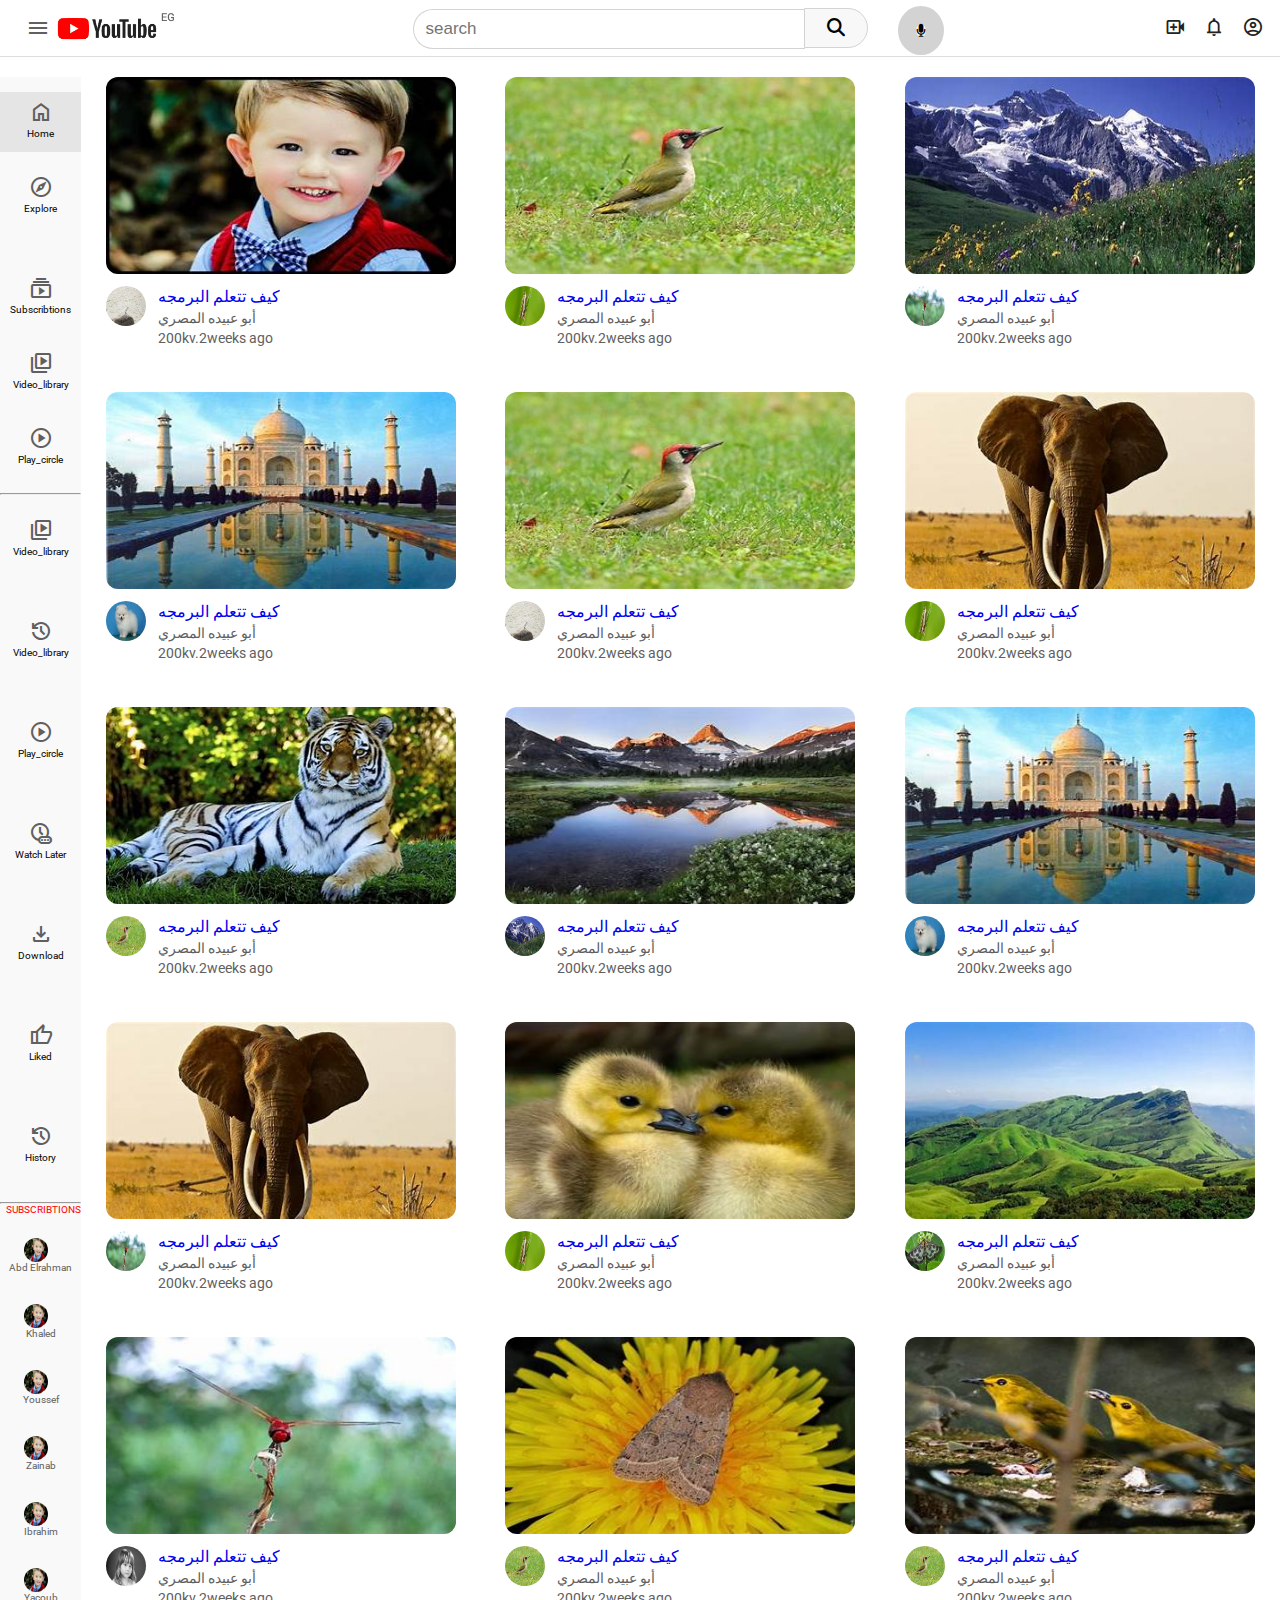
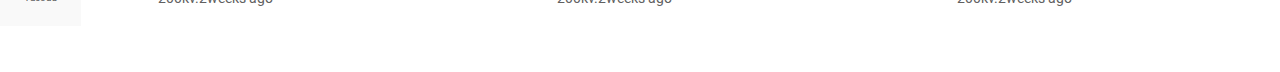
<file: index.html>
<!DOCTYPE html>
<html lang="en">
<head>
    <meta charset="UTF-8">
    <meta name="viewport" content="width=device-width, initial-scale=1.0">
    <meta name="author" content="khaled abdellatif">
    <title>youtube</title>
    <link rel="stylesheet" href="https://cdnjs.cloudflare.com/ajax/libs/font-awesome/6.4.2/css/all.min.css">
    <link rel="stylesheet" href="https://fonts.googleapis.com/css2?family=Material+Symbols+Outlined:opsz,wght,FILL,GRAD@20..48,100..700,0..1,-50..200" />
    <link rel="stylesheet" href="css/style.css">
</head>
<body>
    <!-- start header -->
    <header>
        <div class="left">
    <a href="#"><span class="material-symbols-outlined">menu</span></a>
   
    <img src="images/youtube-logo.png" class="logo">
    
        </div>

        <div class="mid">
            
            <form action="">
                <input type="text" placeholder="search">
                <button><i class="fa fa-search " aria-hidden="true"></i></button>
            </form>

            <i class="fa fa-microphone mic"  aria-hidden="true"></i>
            
        </div>
        <div class="right">
            <a href="#"><span class="material-symbols-outlined rr">video_call</span></a>
            <a href="#"><span class="material-symbols-outlined rr">notifications</span></a>
            <a href="#"><span class="material-symbols-outlined rr">account_circle</span></a>
        </div>

    </header>
    
    <!-- end header -->


    <!-- body -->

<section class="main">
<aside class="left">
<a href="#" id="active"><span class="material-symbols-outlined">home</span><span id="ss">home</span></a>
<a href="#"><span class="material-symbols-outlined">explore</span><span id="ss">explore</span></a><br>
<a href="#"><span class="material-symbols-outlined">subscriptions</span><span id="ss">subscribtions</span></a>
<a href="#"><span class="material-symbols-outlined">video_library</span><span id="ss">video_library</span></a>
<a href="#"><span class="material-symbols-outlined">play_circle</span><span id="ss">play_circle</span></a>

<hr>
    <a href="#"><span class="material-symbols-outlined">video_library</span> <span id="ss">video_library</span></a><br>
    <a href="#"><span class="material-symbols-outlined">history</span> <span id="ss">video_library</span></a><br>
    <a href="#"><span class="material-symbols-outlined">play_circle</span> <span id="ss">play_circle</span></a><br>
    <a href="#"><span class="material-symbols-outlined">chronic</span> <span id="ss">watch later</span></a><br>
    <a href="#"><span class="material-symbols-outlined">download</span> <span id="ss">download</span></a><br>
    <a href="#"><span class="material-symbols-outlined">thumb_up</span> <span id="ss">liked</span></a><br>
    <a href="#"><span class="material-symbols-outlined">history</span> <span id="ss">history</span></a><br>
    <hr> 
    <p class="pp">subscribtions</p>
    <a><img src="images/th (1).jpeg" class="mm">abd elrahman</a>
    
    <a><img src="images/th (1).jpeg" class="mm">khaled</a>
        
    <a><img src="images/th (1).jpeg" class="mm">youssef</a>
        
    <a><img src="images/th (1).jpeg" class="mm">zainab</a>
        
    <a><img src="images/th (1).jpeg" class="mm">ibrahim</a>
        
    <a><img src="images/th (1).jpeg" class="mm">yacoub</a>
</aside>

<div id="video-container">

<div class="video">
    <div class="object">
        <img src="images/th (1).jpeg" >
    </div>
    <div class="video-details">
        <div class="creator-img">
            <img src="images/th (15).jpeg">
        </div>
        
        <div class="title">
        <a href="#" class="v-title">كيف تتعلم البرمجه</a>
        <a href="#" class="v-creator">أبو عبيده المصري</a>
        <span class="comment">200kv.2weeks ago</span>
    </div>

    </div>

</div>


<div class="video">
    <div class="object">
        <img src="images/th (10).jpeg" >
    </div>
    <div class="video-details">
        <div class="creator-img">
            <img src="images/th (18).jpeg">
        </div>
        
        <div class="title">
        <a href="#" class="v-title">كيف تتعلم البرمجه</a>
        <a href="#" class="v-creator">أبو عبيده المصري</a>
        <span class="comment">200kv.2weeks ago</span>
    </div>

    </div>

</div>

<div class="video">
    <div class="object">
        <img src="images/th (2).jpeg" >
    </div>
    <div class="video-details">
        <div class="creator-img">
            <img src="images/th (12).jpeg">
        </div>
        
        <div class="title">
        <a href="#" class="v-title">كيف تتعلم البرمجه</a>
        <a href="#" class="v-creator">أبو عبيده المصري</a>
        <span class="comment">200kv.2weeks ago</span>
    </div>

    </div>

</div>

<div class="video">
    <div class="object">
        <img src="images/th (4).jpeg" >
    </div>
    <div class="video-details">
        <div class="creator-img">
            <img src="images/th (16).jpeg">
        </div>
        
        <div class="title">
            <a href="#" class="v-title">كيف تتعلم البرمجه</a>
            <a href="#" class="v-creator">أبو عبيده المصري</a>
        <span class="comment">200kv.2weeks ago</span>
    </div>

    </div>

</div>

<div class="video">
    <div class="object">
        <img src="images/th (10).jpeg" >
    </div>
    <div class="video-details">
        <div class="creator-img">
            <img src="images/th (15).jpeg">
        </div>
        
        <div class="title">
        <a href="#" class="v-title">كيف تتعلم البرمجه</a>
        <a href="#" class="v-creator">أبو عبيده المصري</a>
        <span class="comment">200kv.2weeks ago</span>
    </div>

    </div>

</div>

<div class="video">
    <div class="object">
        <img src="images/th (6).jpeg" >
    </div>
    <div class="video-details">
        <div class="creator-img">
            <img src="images/th (18).jpeg">
        </div>
        
        <div class="title">
        <a href="#" class="v-title">كيف تتعلم البرمجه</a>
        <a href="#" class="v-creator">أبو عبيده المصري</a>
        <span class="comment">200kv.2weeks ago</span>
    </div>

    </div>

</div>

<div class="video">
    <div class="object">
        <img src="images/th.jpeg" >
    </div>
    <div class="video-details">
        <div class="creator-img">
            <img src="images/th (10).jpeg">
        </div>
        
        <div class="title">
        <a href="#" class="v-title">كيف تتعلم البرمجه</a>
        <a href="#" class="v-creator">أبو عبيده المصري</a>
        <span class="comment">200kv.2weeks ago</span>
    </div>

    </div>

</div>

<div class="video">
    <div class="object">
        <img src="images/th (5).jpeg" >
    </div>
    <div class="video-details">
        <div class="creator-img">
            <img src="images/th (2).jpeg">
        </div>
        
        <div class="title">
        <a href="#" class="v-title">كيف تتعلم البرمجه</a>
        <a href="#" class="v-creator">أبو عبيده المصري</a>
        <span class="comment">200kv.2weeks ago</span>
    </div>

    </div>

</div>

<div class="video">
    <div class="object">
        <img src="images/th (4).jpeg" >
    </div>
    <div class="video-details">
        <div class="creator-img">
            <img src="images/th (16).jpeg">
        </div>
        
        <div class="title">
        <a href="#" class="v-title">كيف تتعلم البرمجه</a>
        <a href="#" class="v-creator">أبو عبيده المصري</a>
        <span class="comment">200kv.2weeks ago</span>
    </div>

    </div>

</div>

<div class="video">
    <div class="object">
        <img src="images/th (6).jpeg" >
    </div>
    <div class="video-details">
        <div class="creator-img">
            <img src="images/th (12).jpeg">
        </div>
        
        <div class="title">
        <a href="#" class="v-title">كيف تتعلم البرمجه</a>
        <a href="#" class="v-creator">أبو عبيده المصري</a>
        <span class="comment">200kv.2weeks ago</span>
    </div>

    </div>

</div>

<div class="video">
    <div class="object">
        <img src="images/th (8).jpeg" >
    </div>
    <div class="video-details">
        <div class="creator-img">
            <img src="images/th (18).jpeg">
        </div>
        
        <div class="title">
        <a href="#" class="v-title">كيف تتعلم البرمجه</a>
        <a href="#" class="v-creator">أبو عبيده المصري</a>
        <span class="comment">200kv.2weeks ago</span>
    </div>

    </div>

</div>

<div class="video">
    <div class="object">
        <img src="images/th (11).jpeg" >
    </div>
    <div class="video-details">
        <div class="creator-img">
            <img src="images/th (19).jpeg">
        </div>
        
        <div class="title">
        <a href="#" class="v-title">كيف تتعلم البرمجه</a>
        <a href="#" class="v-creator">أبو عبيده المصري</a>
        <span class="comment">200kv.2weeks ago</span>
    </div>

    </div>

</div>

<div class="video">
    <div class="object">
        <img src="images/th (12).jpeg" >
    </div>
    <div class="video-details">
        <div class="creator-img">
            <img src="images/th (24).jpeg">
        </div>
        
        <div class="title">
        <a href="#" class="v-title">كيف تتعلم البرمجه</a>
        <a href="#" class="v-creator">أبو عبيده المصري</a>
        <span class="comment">200kv.2weeks ago</span>
    </div>

    </div>

</div>

<div class="video">
    <div class="object">
        <img src="images/th (17).jpeg" >
    </div>
    <div class="video-details">
        <div class="creator-img">
            <img src="images/th (10).jpeg">
        </div>
        
        <div class="title">
        <a href="#" class="v-title">كيف تتعلم البرمجه</a>
        <a href="#" class="v-creator">أبو عبيده المصري</a>
        <span class="comment">200kv.2weeks ago</span>
    </div>

    </div>

</div>

<div class="video">
    <div class="object">
        <img src="images/th (9).jpeg" >
    </div>
    <div class="video-details">
        <div class="creator-img">
            <img src="images/th (10).jpeg">
        </div>
        
        <div class="title">
        <a href="#" class="v-title">كيف تتعلم البرمجه</a>
        <a href="#" class="v-creator">أبو عبيده المصري</a>
        <span class="comment">200kv.2weeks ago</span>
    </div>

    </div>

</div>

</div>

</section>

    <!-- body -->
</body>
</html>
</file>
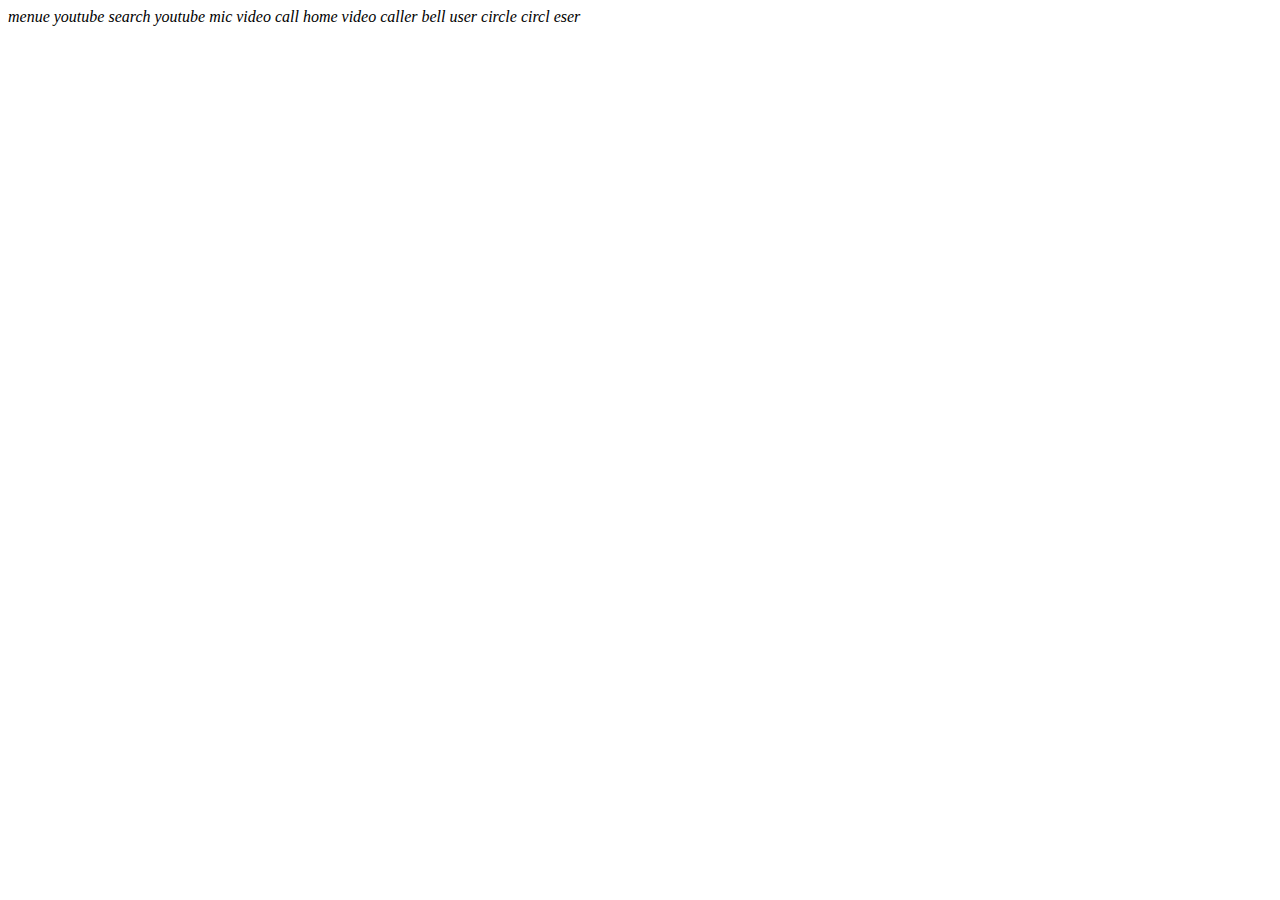
<file: jg.html>
<!-- <!DOCTYPE html>
<html lang="en">
<head>
    <meta charset="UTF-8">
    <meta name="viewport" content="width=device-width, initial-scale=1.0">
    <link rel="stylesheet" href="https://fonts.googleapis.com/css2?family=Material+Symbols+Outlined:opsz,wght,FILL,GRAD@20..48,100..700,0..1,-50..200" />
    <title>Document</title>
</head>
 <body> -->
    <i class="fa fa-bars" aria-hidden="true">menue</i>
    <i class="fa fa-youtube-play" aria-hidden="true">youtube</i>
    <i class="fa fa-search" aria-hidden="true">search</i>
    <i class="fa fa-youtube" aria-hidden="true">youtube</i>
    <i class="fa fa-microphone" aria-hidden="true">mic</i>

    <i class="fa fa-video-camera" aria-hidden="true">video call</i>
    <i class="fa fa-home" aria-hidden="true">home</i>
    <i class="fa fa-video-camera" aria-hidden="true">video caller</i>
    <i class="fa fa-bell" aria-hidden="true">bell</i>
    <i class="fa fa-user-circle-o" aria-hidden="true">user circle</i>
    <i class="fa fa-user-circle" aria-hidden="true">circl eser</i>
</body>
</html>
</file>
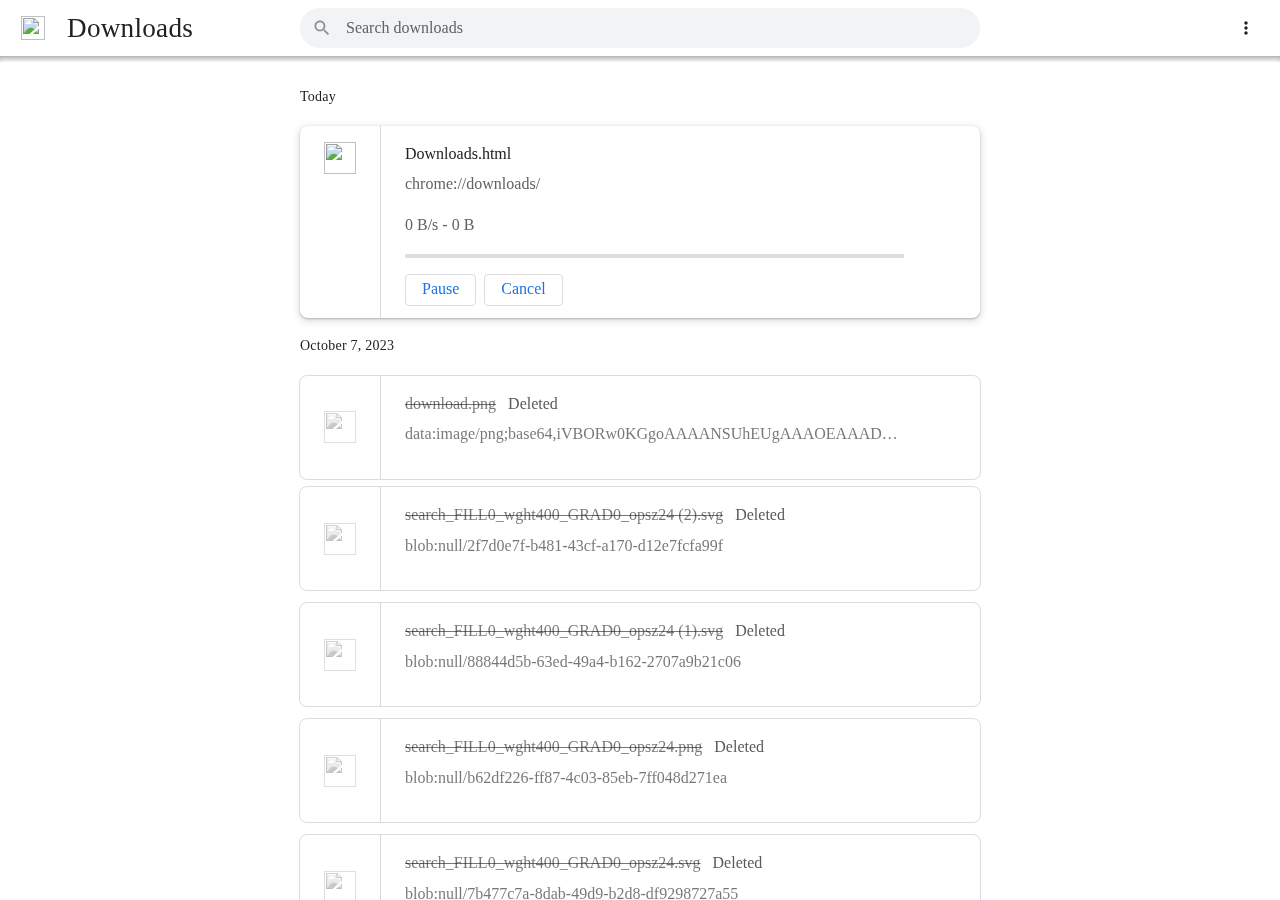
<file: images/Downloads.html>
<!DOCTYPE html>
<!-- saved from url=(0019)chrome://downloads/ -->
<html dir="ltr" lang="en" class="focus-outline-visible"><head><meta http-equiv="Content-Type" content="text/html; charset=UTF-8">
  
  <meta name="color-scheme" content="light dark">
  <!--<base href="chrome://downloads">--><base href=".">
  <title>Downloads</title>
  <link rel="stylesheet" href="chrome://resources/css/md_colors.css">
  <style>
    html {
      /* Remove 300ms delay for 'click' event, when using touch interface. */
      touch-action: manipulation;
    }

    @media (prefers-color-scheme: dark) {
      html {
        background: var(--md-background-color);
      }
    }

    html.loading::before {
      background-color: var(--md-toolbar-color);
      border-bottom: var(--md-toolbar-border);
      box-sizing: border-box;
      content: '';
      display: block;
      height: var(--md-toolbar-height);
    }

    html:not(.loading),
    body {
      height: 100%;
    }

    body {
      display: flex;
      margin: 0;
    }
  </style>
<iron-iconset-svg name="downloads" size="24" style="display: none;">
  <svg>
    <defs>
      
      <g id="remove-circle"><path d="M12 2C6.48 2 2 6.48 2 12s4.48 10 10 10 10-4.48 10-10S17.52 2 12 2zm5 11H7v-2h10v2z"></path></g>
    </defs>
  </svg>
</iron-iconset-svg>

<custom-style>
  <style is="custom-style">
    html {

      /* Material Design color palette for Google products */

      --google-red-100-rgb: 244, 199, 195;  /* #f4c7c3 */
      --google-red-100: rgb(var(--google-red-100-rgb));
      --google-red-300-rgb: 230, 124, 115;  /* #e67c73 */
      --google-red-300: rgb(var(--google-red-300-rgb));
      --google-red-500-rgb: 219, 68, 55;  /* #db4437 */
      --google-red-500: rgb(var(--google-red-500-rgb));
      --google-red-700-rgb: 197, 57, 41;  /* #c53929 */
      --google-red-700: rgb(var(--google-red-700-rgb));

      --google-blue-100-rgb: 198, 218, 252;  /* #c6dafc */
      --google-blue-100: rgb(var(--google-blue-100-rgb));
      --google-blue-300-rgb: 123, 170, 247;  /* #7baaf7 */
      --google-blue-300: rgb(var(--google-blue-300-rgb));
      --google-blue-500-rgb: 66, 133, 244;  /* #4285f4 */
      --google-blue-500: rgb(var(--google-blue-500-rgb));
      --google-blue-700-rgb: 51, 103, 214;  /* #3367d6 */
      --google-blue-700: rgb(var(--google-blue-700-rgb));

      --google-green-100-rgb: 183, 225, 205;  /* #b7e1cd */
      --google-green-100: rgb(var(--google-green-100-rgb));
      --google-green-300-rgb: 87, 187, 138;  /* #57bb8a */
      --google-green-300: rgb(var(--google-green-300-rgb));
      --google-green-500-rgb: 15, 157, 88;  /* #0f9d58 */
      --google-green-500: rgb(var(--google-green-500-rgb));
      --google-green-700-rgb: 11, 128, 67;  /* #0b8043 */
      --google-green-700: rgb(var(--google-green-700-rgb));

      --google-yellow-100-rgb: 252, 232, 178;  /* #fce8b2 */
      --google-yellow-100: rgb(var(--google-yellow-100-rgb));
      --google-yellow-300-rgb: 247, 203, 77;  /* #f7cb4d */
      --google-yellow-300: rgb(var(--google-yellow-300-rgb));
      --google-yellow-500-rgb: 244, 180, 0;  /* #f4b400 */
      --google-yellow-500: rgb(var(--google-yellow-500-rgb));
      --google-yellow-700-rgb: 240, 147, 0;  /* #f09300 */
      --google-yellow-700: rgb(var(--google-yellow-700-rgb));

      --google-grey-100-rgb: 245, 245, 245;  /* #f5f5f5 */
      --google-grey-100: rgb(var(--google-grey-100-rgb));
      --google-grey-300-rgb: 224, 224, 224;  /* #e0e0e0 */
      --google-grey-300: rgb(var(--google-grey-300-rgb));
      --google-grey-500-rgb: 158, 158, 158;  /* #9e9e9e */
      --google-grey-500: rgb(var(--google-grey-500-rgb));
      --google-grey-700-rgb: 97, 97, 97;  /* #616161 */
      --google-grey-700: rgb(var(--google-grey-700-rgb));

      /* Material Design color palette from online spec document */

      --paper-red-50: #ffebee;
      --paper-red-100: #ffcdd2;
      --paper-red-200: #ef9a9a;
      --paper-red-300: #e57373;
      --paper-red-400: #ef5350;
      --paper-red-500: #f44336;
      --paper-red-600: #e53935;
      --paper-red-700: #d32f2f;
      --paper-red-800: #c62828;
      --paper-red-900: #b71c1c;
      --paper-red-a100: #ff8a80;
      --paper-red-a200: #ff5252;
      --paper-red-a400: #ff1744;
      --paper-red-a700: #d50000;

      --paper-light-blue-50: #e1f5fe;
      --paper-light-blue-100: #b3e5fc;
      --paper-light-blue-200: #81d4fa;
      --paper-light-blue-300: #4fc3f7;
      --paper-light-blue-400: #29b6f6;
      --paper-light-blue-500: #03a9f4;
      --paper-light-blue-600: #039be5;
      --paper-light-blue-700: #0288d1;
      --paper-light-blue-800: #0277bd;
      --paper-light-blue-900: #01579b;
      --paper-light-blue-a100: #80d8ff;
      --paper-light-blue-a200: #40c4ff;
      --paper-light-blue-a400: #00b0ff;
      --paper-light-blue-a700: #0091ea;

      --paper-yellow-50: #fffde7;
      --paper-yellow-100: #fff9c4;
      --paper-yellow-200: #fff59d;
      --paper-yellow-300: #fff176;
      --paper-yellow-400: #ffee58;
      --paper-yellow-500: #ffeb3b;
      --paper-yellow-600: #fdd835;
      --paper-yellow-700: #fbc02d;
      --paper-yellow-800: #f9a825;
      --paper-yellow-900: #f57f17;
      --paper-yellow-a100: #ffff8d;
      --paper-yellow-a200: #ffff00;
      --paper-yellow-a400: #ffea00;
      --paper-yellow-a700: #ffd600;

      --paper-orange-50: #fff3e0;
      --paper-orange-100: #ffe0b2;
      --paper-orange-200: #ffcc80;
      --paper-orange-300: #ffb74d;
      --paper-orange-400: #ffa726;
      --paper-orange-500: #ff9800;
      --paper-orange-600: #fb8c00;
      --paper-orange-700: #f57c00;
      --paper-orange-800: #ef6c00;
      --paper-orange-900: #e65100;
      --paper-orange-a100: #ffd180;
      --paper-orange-a200: #ffab40;
      --paper-orange-a400: #ff9100;
      --paper-orange-a700: #ff6500;

      --paper-grey-50: #fafafa;
      --paper-grey-100: #f5f5f5;
      --paper-grey-200: #eeeeee;
      --paper-grey-300: #e0e0e0;
      --paper-grey-400: #bdbdbd;
      --paper-grey-500: #9e9e9e;
      --paper-grey-600: #757575;
      --paper-grey-700: #616161;
      --paper-grey-800: #424242;
      --paper-grey-900: #212121;

      --paper-blue-grey-50: #eceff1;
      --paper-blue-grey-100: #cfd8dc;
      --paper-blue-grey-200: #b0bec5;
      --paper-blue-grey-300: #90a4ae;
      --paper-blue-grey-400: #78909c;
      --paper-blue-grey-500: #607d8b;
      --paper-blue-grey-600: #546e7a;
      --paper-blue-grey-700: #455a64;
      --paper-blue-grey-800: #37474f;
      --paper-blue-grey-900: #263238;

      /* opacity for dark text on a light background */
      --dark-divider-opacity: 0.12;
      --dark-disabled-opacity: 0.38; /* or hint text or icon */
      --dark-secondary-opacity: 0.54;
      --dark-primary-opacity: 0.87;

      /* opacity for light text on a dark background */
      --light-divider-opacity: 0.12;
      --light-disabled-opacity: 0.3; /* or hint text or icon */
      --light-secondary-opacity: 0.7;
      --light-primary-opacity: 1.0;

    }

  </style>
</custom-style>

<custom-style>
  <style>
html{--google-blue-50-rgb:232,240,254;--google-blue-50:rgb(var(--google-blue-50-rgb));--google-blue-100-rgb:210,227,252;--google-blue-100:rgb(var(--google-blue-100-rgb));--google-blue-200-rgb:174,203,250;--google-blue-200:rgb(var(--google-blue-200-rgb));--google-blue-300-rgb:138,180,248;--google-blue-300:rgb(var(--google-blue-300-rgb));--google-blue-400-rgb:102,157,246;--google-blue-400:rgb(var(--google-blue-400-rgb));--google-blue-500-rgb:66,133,244;--google-blue-500:rgb(var(--google-blue-500-rgb));--google-blue-600-rgb:26,115,232;--google-blue-600:rgb(var(--google-blue-600-rgb));--google-blue-700-rgb:25,103,210;--google-blue-700:rgb(var(--google-blue-700-rgb));--google-blue-800-rgb:24,90,188;--google-blue-800:rgb(var(--google-blue-800-rgb));--google-blue-900-rgb:23,78,166;--google-blue-900:rgb(var(--google-blue-900-rgb));--google-green-50-rgb:230,244,234;--google-green-50:rgb(var(--google-green-50-rgb));--google-green-200-rgb:168,218,181;--google-green-200:rgb(var(--google-green-200-rgb));--google-green-300-rgb:129,201,149;--google-green-300:rgb(var(--google-green-300-rgb));--google-green-400-rgb:91,185,116;--google-green-400:rgb(var(--google-green-400-rgb));--google-green-500-rgb:52,168,83;--google-green-500:rgb(var(--google-green-500-rgb));--google-green-600-rgb:30,142,62;--google-green-600:rgb(var(--google-green-600-rgb));--google-green-700-rgb:24,128,56;--google-green-700:rgb(var(--google-green-700-rgb));--google-green-800-rgb:19,115,51;--google-green-800:rgb(var(--google-green-800-rgb));--google-green-900-rgb:13,101,45;--google-green-900:rgb(var(--google-green-900-rgb));--google-grey-50-rgb:248,249,250;--google-grey-50:rgb(var(--google-grey-50-rgb));--google-grey-100-rgb:241,243,244;--google-grey-100:rgb(var(--google-grey-100-rgb));--google-grey-200-rgb:232,234,237;--google-grey-200:rgb(var(--google-grey-200-rgb));--google-grey-300-rgb:218,220,224;--google-grey-300:rgb(var(--google-grey-300-rgb));--google-grey-400-rgb:189,193,198;--google-grey-400:rgb(var(--google-grey-400-rgb));--google-grey-500-rgb:154,160,166;--google-grey-500:rgb(var(--google-grey-500-rgb));--google-grey-600-rgb:128,134,139;--google-grey-600:rgb(var(--google-grey-600-rgb));--google-grey-700-rgb:95,99,104;--google-grey-700:rgb(var(--google-grey-700-rgb));--google-grey-800-rgb:60,64,67;--google-grey-800:rgb(var(--google-grey-800-rgb));--google-grey-900-rgb:32,33,36;--google-grey-900:rgb(var(--google-grey-900-rgb));--google-grey-900-white-4-percent:#292a2d;--google-purple-200-rgb:215,174,251;--google-purple-200:rgb(var(--google-purple-200-rgb));--google-purple-900-rgb:104,29,168;--google-purple-900:rgb(var(--google-purple-900-rgb));--google-red-300-rgb:242,139,130;--google-red-300:rgb(var(--google-red-300-rgb));--google-red-500-rgb:234,67,53;--google-red-500:rgb(var(--google-red-500-rgb));--google-red-600-rgb:217,48,37;--google-red-600:rgb(var(--google-red-600-rgb));--google-yellow-50-rgb:254,247,224;--google-yellow-50:rgb(var(--google-yellow-50-rgb));--google-yellow-100-rgb:254,239,195;--google-yellow-100:rgb(var(--google-yellow-100-rgb));--google-yellow-200-rgb:253,226,147;--google-yellow-200:rgb(var(--google-yellow-200-rgb));--google-yellow-300-rgb:253,214,51;--google-yellow-300:rgb(var(--google-yellow-300-rgb));--google-yellow-400-rgb:252,201,52;--google-yellow-400:rgb(var(--google-yellow-400-rgb));--google-yellow-500-rgb:251,188,4;--google-yellow-500:rgb(var(--google-yellow-500-rgb));--cr-primary-text-color:var(--google-grey-900);--cr-secondary-text-color:var(--google-grey-700);--cr-card-background-color:white;--cr-shadow-color:var(--google-grey-800);--cr-shadow-key-color_:color-mix(in srgb, var(--cr-shadow-color) 30%, transparent);--cr-shadow-ambient-color_:color-mix(in srgb, var(--cr-shadow-color) 15%, transparent);--cr-elevation-1:var(--cr-shadow-key-color_) 0 1px 2px 0,var(--cr-shadow-ambient-color_) 0 1px 3px 1px;--cr-elevation-2:var(--cr-shadow-key-color_) 0 1px 2px 0,var(--cr-shadow-ambient-color_) 0 2px 6px 2px;--cr-elevation-3:var(--cr-shadow-key-color_) 0 1px 3px 0,var(--cr-shadow-ambient-color_) 0 4px 8px 3px;--cr-elevation-4:var(--cr-shadow-key-color_) 0 2px 3px 0,var(--cr-shadow-ambient-color_) 0 6px 10px 4px;--cr-elevation-5:var(--cr-shadow-key-color_) 0 4px 4px 0,var(--cr-shadow-ambient-color_) 0 8px 12px 6px;--cr-card-shadow:var(--cr-elevation-2);--cr-checked-color:var(--google-blue-600);--cr-focused-item-color:var(--google-grey-300);--cr-form-field-label-color:var(--google-grey-700);--cr-hairline-rgb:0,0,0;--cr-iph-anchor-highlight-color:rgba(var(--google-blue-600-rgb), 0.1);--cr-link-color:var(--google-blue-700);--cr-menu-background-color:white;--cr-menu-background-focus-color:var(--google-grey-400);--cr-menu-shadow:0 2px 6px var(--paper-grey-500);--cr-separator-color:rgba(0, 0, 0, .06);--cr-title-text-color:rgb(90, 90, 90);--cr-toolbar-background-color:white;--cr-hover-background-color:rgba(var(--google-grey-900-rgb), .1);--cr-active-background-color:rgba(var(--google-grey-900-rgb), .16);--cr-focus-outline-color:rgba(var(--google-blue-600-rgb), .4)}@media (prefers-color-scheme:dark){html{--cr-primary-text-color:var(--google-grey-200);--cr-secondary-text-color:var(--google-grey-500);--cr-card-background-color:var(--google-grey-900-white-4-percent);--cr-card-shadow-color-rgb:0,0,0;--cr-checked-color:var(--google-blue-300);--cr-focused-item-color:var(--google-grey-800);--cr-form-field-label-color:var(--dark-secondary-color);--cr-hairline-rgb:255,255,255;--cr-iph-anchor-highlight-color:rgba(var(--google-grey-100-rgb), 0.1);--cr-link-color:var(--google-blue-300);--cr-menu-background-color:var(--google-grey-900);--cr-menu-background-focus-color:var(--google-grey-700);--cr-menu-background-sheen:rgba(255, 255, 255, .06);--cr-menu-shadow:rgba(0, 0, 0, .3) 0 1px 2px 0,rgba(0, 0, 0, .15) 0 3px 6px 2px;--cr-separator-color:rgba(255, 255, 255, .1);--cr-title-text-color:var(--cr-primary-text-color);--cr-toolbar-background-color:var(--google-grey-900-white-4-percent);--cr-hover-background-color:rgba(255, 255, 255, .1);--cr-active-background-color:rgba(var(--google-grey-200-rgb), .16);--cr-focus-outline-color:rgba(var(--google-blue-300-rgb), .4)}}@media (forced-colors:active){html{--cr-focus-outline-hcm:2px solid transparent;--cr-border-hcm:2px solid transparent}}html{--cr-button-edge-spacing:12px;--cr-button-height:32px;--cr-controlled-by-spacing:24px;--cr-default-input-max-width:264px;--cr-icon-ripple-size:36px;--cr-icon-ripple-padding:8px;--cr-icon-size:20px;--cr-icon-button-margin-start:16px;--cr-icon-ripple-margin:calc(var(--cr-icon-ripple-padding) * -1);--cr-section-min-height:48px;--cr-section-two-line-min-height:64px;--cr-section-padding:20px;--cr-section-vertical-padding:12px;--cr-section-indent-width:40px;--cr-section-indent-padding:calc(
      var(--cr-section-padding) + var(--cr-section-indent-width));--cr-section-vertical-margin:21px;--cr-centered-card-max-width:680px;--cr-centered-card-width-percentage:0.96;--cr-hairline:1px solid rgba(var(--cr-hairline-rgb), .14);--cr-separator-height:1px;--cr-separator-line:var(--cr-separator-height) solid var(--cr-separator-color);--cr-toolbar-overlay-animation-duration:150ms;--cr-toolbar-height:56px;--cr-container-shadow-height:6px;--cr-container-shadow-margin:calc(-1 * var(--cr-container-shadow-height));--cr-container-shadow-max-opacity:1;--cr-card-border-radius:8px;--cr-disabled-opacity:.38;--cr-form-field-bottom-spacing:16px;--cr-form-field-label-font-size:.625rem;--cr-form-field-label-height:1em;--cr-form-field-label-line-height:1}html[chrome-refresh-2023]{--cr-fallback-color-outline:rgb(116, 119, 117);--cr-fallback-color-primary:rgb(11, 87, 208);--cr-fallback-color-on-primary:rgb(255, 255, 255);--cr-fallback-color-primary-container:rgb(211, 227, 253);--cr-fallback-color-on-primary-container:rgb(4, 30, 73);--cr-fallback-color-secondary-container:rgb(194, 231, 255);--cr-fallback-color-on-secondary-container:rgb(0, 29, 53);--cr-fallback-color-neutral-container:rgb(242, 242, 242);--cr-fallback-color-surface:rgb(255, 255, 255);--cr-fallback-color-on-surface-rgb:31,31,31;--cr-fallback-color-on-surface:rgb(var(--cr-fallback-color-on-surface-rgb));--cr-fallback-color-surface-variant:rgb(225, 227, 225);--cr-fallback-color-on-surface-variant:rgb(68, 71, 70);--cr-fallback-color-on-surface-subtle:rgb(71, 71, 71);--cr-fallback-color-inverse-primary:rgb(168, 199, 250);--cr-fallback-color-inverse-surface:rgb(48, 48, 48);--cr-fallback-color-inverse-on-surface:rgb(242, 242, 242);--cr-fallback-color-tonal-container:rgb(211, 227, 253);--cr-fallback-color-on-tonal-container:rgb(4, 30, 73);--cr-fallback-color-tonal-outline:rgb(168, 199, 250);--cr-fallback-color-error:rgb(179, 38, 30);--cr-fallback-color-divider:rgb(211, 227, 253);--cr-fallback-color-state-hover-on-prominent_:rgba(253, 252, 251, .1);--cr-fallback-color-state-on-subtle-rgb_:31,31,31;--cr-fallback-color-state-hover-on-subtle_:rgba(
      var(--cr-fallback-color-state-on-subtle-rgb_), .06);--cr-fallback-color-state-ripple-neutral-on-subtle_:rgba(
      var(--cr-fallback-color-state-on-subtle-rgb_), .08);--cr-fallback-color-base-container:rgba(105, 145, 214, .12);--cr-fallback-color-disabled-background:rgba(
      var(--cr-fallback-color-on-surface-rgb), .12);--cr-fallback-color-disabled-foreground:rgba(
      var(--cr-fallback-color-on-surface-rgb), var(--cr-disabled-opacity));--cr-hover-background-color:var(--color-sys-state-hover,
      rgba(var(--cr-fallback-color-on-surface-rgb), .08));--cr-hover-on-prominent-background-color:var(
      --color-sys-state-hover-on-prominent,
      var(--cr-fallback-color-state-hover-on-prominent_));--cr-hover-on-subtle-background-color:var(
      --color-sys-state-hover-on-subtle,
      var(--cr-fallback-color-state-hover-on-subtle_));--cr-active-background-color:var(--color-sys-state-pressed,
      rgba(var(--cr-fallback-color-on-surface-rgb), .12));--cr-active-neutral-on-subtle-background-color:var(
      --color-sys-state-ripple-neutral-on-subtle,
      var(--cr-fallback-color-state-ripple-neutral-on-subtle_));--cr-focus-outline-color:var(--color-sys-state-focus-ring,
      var(--cr-fallback-color-primary));--cr-primary-text-color:var(--color-primary-foreground,
      var(--cr-fallback-color-on-surface));--cr-secondary-text-color:var(--color-secondary-foreground,
      var(--cr-fallback-color-on-surface-variant));--cr-button-height:36px;--cr-shadow-color:var(--color-sys-shadow, rgb(0, 0, 0))}@media (prefers-color-scheme:dark){html[chrome-refresh-2023]{--cr-fallback-color-outline:rgb(142, 145, 143);--cr-fallback-color-primary:rgb(168, 199, 250);--cr-fallback-color-on-primary:rgb(6, 46, 111);--cr-fallback-color-primary-container:rgb(8, 66, 160);--cr-fallback-color-on-primary-container:rgb(211, 227, 253);--cr-fallback-color-secondary-container:rgb(0, 74, 119);--cr-fallback-color-on-secondary-container:rgb(194, 231, 255);--cr-fallback-color-neutral-container:rgb(42, 42, 42);--cr-fallback-color-surface:rgb(26, 27, 30);--cr-fallback-color-on-surface-rgb:227,227,227;--cr-fallback-color-surface-variant:rgb(68, 71, 70);--cr-fallback-color-on-surface-variant:rgb(196, 199, 197);--cr-fallback-color-on-surface-subtle:rgb(199, 199, 199);--cr-fallback-color-inverse-primary:rgb(11, 87, 208);--cr-fallback-color-inverse-surface:rgb(227, 227, 227);--cr-fallback-color-inverse-on-surface:rgb(31, 31, 31);--cr-fallback-color-tonal-container:rgb(0, 74, 119);--cr-fallback-color-on-tonal-container:rgb(194, 231, 255);--cr-fallback-color-tonal-outline:rgb(0, 99, 155);--cr-fallback-color-error:rgb(242, 184, 181);--cr-fallback-color-divider:rgb(71, 71, 71);--cr-fallback-color-state-hover-on-prominent_:rgba(31, 31, 31, .06);--cr-fallback-color-state-on-subtle-rgb_:253,252,251;--cr-fallback-color-state-hover-on-subtle_:rgba(
        var(--cr-fallback-color-state-on-subtle-rgb_), .10);--cr-fallback-color-state-ripple-neutral-on-subtle_:rgba(
        var(--cr-fallback-color-state-on-subtle-rgb_), .16);--cr-fallback-color-base-container:rgba(40, 40, 40, 1)}}@media (forced-colors:active){html[chrome-refresh-2023]{--cr-fallback-color-disabled-background:Canvas;--cr-fallback-color-disabled-foreground:GrayText}}
  </style>
</custom-style>

<iron-iconset-svg name="cr20" size="20" style="display: none;">
  <svg>
    <defs>
      
      <g id="block">
        <path fill-rule="evenodd" clip-rule="evenodd" d="M10 0C4.48 0 0 4.48 0 10C0 15.52 4.48 20 10 20C15.52 20 20 15.52 20 10C20 4.48 15.52 0 10 0ZM2 10C2 5.58 5.58 2 10 2C11.85 2 13.55 2.63 14.9 3.69L3.69 14.9C2.63 13.55 2 11.85 2 10ZM5.1 16.31C6.45 17.37 8.15 18 10 18C14.42 18 18 14.42 18 10C18 8.15 17.37 6.45 16.31 5.1L5.1 16.31Z">
        </path>
      </g>
      <g id="cloud-off">
        <path d="M16 18.125L13.875 16H5C3.88889 16 2.94444 15.6111 2.16667 14.8333C1.38889 14.0556 1 13.1111 1 12C1 10.9444 1.36111 10.0347 2.08333 9.27083C2.80556 8.50694 3.6875 8.09028 4.72917 8.02083C4.77083 7.86805 4.8125 7.72222 4.85417 7.58333C4.90972 7.44444 4.97222 7.30555 5.04167 7.16667L1.875 4L2.9375 2.9375L17.0625 17.0625L16 18.125ZM5 14.5H12.375L6.20833 8.33333C6.15278 8.51389 6.09722 8.70139 6.04167 8.89583C6 9.07639 5.95139 9.25694 5.89583 9.4375L4.83333 9.52083C4.16667 9.57639 3.61111 9.84028 3.16667 10.3125C2.72222 10.7708 2.5 11.3333 2.5 12C2.5 12.6944 2.74306 13.2847 3.22917 13.7708C3.71528 14.2569 4.30556 14.5 5 14.5ZM17.5 15.375L16.3958 14.2917C16.7153 14.125 16.9792 13.8819 17.1875 13.5625C17.3958 13.2431 17.5 12.8889 17.5 12.5C17.5 11.9444 17.3056 11.4722 16.9167 11.0833C16.5278 10.6944 16.0556 10.5 15.5 10.5H14.125L14 9.14583C13.9028 8.11806 13.4722 7.25694 12.7083 6.5625C11.9444 5.85417 11.0417 5.5 10 5.5C9.65278 5.5 9.31944 5.54167 9 5.625C8.69444 5.70833 8.39583 5.82639 8.10417 5.97917L7.02083 4.89583C7.46528 4.61806 7.93056 4.40278 8.41667 4.25C8.91667 4.08333 9.44444 4 10 4C11.4306 4 12.6736 4.48611 13.7292 5.45833C14.7847 6.41667 15.375 7.59722 15.5 9C16.4722 9 17.2986 9.34028 17.9792 10.0208C18.6597 10.7014 19 11.5278 19 12.5C19 13.0972 18.8611 13.6458 18.5833 14.1458C18.3194 14.6458 17.9583 15.0556 17.5 15.375Z">
        </path>
      </g>
      <g id="domain">
        <path d="M2,3 L2,17 L11.8267655,17 L13.7904799,17 L18,17 L18,7 L12,7 L12,3 L2,3 Z M8,13 L10,13 L10,15 L8,15 L8,13 Z M4,13 L6,13 L6,15 L4,15 L4,13 Z M8,9 L10,9 L10,11 L8,11 L8,9 Z M4,9 L6,9 L6,11 L4,11 L4,9 Z M12,9 L16,9 L16,15 L12,15 L12,9 Z M12,11 L14,11 L14,13 L12,13 L12,11 Z M8,5 L10,5 L10,7 L8,7 L8,5 Z M4,5 L6,5 L6,7 L4,7 L4,5 Z">
        </path>
      </g>
      <g id="kite">
        <path fill-rule="evenodd" clip-rule="evenodd" d="M4.6327 8.00094L10.3199 2L16 8.00094L10.1848 16.8673C10.0995 16.9873 10.0071 17.1074 9.90047 17.2199C9.42417 17.7225 8.79147 18 8.11611 18C7.44076 18 6.80806 17.7225 6.33175 17.2199C5.85545 16.7173 5.59242 16.0497 5.59242 15.3371C5.59242 14.977 5.46445 14.647 5.22275 14.3919C4.98104 14.1369 4.66825 14.0019 4.32701 14.0019H4V12.6667H4.32701C5.00237 12.6667 5.63507 12.9442 6.11137 13.4468C6.58768 13.9494 6.85071 14.617 6.85071 15.3296C6.85071 15.6896 6.97867 16.0197 7.22038 16.2747C7.46209 16.5298 7.77488 16.6648 8.11611 16.6648C8.45735 16.6648 8.77014 16.5223 9.01185 16.2747C9.02396 16.2601 9.03607 16.246 9.04808 16.2319C9.08541 16.1883 9.12176 16.1458 9.15403 16.0947L9.55213 15.4946L4.6327 8.00094ZM10.3199 13.9371L6.53802 8.17116L10.3199 4.1814L14.0963 8.17103L10.3199 13.9371Z">
        </path>
      </g>
      <g id="menu">
        <path d="M2 4h16v2H2zM2 9h16v2H2zM2 14h16v2H2z"></path>
      </g>
      
  </defs></svg>
</iron-iconset-svg>


<iron-iconset-svg name="cr" size="24" style="display: none;">
  <svg>
    <defs>
      
      <g id="account-child-invert" viewBox="0 0 48 48">
        <path d="M24 4c3.31 0 6 2.69 6 6s-2.69 6-6 6-6-2.69-6-6 2.69-6 6-6z"></path>
        <path fill="none" d="M0 0h48v48H0V0z"></path>
        <circle fill="none" cx="24" cy="26" r="4"></circle>
        <path d="M24 18c-6.16 0-13 3.12-13 7.23v11.54c0 2.32 2.19 4.33 5.2 5.63 2.32 1 5.12 1.59 7.8 1.59.66 0 1.33-.06 2-.14v-5.2c-.67.08-1.34.14-2 .14-2.63 0-5.39-.57-7.68-1.55.67-2.12 4.34-3.65 7.68-3.65.86 0 1.75.11 2.6.29 2.79.62 5.2 2.15 5.2 4.04v4.47c3.01-1.31 5.2-3.31 5.2-5.63V25.23C37 21.12 30.16 18 24 18zm0 12c-2.21 0-4-1.79-4-4s1.79-4 4-4 4 1.79 4 4-1.79 4-4 4z">
        </path>
      </g>
      <g id="add">
        <path d="M19 13h-6v6h-2v-6H5v-2h6V5h2v6h6v2z"></path>
      </g>
      <g id="arrow-back">
        <path d="M20 11H7.83l5.59-5.59L12 4l-8 8 8 8 1.41-1.41L7.83 13H20v-2z">
        </path>
      </g>
      <g id="arrow-drop-up">
        <path d="M7 14l5-5 5 5z"></path>
      </g>
      <g id="arrow-drop-down">
        <path d="M7 10l5 5 5-5z"></path>
      </g>
      <g id="arrow-forward">
        <path d="M12 4l-1.41 1.41L16.17 11H4v2h12.17l-5.58 5.59L12 20l8-8z">
        </path>
      </g>
      <g id="arrow-right">
        <path d="M10 7l5 5-5 5z"></path>
      </g>
      
      <g id="cancel">
        <path d="M12 2C6.47 2 2 6.47 2 12s4.47 10 10 10 10-4.47 10-10S17.53 2 12 2zm5 13.59L15.59 17 12 13.41 8.41 17 7 15.59 10.59 12 7 8.41 8.41 7 12 10.59 15.59 7 17 8.41 13.41 12 17 15.59z">
        </path>
      </g>
      <g id="check">
        <path d="M9 16.17L4.83 12l-1.42 1.41L9 19 21 7l-1.41-1.41z"></path>
      </g>
      <g id="check-circle">
        <path d="M12 2C6.48 2 2 6.48 2 12s4.48 10 10 10 10-4.48 10-10S17.52 2 12 2zm-2 15l-5-5 1.41-1.41L10 14.17l7.59-7.59L19 8l-9 9z">
        </path>
      </g>
      <g id="chevron-left">
        <path d="M15.41 7.41L14 6l-6 6 6 6 1.41-1.41L10.83 12z"></path>
      </g>
      <g id="chevron-right">
        <path d="M10 6L8.59 7.41 13.17 12l-4.58 4.59L10 18l6-6z"></path>
      </g>
      <g id="clear">
        <path d="M19 6.41L17.59 5 12 10.59 6.41 5 5 6.41 10.59 12 5 17.59 6.41 19 12 13.41 17.59 19 19 17.59 13.41 12z">
        </path>
      </g>
      <g id="close">
        <path d="M19 6.41L17.59 5 12 10.59 6.41 5 5 6.41 10.59 12 5 17.59 6.41 19 12 13.41 17.59 19 19 17.59 13.41 12z">
        </path>
      </g>
      <g id="computer">
        <path d="M20 18c1.1 0 1.99-.9 1.99-2L22 6c0-1.1-.9-2-2-2H4c-1.1 0-2 .9-2 2v10c0 1.1.9 2 2 2H0v2h24v-2h-4zM4 6h16v10H4V6z">
        </path>
      </g>
      <g id="create">
        <path d="M3 17.25V21h3.75L17.81 9.94l-3.75-3.75L3 17.25zM20.71 7.04c.39-.39.39-1.02 0-1.41l-2.34-2.34c-.39-.39-1.02-.39-1.41 0l-1.83 1.83 3.75 3.75 1.83-1.83z">
        </path>
      </g>
      <g id="delete">
        <path d="M6 19c0 1.1.9 2 2 2h8c1.1 0 2-.9 2-2V7H6v12zM19 4h-3.5l-1-1h-5l-1 1H5v2h14V4z">
        </path>
      </g>
      <g id="domain">
        <path d="M12 7V3H2v18h20V7H12zM6 19H4v-2h2v2zm0-4H4v-2h2v2zm0-4H4V9h2v2zm0-4H4V5h2v2zm4 12H8v-2h2v2zm0-4H8v-2h2v2zm0-4H8V9h2v2zm0-4H8V5h2v2zm10 12h-8v-2h2v-2h-2v-2h2v-2h-2V9h8v10zm-2-8h-2v2h2v-2zm0 4h-2v2h2v-2z">
        </path>
      </g>
      <g id="error">
        <path d="M12 2C6.48 2 2 6.48 2 12s4.48 10 10 10 10-4.48 10-10S17.52 2 12 2zm1 15h-2v-2h2v2zm0-4h-2V7h2v6z">
        </path>
      </g>
      <g id="error-outline">
        <path d="M11 15h2v2h-2zm0-8h2v6h-2zm.99-5C6.47 2 2 6.48 2 12s4.47 10 9.99 10C17.52 22 22 17.52 22 12S17.52 2 11.99 2zM12 20c-4.42 0-8-3.58-8-8s3.58-8 8-8 8 3.58 8 8-3.58 8-8 8z">
        </path>
      </g>
      <g id="expand-less">
        <path d="M12 8l-6 6 1.41 1.41L12 10.83l4.59 4.58L18 14z"></path>
      </g>
      <g id="expand-more">
        <path d="M16.59 8.59L12 13.17 7.41 8.59 6 10l6 6 6-6z"></path>
      </g>
      <g id="extension">
        <path d="M20.5 11H19V7c0-1.1-.9-2-2-2h-4V3.5C13 2.12 11.88 1 10.5 1S8 2.12 8 3.5V5H4c-1.1 0-1.99.9-1.99 2v3.8H3.5c1.49 0 2.7 1.21 2.7 2.7s-1.21 2.7-2.7 2.7H2V20c0 1.1.9 2 2 2h3.8v-1.5c0-1.49 1.21-2.7 2.7-2.7 1.49 0 2.7 1.21 2.7 2.7V22H17c1.1 0 2-.9 2-2v-4h1.5c1.38 0 2.5-1.12 2.5-2.5S21.88 11 20.5 11z">
        </path>
      </g>
      <g id="file-download">
        <path d="M19 9h-4V3H9v6H5l7 7 7-7zM5 18v2h14v-2H5z"></path>
      </g>
      
      <g id="fullscreen">
        <path d="M7 14H5v5h5v-2H7v-3zm-2-4h2V7h3V5H5v5zm12 7h-3v2h5v-5h-2v3zM14 5v2h3v3h2V5h-5z">
        </path>
      </g>
      <g id="group">
        <path d="M16 11c1.66 0 2.99-1.34 2.99-3S17.66 5 16 5c-1.66 0-3 1.34-3 3s1.34 3 3 3zm-8 0c1.66 0 2.99-1.34 2.99-3S9.66 5 8 5C6.34 5 5 6.34 5 8s1.34 3 3 3zm0 2c-2.33 0-7 1.17-7 3.5V19h14v-2.5c0-2.33-4.67-3.5-7-3.5zm8 0c-.29 0-.62.02-.97.05 1.16.84 1.97 1.97 1.97 3.45V19h6v-2.5c0-2.33-4.67-3.5-7-3.5z">
        </path>
      </g>
      <g id="help-outline">
        <path d="M11 18h2v-2h-2v2zm1-16C6.48 2 2 6.48 2 12s4.48 10 10 10 10-4.48 10-10S17.52 2 12 2zm0 18c-4.41 0-8-3.59-8-8s3.59-8 8-8 8 3.59 8 8-3.59 8-8 8zm0-14c-2.21 0-4 1.79-4 4h2c0-1.1.9-2 2-2s2 .9 2 2c0 2-3 1.75-3 5h2c0-2.25 3-2.5 3-5 0-2.21-1.79-4-4-4z">
        </path>
      </g>
      <g id="info">
        <path d="M12 2C6.48 2 2 6.48 2 12s4.48 10 10 10 10-4.48 10-10S17.52 2 12 2zm1 15h-2v-6h2v6zm0-8h-2V7h2v2z">
        </path>
      </g>
      <g id="info-outline">
        <path d="M11 17h2v-6h-2v6zm1-15C6.48 2 2 6.48 2 12s4.48 10 10 10 10-4.48 10-10S17.52 2 12 2zm0 18c-4.41 0-8-3.59-8-8s3.59-8 8-8 8 3.59 8 8-3.59 8-8 8zM11 9h2V7h-2v2z">
        </path>
      </g>
      <g id="insert-drive-file">
        <path d="M6 2c-1.1 0-1.99.9-1.99 2L4 20c0 1.1.89 2 1.99 2H18c1.1 0 2-.9 2-2V8l-6-6H6zm7 7V3.5L18.5 9H13z">
        </path>
      </g>
      <g id="location-on">
        <path d="M12 2C8.13 2 5 5.13 5 9c0 5.25 7 13 7 13s7-7.75 7-13c0-3.87-3.13-7-7-7zm0 9.5c-1.38 0-2.5-1.12-2.5-2.5s1.12-2.5 2.5-2.5 2.5 1.12 2.5 2.5-1.12 2.5-2.5 2.5z">
        </path>
      </g>
      <g id="mic">
        <path d="M12 14c1.66 0 2.99-1.34 2.99-3L15 5c0-1.66-1.34-3-3-3S9 3.34 9 5v6c0 1.66 1.34 3 3 3zm5.3-3c0 3-2.54 5.1-5.3 5.1S6.7 14 6.7 11H5c0 3.41 2.72 6.23 6 6.72V21h2v-3.28c3.28-.48 6-3.3 6-6.72h-1.7z">
        </path>
      </g>
      <g id="more-vert">
        <path d="M12 8c1.1 0 2-.9 2-2s-.9-2-2-2-2 .9-2 2 .9 2 2 2zm0 2c-1.1 0-2 .9-2 2s.9 2 2 2 2-.9 2-2-.9-2-2-2zm0 6c-1.1 0-2 .9-2 2s.9 2 2 2 2-.9 2-2-.9-2-2-2z">
        </path>
      </g>
      <g id="open-in-new">
        <path d="M19 19H5V5h7V3H5c-1.11 0-2 .9-2 2v14c0 1.1.89 2 2 2h14c1.1 0 2-.9 2-2v-7h-2v7zM14 3v2h3.59l-9.83 9.83 1.41 1.41L19 6.41V10h2V3h-7z">
        </path>
      </g>
      <g id="person">
        <path d="M12 12c2.21 0 4-1.79 4-4s-1.79-4-4-4-4 1.79-4 4 1.79 4 4 4zm0 2c-2.67 0-8 1.34-8 4v2h16v-2c0-2.66-5.33-4-8-4z">
        </path>
      </g>
      <g id="phonelink">
        <path d="M4 6h18V4H4c-1.1 0-2 .9-2 2v11H0v3h14v-3H4V6zm19 2h-6c-.55 0-1 .45-1 1v10c0 .55.45 1 1 1h6c.55 0 1-.45 1-1V9c0-.55-.45-1-1-1zm-1 9h-4v-7h4v7z">
        </path>
      </g>
      <g id="print">
        <path d="M19 8H5c-1.66 0-3 1.34-3 3v6h4v4h12v-4h4v-6c0-1.66-1.34-3-3-3zm-3 11H8v-5h8v5zm3-7c-.55 0-1-.45-1-1s.45-1 1-1 1 .45 1 1-.45 1-1 1zm-1-9H6v4h12V3z">
        </path>
      </g>
      <g id="schedule">
        <path d="M11.99 2C6.47 2 2 6.48 2 12s4.47 10 9.99 10C17.52 22 22 17.52 22 12S17.52 2 11.99 2zM12 20c-4.42 0-8-3.58-8-8s3.58-8 8-8 8 3.58 8 8-3.58 8-8 8zm.5-13H11v6l5.25 3.15.75-1.23-4.5-2.67z">
        </path>
      </g>
      <g id="search">
        <path d="M15.5 14h-.79l-.28-.27C15.41 12.59 16 11.11 16 9.5 16 5.91 13.09 3 9.5 3S3 5.91 3 9.5 5.91 16 9.5 16c1.61 0 3.09-.59 4.23-1.57l.27.28v.79l5 4.99L20.49 19l-4.99-5zm-6 0C7.01 14 5 11.99 5 9.5S7.01 5 9.5 5 14 7.01 14 9.5 11.99 14 9.5 14z">
        </path>
      </g>
      <g id="security">
        <path d="M12 1L3 5v6c0 5.55 3.84 10.74 9 12 5.16-1.26 9-6.45 9-12V5l-9-4zm0 10.99h7c-.53 4.12-3.28 7.79-7 8.94V12H5V6.3l7-3.11v8.8z">
        </path>
      </g>
      
      
      <g id="settings_icon">
        <path d="M19.43 12.98c.04-.32.07-.64.07-.98s-.03-.66-.07-.98l2.11-1.65c.19-.15.24-.42.12-.64l-2-3.46c-.12-.22-.39-.3-.61-.22l-2.49 1c-.52-.4-1.08-.73-1.69-.98l-.38-2.65C14.46 2.18 14.25 2 14 2h-4c-.25 0-.46.18-.49.42l-.38 2.65c-.61.25-1.17.59-1.69.98l-2.49-1c-.23-.09-.49 0-.61.22l-2 3.46c-.13.22-.07.49.12.64l2.11 1.65c-.04.32-.07.65-.07.98s.03.66.07.98l-2.11 1.65c-.19.15-.24.42-.12.64l2 3.46c.12.22.39.3.61.22l2.49-1c.52.4 1.08.73 1.69.98l.38 2.65c.03.24.24.42.49.42h4c.25 0 .46-.18.49-.42l.38-2.65c.61-.25 1.17-.59 1.69-.98l2.49 1c.23.09.49 0 .61-.22l2-3.46c.12-.22.07-.49-.12-.64l-2.11-1.65zM12 15.5c-1.93 0-3.5-1.57-3.5-3.5s1.57-3.5 3.5-3.5 3.5 1.57 3.5 3.5-1.57 3.5-3.5 3.5z">
        </path>
      </g>
      <g id="star">
        <path d="M12 17.27L18.18 21l-1.64-7.03L22 9.24l-7.19-.61L12 2 9.19 8.63 2 9.24l5.46 4.73L5.82 21z">
        </path>
      </g>
      <g id="sync">
        <path d="M12 4V1L8 5l4 4V6c3.31 0 6 2.69 6 6 0 1.01-.25 1.97-.7 2.8l1.46 1.46C19.54 15.03 20 13.57 20 12c0-4.42-3.58-8-8-8zm0 14c-3.31 0-6-2.69-6-6 0-1.01.25-1.97.7-2.8L5.24 7.74C4.46 8.97 4 10.43 4 12c0 4.42 3.58 8 8 8v3l4-4-4-4v3z">
        </path>
      </g>
      <g id="videocam">
        <path d="M17 10.5V7c0-.55-.45-1-1-1H4c-.55 0-1 .45-1 1v10c0 .55.45 1 1 1h12c.55 0 1-.45 1-1v-3.5l4 4v-11l-4 4z">
        </path>
      </g>
      <g id="warning">
        <path d="M1 21h22L12 2 1 21zm12-3h-2v-2h2v2zm0-4h-2v-4h2v4z"></path>
      </g>
    </defs>
  </svg>
</iron-iconset-svg>
<dom-module id="paper-spinner-styles">
  <template></template>
</dom-module></head>
<body>
  <downloads-manager has-shadow_=""><template shadowrootmode="open"><!--_html_template_start_--><style>
:host{color:var(--cr-primary-text-color);line-height:154%;overflow:hidden;user-select:text}
    </style><style>
:host([hidden]),[hidden]{display:none!important}
    </style><style>
.icon-arrow-back{--cr-icon-image:url('chrome://resources/images/icon_arrow_back.svg')}.icon-arrow-dropdown{--cr-icon-image:url('chrome://resources/images/icon_arrow_dropdown.svg')}.icon-cancel{--cr-icon-image:url('chrome://resources/images/icon_cancel.svg')}.icon-clear{--cr-icon-image:url('chrome://resources/images/icon_clear.svg')}.icon-copy-content{--cr-icon-image:url('chrome://resources/images/icon_copy_content.svg')}.icon-delete-gray{--cr-icon-image:url('chrome://resources/images/icon_delete_gray.svg')}.icon-edit{--cr-icon-image:url('chrome://resources/images/icon_edit.svg')}.icon-file{--cr-icon-image:url('chrome://resources/images/icon_filetype_generic.svg')}.icon-folder-open{--cr-icon-image:url('chrome://resources/images/icon_folder_open.svg')}.icon-picture-delete{--cr-icon-image:url('chrome://resources/images/icon_picture_delete.svg')}.icon-expand-less{--cr-icon-image:url('chrome://resources/images/icon_expand_less.svg')}.icon-expand-more{--cr-icon-image:url('chrome://resources/images/icon_expand_more.svg')}.icon-external{--cr-icon-image:url('chrome://resources/images/open_in_new.svg')}.icon-more-vert{--cr-icon-image:url('chrome://resources/images/icon_more_vert.svg')}.icon-refresh{--cr-icon-image:url('chrome://resources/images/icon_refresh.svg')}.icon-search{--cr-icon-image:url('chrome://resources/images/icon_search.svg')}.icon-settings{--cr-icon-image:url('chrome://resources/images/icon_settings.svg')}.icon-visibility{--cr-icon-image:url('chrome://resources/images/icon_visibility.svg')}.icon-visibility-off{--cr-icon-image:url('chrome://resources/images/icon_visibility_off.svg')}.subpage-arrow{--cr-icon-image:url('chrome://resources/images/arrow_right.svg')}.cr-icon{-webkit-mask-image:var(--cr-icon-image);-webkit-mask-position:center;-webkit-mask-repeat:no-repeat;-webkit-mask-size:var(--cr-icon-size);background-color:var(--cr-icon-color,var(--google-grey-700));flex-shrink:0;height:var(--cr-icon-ripple-size);margin-inline-end:var(--cr-icon-ripple-margin);margin-inline-start:var(--cr-icon-button-margin-start);user-select:none;width:var(--cr-icon-ripple-size)}:host-context([dir=rtl]) .cr-icon{transform:scaleX(-1)}.cr-icon.no-overlap{margin-inline-end:0;margin-inline-start:0}@media (prefers-color-scheme:dark){.cr-icon{background-color:var(--cr-icon-color,var(--google-grey-500))}}
    </style><style include="cr-hidden-style cr-icons">
:host,html{--scrollable-border-color:var(--google-grey-300)}@media (prefers-color-scheme:dark){:host,html{--scrollable-border-color:var(--google-grey-700)}}[actionable]{cursor:pointer}.hr{border-top:var(--cr-separator-line)}iron-list.cr-separators>:not([first]){border-top:var(--cr-separator-line)}[scrollable]{border-color:transparent;border-style:solid;border-width:1px 0;overflow-y:auto}[scrollable].is-scrolled{border-top-color:var(--scrollable-border-color)}[scrollable].can-scroll:not(.scrolled-to-bottom){border-bottom-color:var(--scrollable-border-color)}[scrollable] iron-list>:not(.no-outline):focus,[selectable]:focus,[selectable]>:focus{background-color:var(--cr-focused-item-color);outline:0}.scroll-container{display:flex;flex-direction:column;min-height:1px}[selectable]>*{cursor:pointer}.cr-centered-card-container{box-sizing:border-box;display:block;height:inherit;margin:0 auto;max-width:var(--cr-centered-card-max-width);min-width:550px;position:relative;width:calc(100% * var(--cr-centered-card-width-percentage))}.cr-container-shadow{box-shadow:inset 0 5px 6px -3px rgba(0,0,0,.4);height:var(--cr-container-shadow-height);left:0;margin:0 0 var(--cr-container-shadow-margin);opacity:0;pointer-events:none;position:relative;right:0;top:0;transition:opacity .5s;z-index:1}#cr-container-shadow-bottom{margin-bottom:0;margin-top:var(--cr-container-shadow-margin);transform:scaleY(-1)}#cr-container-shadow-bottom.has-shadow,#cr-container-shadow-top.has-shadow{opacity:var(--cr-container-shadow-max-opacity)}.cr-row{align-items:center;border-top:var(--cr-separator-line);display:flex;min-height:var(--cr-section-min-height);padding:0 var(--cr-section-padding)}.cr-row.continuation,.cr-row.first{border-top:none}.cr-row-gap{padding-inline-start:16px}.cr-button-gap{margin-inline-start:8px}paper-tooltip::part(tooltip){border-radius:var(--paper-tooltip-border-radius,2px);font-size:92.31%;font-weight:500;max-width:330px;min-width:var(--paper-tooltip-min-width,200px);padding:var(--paper-tooltip-padding,10px 8px)}.cr-padded-text{padding-block-end:var(--cr-section-vertical-padding);padding-block-start:var(--cr-section-vertical-padding)}.cr-title-text{color:var(--cr-title-text-color);font-size:107.6923%;font-weight:500}.cr-secondary-text{color:var(--cr-secondary-text-color);font-weight:400}.cr-form-field-label{color:var(--cr-form-field-label-color);display:block;font-size:var(--cr-form-field-label-font-size);font-weight:500;letter-spacing:.4px;line-height:var(--cr-form-field-label-line-height);margin-bottom:8px}.cr-vertical-tab{align-items:center;display:flex}.cr-vertical-tab::before{border-radius:0 3px 3px 0;content:'';display:block;flex-shrink:0;height:var(--cr-vertical-tab-height,100%);width:4px}.cr-vertical-tab.selected::before{background:var(--cr-vertical-tab-selected-color,var(--cr-checked-color))}:host-context([dir=rtl]) .cr-vertical-tab::before{transform:scaleX(-1)}.iph-anchor-highlight{background-color:var(--cr-iph-anchor-highlight-color)}
    </style><style include="cr-page-host-style cr-shared-style cr-hidden-style">:host{display:flex;flex:1 0;flex-direction:column;height:100%;overflow:hidden;z-index:0}@media (prefers-color-scheme:dark){:host{color:var(--cr-secondary-text-color)}}#toolbar{z-index:1}:host([has-shadow_]) #drop-shadow{opacity:var(--cr-container-shadow-max-opacity)}#downloadsList,downloads-item{--downloads-card-margin:24px;--downloads-card-width:680px}#downloadsList{min-width:calc(var(--downloads-card-width) + 2 * var(--downloads-card-margin))}#downloadsList,#no-downloads{flex:1}:host([loading]) #downloadsList,:host([loading]) #no-downloads{display:none}#no-downloads{align-items:center;color:#6e6e6e;display:flex;font-size:123.1%;font-weight:500;justify-content:center;min-height:min-content}@media (prefers-color-scheme:dark){#no-downloads{color:var(--cr-secondary-text-color)}}#no-downloads .illustration{background:url('chrome://downloads/images/no_downloads.svg') no-repeat center center;background-size:contain;height:144px;margin-bottom:32px}#mainContainer{display:flex;flex:1;flex-direction:column;height:100%;overflow-y:overlay}managed-footnote{border-top:none;margin-bottom:calc(-21px - 8px);min-width:calc(var(--downloads-card-width) + 2 * var(--downloads-card-margin));padding-bottom:12px;padding-top:12px;z-index:1}</style><downloads-toolbar id="toolbar" role="none"><template shadowrootmode="open"><!--_html_template_start_--><style>
:host([hidden]),[hidden]{display:none!important}
    </style><style include="cr-hidden-style">:host{align-items:center;display:flex;min-height:56px}#toolbar{flex:1;min-width:0}cr-icon-button{justify-content:flex-end;margin:4px}@media (prefers-color-scheme:light){cr-icon-button{--cr-icon-button-fill-color:currentColor;--cr-icon-button-focus-outline-color:var(--cr-focus-outline-color)}}</style><cr-toolbar id="toolbar" page-name="Downloads" autofocus="" always-show-logo="" search-prompt="Search downloads" clear-label="Clear search"><template shadowrootmode="open"><!--_html_template_start_--><style>
.icon-arrow-back{--cr-icon-image:url('chrome://resources/images/icon_arrow_back.svg')}.icon-arrow-dropdown{--cr-icon-image:url('chrome://resources/images/icon_arrow_dropdown.svg')}.icon-cancel{--cr-icon-image:url('chrome://resources/images/icon_cancel.svg')}.icon-clear{--cr-icon-image:url('chrome://resources/images/icon_clear.svg')}.icon-copy-content{--cr-icon-image:url('chrome://resources/images/icon_copy_content.svg')}.icon-delete-gray{--cr-icon-image:url('chrome://resources/images/icon_delete_gray.svg')}.icon-edit{--cr-icon-image:url('chrome://resources/images/icon_edit.svg')}.icon-file{--cr-icon-image:url('chrome://resources/images/icon_filetype_generic.svg')}.icon-folder-open{--cr-icon-image:url('chrome://resources/images/icon_folder_open.svg')}.icon-picture-delete{--cr-icon-image:url('chrome://resources/images/icon_picture_delete.svg')}.icon-expand-less{--cr-icon-image:url('chrome://resources/images/icon_expand_less.svg')}.icon-expand-more{--cr-icon-image:url('chrome://resources/images/icon_expand_more.svg')}.icon-external{--cr-icon-image:url('chrome://resources/images/open_in_new.svg')}.icon-more-vert{--cr-icon-image:url('chrome://resources/images/icon_more_vert.svg')}.icon-refresh{--cr-icon-image:url('chrome://resources/images/icon_refresh.svg')}.icon-search{--cr-icon-image:url('chrome://resources/images/icon_search.svg')}.icon-settings{--cr-icon-image:url('chrome://resources/images/icon_settings.svg')}.icon-visibility{--cr-icon-image:url('chrome://resources/images/icon_visibility.svg')}.icon-visibility-off{--cr-icon-image:url('chrome://resources/images/icon_visibility_off.svg')}.subpage-arrow{--cr-icon-image:url('chrome://resources/images/arrow_right.svg')}.cr-icon{-webkit-mask-image:var(--cr-icon-image);-webkit-mask-position:center;-webkit-mask-repeat:no-repeat;-webkit-mask-size:var(--cr-icon-size);background-color:var(--cr-icon-color,var(--google-grey-700));flex-shrink:0;height:var(--cr-icon-ripple-size);margin-inline-end:var(--cr-icon-ripple-margin);margin-inline-start:var(--cr-icon-button-margin-start);user-select:none;width:var(--cr-icon-ripple-size)}:host-context([dir=rtl]) .cr-icon{transform:scaleX(-1)}.cr-icon.no-overlap{margin-inline-end:0;margin-inline-start:0}@media (prefers-color-scheme:dark){.cr-icon{background-color:var(--cr-icon-color,var(--google-grey-500))}}
    </style><style>
:host([hidden]),[hidden]{display:none!important}
    </style><style include="cr-icons cr-hidden-style">:host{align-items:center;background-color:var(--cr-toolbar-background-color);color:var(--google-grey-900);display:flex;height:var(--cr-toolbar-height)}@media (prefers-color-scheme:dark){:host{border-bottom:var(--cr-separator-line);box-sizing:border-box;color:var(--cr-secondary-text-color)}:host-context([chrome-refresh-2023]):host{background-color:transparent;border-bottom:none}}h1{flex:1;font-size:170%;font-weight:var(--cr-toolbar-header-font-weight,500);letter-spacing:.25px;line-height:normal;margin-inline-start:6px;padding-inline-end:12px;white-space:var(--cr-toolbar-header-white-space,normal)}@media (prefers-color-scheme:dark){h1{color:var(--cr-primary-text-color)}}#leftContent{position:relative;transition:opacity .1s}#leftSpacer{align-items:center;box-sizing:border-box;display:flex;padding-inline-start:calc(12px + 6px);width:var(--cr-toolbar-left-spacer-width,auto)}cr-icon-button{--cr-icon-button-size:32px;min-width:32px}@media (prefers-color-scheme:light){cr-icon-button{--cr-icon-button-fill-color:currentColor;--cr-icon-button-focus-outline-color:var(--cr-focus-outline-color)}}#centeredContent{display:flex;flex:1 1 0;justify-content:center}#rightSpacer{padding-inline-end:12px}:host([narrow]) #centeredContent{justify-content:flex-end}:host([has-overlay]){transition:visibility var(--cr-toolbar-overlay-animation-duration);visibility:hidden}:host([narrow][showing-search_]) #leftContent{opacity:0;position:absolute}:host(:not([narrow])) #leftContent{flex:1 1 var(--cr-toolbar-field-margin,0)}:host(:not([narrow])) #centeredContent{flex-basis:var(--cr-toolbar-center-basis,0)}:host(:not([narrow])[disable-right-content-grow]) #centeredContent{justify-content:start;padding-inline-start:12px}:host(:not([narrow])) #rightContent{flex:1 1 0;text-align:end}:host(:not([narrow])[disable-right-content-grow]) #rightContent{flex:0 1 0}picture{display:none}#menuButton{margin-inline-end:9px}#menuButton~h1{margin-inline-start:0}:host(:not([narrow])) picture,:host([always-show-logo]) picture{display:initial;margin-inline-end:16px}:host(:not([narrow])) #leftSpacer,:host([always-show-logo]) #leftSpacer{padding-inline-start:calc(12px + 9px)}:host(:not([narrow])) :is(picture,#product-logo),:host([always-show-logo]) :is(picture,#product-logo){height:24px;width:24px}</style><div id="leftContent"><div id="leftSpacer"><dom-if restamp="" style="display: none;"><template></template></dom-if><slot name="product-logo"><picture><source media="(prefers-color-scheme: dark)" srcset="//resources/images/chrome_logo_dark.svg"><img id="product-logo" srcset="chrome://theme/current-channel-logo@1x, chrome://theme/current-channel-logo@2x 2x" role="presentation"></picture></slot><h1>Downloads</h1></div></div><div id="centeredContent"><cr-toolbar-search-field id="search" autofocus="" search-focused_=""><template shadowrootmode="open"><!--_html_template_start_--><style>
:host([hidden]),[hidden]{display:none!important}
    </style><style>
.icon-arrow-back{--cr-icon-image:url('chrome://resources/images/icon_arrow_back.svg')}.icon-arrow-dropdown{--cr-icon-image:url('chrome://resources/images/icon_arrow_dropdown.svg')}.icon-cancel{--cr-icon-image:url('chrome://resources/images/icon_cancel.svg')}.icon-clear{--cr-icon-image:url('chrome://resources/images/icon_clear.svg')}.icon-copy-content{--cr-icon-image:url('chrome://resources/images/icon_copy_content.svg')}.icon-delete-gray{--cr-icon-image:url('chrome://resources/images/icon_delete_gray.svg')}.icon-edit{--cr-icon-image:url('chrome://resources/images/icon_edit.svg')}.icon-file{--cr-icon-image:url('chrome://resources/images/icon_filetype_generic.svg')}.icon-folder-open{--cr-icon-image:url('chrome://resources/images/icon_folder_open.svg')}.icon-picture-delete{--cr-icon-image:url('chrome://resources/images/icon_picture_delete.svg')}.icon-expand-less{--cr-icon-image:url('chrome://resources/images/icon_expand_less.svg')}.icon-expand-more{--cr-icon-image:url('chrome://resources/images/icon_expand_more.svg')}.icon-external{--cr-icon-image:url('chrome://resources/images/open_in_new.svg')}.icon-more-vert{--cr-icon-image:url('chrome://resources/images/icon_more_vert.svg')}.icon-refresh{--cr-icon-image:url('chrome://resources/images/icon_refresh.svg')}.icon-search{--cr-icon-image:url('chrome://resources/images/icon_search.svg')}.icon-settings{--cr-icon-image:url('chrome://resources/images/icon_settings.svg')}.icon-visibility{--cr-icon-image:url('chrome://resources/images/icon_visibility.svg')}.icon-visibility-off{--cr-icon-image:url('chrome://resources/images/icon_visibility_off.svg')}.subpage-arrow{--cr-icon-image:url('chrome://resources/images/arrow_right.svg')}.cr-icon{-webkit-mask-image:var(--cr-icon-image);-webkit-mask-position:center;-webkit-mask-repeat:no-repeat;-webkit-mask-size:var(--cr-icon-size);background-color:var(--cr-icon-color,var(--google-grey-700));flex-shrink:0;height:var(--cr-icon-ripple-size);margin-inline-end:var(--cr-icon-ripple-margin);margin-inline-start:var(--cr-icon-button-margin-start);user-select:none;width:var(--cr-icon-ripple-size)}:host-context([dir=rtl]) .cr-icon{transform:scaleX(-1)}.cr-icon.no-overlap{margin-inline-end:0;margin-inline-start:0}@media (prefers-color-scheme:dark){.cr-icon{background-color:var(--cr-icon-color,var(--google-grey-500))}}
    </style><style include="cr-hidden-style cr-icons">
:host,html{--scrollable-border-color:var(--google-grey-300)}@media (prefers-color-scheme:dark){:host,html{--scrollable-border-color:var(--google-grey-700)}}[actionable]{cursor:pointer}.hr{border-top:var(--cr-separator-line)}iron-list.cr-separators>:not([first]){border-top:var(--cr-separator-line)}[scrollable]{border-color:transparent;border-style:solid;border-width:1px 0;overflow-y:auto}[scrollable].is-scrolled{border-top-color:var(--scrollable-border-color)}[scrollable].can-scroll:not(.scrolled-to-bottom){border-bottom-color:var(--scrollable-border-color)}[scrollable] iron-list>:not(.no-outline):focus,[selectable]:focus,[selectable]>:focus{background-color:var(--cr-focused-item-color);outline:0}.scroll-container{display:flex;flex-direction:column;min-height:1px}[selectable]>*{cursor:pointer}.cr-centered-card-container{box-sizing:border-box;display:block;height:inherit;margin:0 auto;max-width:var(--cr-centered-card-max-width);min-width:550px;position:relative;width:calc(100% * var(--cr-centered-card-width-percentage))}.cr-container-shadow{box-shadow:inset 0 5px 6px -3px rgba(0,0,0,.4);height:var(--cr-container-shadow-height);left:0;margin:0 0 var(--cr-container-shadow-margin);opacity:0;pointer-events:none;position:relative;right:0;top:0;transition:opacity .5s;z-index:1}#cr-container-shadow-bottom{margin-bottom:0;margin-top:var(--cr-container-shadow-margin);transform:scaleY(-1)}#cr-container-shadow-bottom.has-shadow,#cr-container-shadow-top.has-shadow{opacity:var(--cr-container-shadow-max-opacity)}.cr-row{align-items:center;border-top:var(--cr-separator-line);display:flex;min-height:var(--cr-section-min-height);padding:0 var(--cr-section-padding)}.cr-row.continuation,.cr-row.first{border-top:none}.cr-row-gap{padding-inline-start:16px}.cr-button-gap{margin-inline-start:8px}paper-tooltip::part(tooltip){border-radius:var(--paper-tooltip-border-radius,2px);font-size:92.31%;font-weight:500;max-width:330px;min-width:var(--paper-tooltip-min-width,200px);padding:var(--paper-tooltip-padding,10px 8px)}.cr-padded-text{padding-block-end:var(--cr-section-vertical-padding);padding-block-start:var(--cr-section-vertical-padding)}.cr-title-text{color:var(--cr-title-text-color);font-size:107.6923%;font-weight:500}.cr-secondary-text{color:var(--cr-secondary-text-color);font-weight:400}.cr-form-field-label{color:var(--cr-form-field-label-color);display:block;font-size:var(--cr-form-field-label-font-size);font-weight:500;letter-spacing:.4px;line-height:var(--cr-form-field-label-line-height);margin-bottom:8px}.cr-vertical-tab{align-items:center;display:flex}.cr-vertical-tab::before{border-radius:0 3px 3px 0;content:'';display:block;flex-shrink:0;height:var(--cr-vertical-tab-height,100%);width:4px}.cr-vertical-tab.selected::before{background:var(--cr-vertical-tab-selected-color,var(--cr-checked-color))}:host-context([dir=rtl]) .cr-vertical-tab::before{transform:scaleX(-1)}.iph-anchor-highlight{background-color:var(--cr-iph-anchor-highlight-color)}
    </style><style include="cr-shared-style cr-icons">:host{display:block;height:40px;transition:background-color 150ms cubic-bezier(.4,0,.2,1),width 150ms cubic-bezier(.4,0,.2,1);width:44px}:host-context([chrome-refresh-2023]):host{isolation:isolate}:host([disabled]){opacity:var(--cr-disabled-opacity)}[hidden]{display:none!important}cr-icon-button{--cr-icon-button-size:var(--cr-toolbar-icon-container-size, 32px);margin:var(--cr-toolbar-icon-margin,6px)}:host-context([chrome-refresh-2023]) cr-icon-button{--cr-icon-button-fill-color:var(--cr-toolbar-search-field-icon-color,
            var(--color-toolbar-search-field-icon,
            var(--cr-secondary-text-color)));--cr-icon-button-size:var(--cr-toolbar-icon-container-size, 28px);--cr-icon-button-icon-size:20px;margin:var(--cr-toolbar-icon-margin,0)}@media (prefers-color-scheme:light){cr-icon-button{--cr-icon-button-fill-color:var(
              --cr-toolbar-search-field-input-icon-color,
              var(--google-grey-700));--cr-icon-button-focus-outline-color:var(
              --cr-toolbar-icon-button-focus-outline-color,
              var(--cr-focus-outline-color))}}@media (prefers-color-scheme:dark){cr-icon-button{--cr-icon-button-fill-color:var(
              --cr-toolbar-search-field-input-icon-color,
              var(--google-grey-500))}}#icon{transition:margin 150ms,opacity .2s}#prompt{color:var(--cr-toolbar-search-field-prompt-color,var(--google-grey-700));opacity:0}@media (prefers-color-scheme:dark){#prompt{color:var(--cr-toolbar-search-field-prompt-color,#fff)}}@media (prefers-color-scheme:dark){#prompt{--cr-toolbar-search-field-prompt-opacity:1;color:var(--cr-secondary-text-color,#fff)}}:host-context([chrome-refresh-2023]) #prompt{color:var(--cr-toolbar-search-field-prompt-color,var(--color-toolbar-search-field-foreground-placeholder,var(--cr-secondary-text-color)))}paper-spinner-lite{--paper-spinner-color:var(--cr-toolbar-search-field-input-icon-color,
                var(--google-grey-700));height:var(--cr-icon-size);margin:var(--cr-toolbar-search-field-paper-spinner-margin,0 6px);opacity:0;padding:6px;position:absolute;width:var(--cr-icon-size)}@media (prefers-color-scheme:dark){paper-spinner-lite{--paper-spinner-color:var(
              --cr-toolbar-search-field-input-icon-color, white)}}:host-context([chrome-refresh-2023]) paper-spinner-lite{margin:0;padding:2px}paper-spinner-lite[active]{opacity:1}#prompt,paper-spinner-lite{transition:opacity .2s}#searchTerm{-webkit-font-smoothing:antialiased;flex:1;line-height:185%;margin:var(--cr-toolbar-search-field-term-margin,0 2px);position:relative}:host-context([chrome-refresh-2023]) #searchTerm{font-size:12px;font-weight:500;margin:var(--cr-toolbar-search-field-term-margin,0)}label{bottom:0;cursor:var(--cr-toolbar-search-field-cursor,text);left:0;overflow:hidden;position:absolute;right:0;top:0;white-space:nowrap}:host([has-search-text]) label{visibility:hidden}input{-webkit-appearance:none;background:0 0;border:none;caret-color:var(--cr-toolbar-search-field-input-caret-color,var(--google-blue-700));color:var(--cr-toolbar-search-field-input-text-color,var(--google-grey-900));cursor:var(--cr-toolbar-search-field-cursor,text);font:inherit;outline:0;padding:0;position:relative;width:100%}@media (prefers-color-scheme:dark){input{color:var(--cr-toolbar-search-field-input-text-color,#fff)}}:host-context([chrome-refresh-2023]) input{caret-color:var(--cr-toolbar-serch-field-input-caret-color,currentColor);color:var(--cr-toolbar-search-field-input-text-color,var(--color-toolbar-search-field-foreground,var(--cr-fallback-color-on-surface)));font-size:12px;font-weight:500}input[type=search]::-webkit-search-cancel-button{display:none}:host([narrow]){border-radius:var(--cr-toolbar-search-field-border-radius,0)}:host(:not([narrow])){background:var(--cr-toolbar-search-field-background,var(--google-grey-100));border-radius:var(--cr-toolbar-search-field-border-radius,46px);cursor:var(--cr-toolbar-search-field-cursor,text);max-width:var(--cr-toolbar-field-max-width,none);padding-inline-end:0;width:var(--cr-toolbar-field-width,680px)}@media (prefers-color-scheme:dark){:host(:not([narrow])){background:var(--cr-toolbar-search-field-background,rgba(0,0,0,.22))}}:host-context([chrome-refresh-2023]):host(:not([narrow])){background:0 0;border-radius:100px;height:36px;overflow:hidden;padding:0 6px;position:relative}#background,#stateBackground{display:none}:host-context([chrome-refresh-2023]):host(:not([narrow])) #background{background:var(--cr-toolbar-search-field-background,var(--color-toolbar-search-field-background,var(--cr-fallback-color-base-container)));border-radius:inherit;display:block;inset:0;pointer-events:none;position:absolute;z-index:0}:host-context([chrome-refresh-2023]):host([search-focused_]:not([narrow])){outline:2px solid var(--cr-focus-outline-color);outline-offset:2px}:host-context([chrome-refresh-2023]):host(:not([narrow])) #stateBackground{display:block;inset:0;pointer-events:none;position:absolute}:host-context([chrome-refresh-2023]):host(:hover:not([search-focused_],[narrow])) #stateBackground{background:var(--color-toolbar-search-field-background-hover,var(--cr-hover-background-color));z-index:1}:host(:not([narrow]):not([showing-search])) #icon{opacity:var(--cr-toolbar-search-field-icon-opacity,.7)}:host-context([chrome-refresh-2023]):host(:not([narrow]):not([showing-search])) #icon{opacity:var(--cr-toolbar-search-field-icon-opacity,1)}:host(:not([narrow])) #prompt{opacity:var(--cr-toolbar-search-field-prompt-opacity,1)}:host([narrow]) #prompt{opacity:var(--cr-toolbar-search-field-narrow-mode-prompt-opacity,0)}:host([narrow]:not([showing-search])) #searchTerm{display:none}:host([showing-search][spinner-active]) #icon{opacity:0}:host([narrow][showing-search]){width:100%}:host([narrow][showing-search]) #icon,:host([narrow][showing-search]) paper-spinner-lite{margin-inline-start:var(--cr-toolbar-search-icon-margin-inline-start,18px)}#content{align-items:center;display:flex;height:100%}:host-context([chrome-refresh-2023]) #content{position:relative;z-index:2}</style><div id="background"></div><div id="stateBackground"></div><div id="content"><dom-if id="spinnerTemplate" style="display: none;"><template></template></dom-if><cr-icon-button id="icon" iron-icon="cr:search" dir="ltr" title="Search downloads" aria-hidden="true" tabindex="-1" aria-disabled="false" role="button"><template shadowrootmode="open"><!--_html_template_start_--><style>:host{--cr-icon-button-fill-color:var(--google-grey-700);--cr-icon-button-icon-start-offset:0;--cr-icon-button-icon-size:20px;--cr-icon-button-size:36px;--cr-icon-button-height:var(--cr-icon-button-size);--cr-icon-button-transition:150ms ease-in-out;--cr-icon-button-width:var(--cr-icon-button-size);-webkit-tap-highlight-color:transparent;border-radius:50%;color:var(--cr-icon-button-stroke-color,var(--cr-icon-button-fill-color));cursor:pointer;display:inline-flex;flex-shrink:0;height:var(--cr-icon-button-height);margin-inline-end:var(--cr-icon-button-margin-end,var(--cr-icon-ripple-margin));margin-inline-start:var(--cr-icon-button-margin-start);outline:0;overflow:hidden;user-select:none;vertical-align:middle;width:var(--cr-icon-button-width)}:host-context([chrome-refresh-2023]):host{--cr-icon-button-fill-color:currentColor;--cr-icon-button-size:32px;position:relative}:host(:hover){background-color:var(--cr-icon-button-hover-background-color,var(--cr-hover-background-color))}:host(:focus-visible:focus){box-shadow:inset 0 0 0 2px var(--cr-icon-button-focus-outline-color,var(--cr-focus-outline-color))}@media (forced-colors:active){:host(:focus-visible:focus){outline:var(--cr-focus-outline-hcm)}}:host-context(html:not([chrome-refresh-2023])) :host(:active){background-color:var(--cr-icon-button-active-background-color,var(--cr-active-background-color))}paper-ripple{display:none}:host-context([chrome-refresh-2023]) paper-ripple{--paper-ripple-opacity:1;color:var(--cr-active-background-color);display:block}:host([disabled]){cursor:initial;opacity:var(--cr-disabled-opacity);pointer-events:none}:host(.no-overlap){--cr-icon-button-margin-end:0;--cr-icon-button-margin-start:0}:host-context([dir=rtl]):host(:not([dir=ltr]):not([multiple-icons_])){transform:scaleX(-1)}:host-context([dir=rtl]):host(:not([dir=ltr])[multiple-icons_]) iron-icon{transform:scaleX(-1)}:host(:not([iron-icon])) #maskedImage{-webkit-mask-image:var(--cr-icon-image);-webkit-mask-position:center;-webkit-mask-repeat:no-repeat;-webkit-mask-size:var(--cr-icon-button-icon-size);-webkit-transform:var(--cr-icon-image-transform,none);background-color:var(--cr-icon-button-fill-color);height:100%;transition:background-color var(--cr-icon-button-transition);width:100%}@media (forced-colors:active){:host(:not([iron-icon])) #maskedImage{background-color:ButtonText}}#icon{align-items:center;border-radius:4px;display:flex;height:100%;justify-content:center;padding-inline-start:var(--cr-icon-button-icon-start-offset);position:relative;width:100%}iron-icon{--iron-icon-fill-color:var(--cr-icon-button-fill-color);--iron-icon-stroke-color:var(--cr-icon-button-stroke-color, none);--iron-icon-height:var(--cr-icon-button-icon-size);--iron-icon-width:var(--cr-icon-button-icon-size);transition:fill var(--cr-icon-button-transition),stroke var(--cr-icon-button-transition)}@media (prefers-color-scheme:dark){:host{--cr-icon-button-fill-color:var(--google-grey-500)}}</style><div id="icon"><div id="maskedImage"></div><iron-icon><template shadowrootmode="open"><svg viewBox="0 0 24 24" preserveAspectRatio="xMidYMid meet" focusable="false" role="none" style="pointer-events: none; display: block; width: 100%; height: 100%;"><g>
        <path d="M15.5 14h-.79l-.28-.27C15.41 12.59 16 11.11 16 9.5 16 5.91 13.09 3 9.5 3S3 5.91 3 9.5 5.91 16 9.5 16c1.61 0 3.09-.59 4.23-1.57l.27.28v.79l5 4.99L20.49 19l-4.99-5zm-6 0C7.01 14 5 11.99 5 9.5S7.01 5 9.5 5 14 7.01 14 9.5 11.99 14 9.5 14z">
        </path>
      </g></svg><style>
      :host {
        align-items: center;
        display: inline-flex;
        justify-content: center;
        position: relative;

        vertical-align: middle;

        fill: var(--iron-icon-fill-color, currentcolor);
        stroke: var(--iron-icon-stroke-color, none);

        width: var(--iron-icon-width, 24px);
        height: var(--iron-icon-height, 24px);
      }

      :host([hidden]) {
        display: none;
      }
    </style></template></iron-icon></div><!--_html_template_end_--></template></cr-icon-button><div id="searchTerm"><label id="prompt" for="searchInput" aria-hidden="true">Search downloads</label><input id="searchInput" aria-labelledby="prompt" autocapitalize="off" autocomplete="off" type="search" spellcheck="false" autofocus=""></div><dom-if style="display: none;"><template></template></dom-if></div><!--_html_template_end_--></template></cr-toolbar-search-field><iron-media-query style="display: none;"></iron-media-query></div><div id="rightContent"><div id="rightSpacer"><slot></slot></div></div><!--_html_template_end_--></template><cr-icon-button id="moreActions" iron-icon="cr:more-vert" class="dropdown-trigger" title="More actions" aria-haspopup="menu" aria-disabled="false" role="button" tabindex="0"><template shadowrootmode="open"><!--_html_template_start_--><style>:host{--cr-icon-button-fill-color:var(--google-grey-700);--cr-icon-button-icon-start-offset:0;--cr-icon-button-icon-size:20px;--cr-icon-button-size:36px;--cr-icon-button-height:var(--cr-icon-button-size);--cr-icon-button-transition:150ms ease-in-out;--cr-icon-button-width:var(--cr-icon-button-size);-webkit-tap-highlight-color:transparent;border-radius:50%;color:var(--cr-icon-button-stroke-color,var(--cr-icon-button-fill-color));cursor:pointer;display:inline-flex;flex-shrink:0;height:var(--cr-icon-button-height);margin-inline-end:var(--cr-icon-button-margin-end,var(--cr-icon-ripple-margin));margin-inline-start:var(--cr-icon-button-margin-start);outline:0;overflow:hidden;user-select:none;vertical-align:middle;width:var(--cr-icon-button-width)}:host-context([chrome-refresh-2023]):host{--cr-icon-button-fill-color:currentColor;--cr-icon-button-size:32px;position:relative}:host(:hover){background-color:var(--cr-icon-button-hover-background-color,var(--cr-hover-background-color))}:host(:focus-visible:focus){box-shadow:inset 0 0 0 2px var(--cr-icon-button-focus-outline-color,var(--cr-focus-outline-color))}@media (forced-colors:active){:host(:focus-visible:focus){outline:var(--cr-focus-outline-hcm)}}:host-context(html:not([chrome-refresh-2023])) :host(:active){background-color:var(--cr-icon-button-active-background-color,var(--cr-active-background-color))}paper-ripple{display:none}:host-context([chrome-refresh-2023]) paper-ripple{--paper-ripple-opacity:1;color:var(--cr-active-background-color);display:block}:host([disabled]){cursor:initial;opacity:var(--cr-disabled-opacity);pointer-events:none}:host(.no-overlap){--cr-icon-button-margin-end:0;--cr-icon-button-margin-start:0}:host-context([dir=rtl]):host(:not([dir=ltr]):not([multiple-icons_])){transform:scaleX(-1)}:host-context([dir=rtl]):host(:not([dir=ltr])[multiple-icons_]) iron-icon{transform:scaleX(-1)}:host(:not([iron-icon])) #maskedImage{-webkit-mask-image:var(--cr-icon-image);-webkit-mask-position:center;-webkit-mask-repeat:no-repeat;-webkit-mask-size:var(--cr-icon-button-icon-size);-webkit-transform:var(--cr-icon-image-transform,none);background-color:var(--cr-icon-button-fill-color);height:100%;transition:background-color var(--cr-icon-button-transition);width:100%}@media (forced-colors:active){:host(:not([iron-icon])) #maskedImage{background-color:ButtonText}}#icon{align-items:center;border-radius:4px;display:flex;height:100%;justify-content:center;padding-inline-start:var(--cr-icon-button-icon-start-offset);position:relative;width:100%}iron-icon{--iron-icon-fill-color:var(--cr-icon-button-fill-color);--iron-icon-stroke-color:var(--cr-icon-button-stroke-color, none);--iron-icon-height:var(--cr-icon-button-icon-size);--iron-icon-width:var(--cr-icon-button-icon-size);transition:fill var(--cr-icon-button-transition),stroke var(--cr-icon-button-transition)}@media (prefers-color-scheme:dark){:host{--cr-icon-button-fill-color:var(--google-grey-500)}}</style><div id="icon"><div id="maskedImage"></div><iron-icon><template shadowrootmode="open"><svg viewBox="0 0 24 24" preserveAspectRatio="xMidYMid meet" focusable="false" role="none" style="pointer-events: none; display: block; width: 100%; height: 100%;"><g>
        <path d="M12 8c1.1 0 2-.9 2-2s-.9-2-2-2-2 .9-2 2 .9 2 2 2zm0 2c-1.1 0-2 .9-2 2s.9 2 2 2 2-.9 2-2-.9-2-2-2zm0 6c-1.1 0-2 .9-2 2s.9 2 2 2 2-.9 2-2-.9-2-2-2z">
        </path>
      </g></svg><style>
      :host {
        align-items: center;
        display: inline-flex;
        justify-content: center;
        position: relative;

        vertical-align: middle;

        fill: var(--iron-icon-fill-color, currentcolor);
        stroke: var(--iron-icon-stroke-color, none);

        width: var(--iron-icon-width, 24px);
        height: var(--iron-icon-height, 24px);
      }

      :host([hidden]) {
        display: none;
      }
    </style></template></iron-icon></div><!--_html_template_end_--></template></cr-icon-button></cr-toolbar><cr-action-menu id="moreActionsMenu" role-description="Actions"><template shadowrootmode="open"><!--_html_template_start_--><style>:host dialog{background-color:var(--cr-menu-background-color);border:none;border-radius:var(--cr-menu-border-radius,4px);box-shadow:var(--cr-menu-shadow);margin:0;min-width:128px;outline:0;padding:0;position:absolute}@media (forced-colors:active){:host dialog{border:var(--cr-border-hcm)}}:host-context([chrome-refresh-2023]){--cr-hairline:1px solid var(--color-menu-separator,
            var(--cr-fallback-color-divider));--cr-action-menu-disabled-item-color:var(--color-menu-item-foreground-disabled,
                var(--cr-fallback-color-disabled-foreground));--cr-action-menu-disabled-item-opacity:1;--cr-menu-background-color:var(--color-menu-background,
            var(--cr-fallback-color-surface));--cr-menu-background-focus-color:var(--cr-hover-background-color);--cr-menu-shadow:var(--cr-elevation-2);--cr-primary-text-color:var(--color-menu-item-foreground,
            var(--cr-fallback-color-on-surface))}:host dialog::backdrop{background-color:transparent}:host ::slotted(.dropdown-item){-webkit-tap-highlight-color:transparent;background:0 0;border:none;border-radius:0;box-sizing:border-box;color:var(--cr-primary-text-color);font:inherit;min-height:32px;padding:8px 24px;text-align:start;user-select:none;width:100%}:host ::slotted(.dropdown-item:not([hidden])){align-items:center;display:flex}:host ::slotted(.dropdown-item[disabled]){color:var(--cr-action-menu-disabled-item-color,var(--cr-primary-text-color));opacity:var(--cr-action-menu-disabled-item-opacity,.65)}:host ::slotted(.dropdown-item:not([disabled])){cursor:pointer}:host ::slotted(.dropdown-item:focus){background-color:var(--cr-menu-background-focus-color);outline:0}@media (forced-colors:active){:host ::slotted(.dropdown-item:focus){outline:var(--cr-focus-outline-hcm)}}.item-wrapper{background:var(--cr-menu-background-sheen);outline:0;padding:8px 0}:host-context([chrome-refresh-2023]) .item-wrapper{background:0 0}</style><dialog id="dialog" part="dialog" role="application" aria-roledescription="Actions"><div id="wrapper" class="item-wrapper" role="menu" tabindex="-1"><slot id="contentNode"></slot></div></dialog><!--_html_template_end_--></template><button class="dropdown-item clear-all">
    Clear all
  </button><button class="dropdown-item">
    Open downloads folder
  </button></cr-action-menu><!--_html_template_end_--></template></downloads-toolbar><div id="drop-shadow" class="cr-container-shadow"></div><div id="mainContainer"><managed-footnote managed-by-icon_=""><template shadowrootmode="open"><!--_html_template_start_--><style>:host{align-items:center;border-top:1px solid var(--cr-separator-color);color:var(--cr-secondary-text-color);display:none;font-size:.8125rem;justify-content:center;padding:0 24px}:host([is-managed_]){display:flex}a[href]{color:var(--cr-link-color)}iron-icon{align-self:flex-start;flex-shrink:0;height:20px;padding-inline-end:var(--managed-footnote-icon-padding,8px);width:20px}</style><dom-if style="display: none;"><template></template></dom-if><!--_html_template_end_--></template></managed-footnote><iron-list id="downloadsList" role="grid" scroll-target="mainContainer" preserve-focus="" aria-rowcount="21" aria-owns="frb0 frb1 frb2 frb3 frb4 frb5 frb6 frb7 frb8 frb9 frb10 frb11"><template shadowrootmode="open"><style>
      :host {
        display: block;
      }

      @media only screen and (-webkit-max-device-pixel-ratio: 1) {
        :host {
          will-change: transform;
        }
      }

      #items {
        position: relative;
      }

      :host(:not([grid])) #items > ::slotted(*) {
        width: 100%;
      }

      #items > ::slotted(*) {
        box-sizing: border-box;
        margin: 0;
        position: absolute;
        top: 0;
        will-change: transform;
      }
    </style><array-selector id="selector"></array-selector><div id="items" style="height: 2719px;"><slot></slot></div></template><template></template><downloads-item role="row" class="no-outline" tabindex="0" aria-rowindex="1" id="frb0" style="transform: translate3d(0px, 0px, 0px);"><template shadowrootmode="open"><!--_html_template_start_--><style>
[is=action-link]{cursor:pointer;display:inline-block;text-decoration:underline}[is=action-link],[is=action-link]:active,[is=action-link]:hover,[is=action-link]:visited{color:var(--cr-link-color)}[is=action-link][disabled]{color:var(--paper-grey-600);cursor:default;opacity:.65;pointer-events:none}[is=action-link].no-outline{outline:0}
    </style><style>
:host([hidden]),[hidden]{display:none!important}
    </style><style>
.icon-arrow-back{--cr-icon-image:url('chrome://resources/images/icon_arrow_back.svg')}.icon-arrow-dropdown{--cr-icon-image:url('chrome://resources/images/icon_arrow_dropdown.svg')}.icon-cancel{--cr-icon-image:url('chrome://resources/images/icon_cancel.svg')}.icon-clear{--cr-icon-image:url('chrome://resources/images/icon_clear.svg')}.icon-copy-content{--cr-icon-image:url('chrome://resources/images/icon_copy_content.svg')}.icon-delete-gray{--cr-icon-image:url('chrome://resources/images/icon_delete_gray.svg')}.icon-edit{--cr-icon-image:url('chrome://resources/images/icon_edit.svg')}.icon-file{--cr-icon-image:url('chrome://resources/images/icon_filetype_generic.svg')}.icon-folder-open{--cr-icon-image:url('chrome://resources/images/icon_folder_open.svg')}.icon-picture-delete{--cr-icon-image:url('chrome://resources/images/icon_picture_delete.svg')}.icon-expand-less{--cr-icon-image:url('chrome://resources/images/icon_expand_less.svg')}.icon-expand-more{--cr-icon-image:url('chrome://resources/images/icon_expand_more.svg')}.icon-external{--cr-icon-image:url('chrome://resources/images/open_in_new.svg')}.icon-more-vert{--cr-icon-image:url('chrome://resources/images/icon_more_vert.svg')}.icon-refresh{--cr-icon-image:url('chrome://resources/images/icon_refresh.svg')}.icon-search{--cr-icon-image:url('chrome://resources/images/icon_search.svg')}.icon-settings{--cr-icon-image:url('chrome://resources/images/icon_settings.svg')}.icon-visibility{--cr-icon-image:url('chrome://resources/images/icon_visibility.svg')}.icon-visibility-off{--cr-icon-image:url('chrome://resources/images/icon_visibility_off.svg')}.subpage-arrow{--cr-icon-image:url('chrome://resources/images/arrow_right.svg')}.cr-icon{-webkit-mask-image:var(--cr-icon-image);-webkit-mask-position:center;-webkit-mask-repeat:no-repeat;-webkit-mask-size:var(--cr-icon-size);background-color:var(--cr-icon-color,var(--google-grey-700));flex-shrink:0;height:var(--cr-icon-ripple-size);margin-inline-end:var(--cr-icon-ripple-margin);margin-inline-start:var(--cr-icon-button-margin-start);user-select:none;width:var(--cr-icon-ripple-size)}:host-context([dir=rtl]) .cr-icon{transform:scaleX(-1)}.cr-icon.no-overlap{margin-inline-end:0;margin-inline-start:0}@media (prefers-color-scheme:dark){.cr-icon{background-color:var(--cr-icon-color,var(--google-grey-500))}}
    </style><style include="action-link cr-hidden-style cr-icons">:host{--controlled-by-active-color:#333;--controlled-by-active-link-color:var(--google-blue-600);--controlled-by-inactive-color:#5a5a5a;display:flex;flex-direction:column;outline:0}@media (prefers-color-scheme:dark){:host{--controlled-by-active-color:inherit;--controlled-by-active-link-color:var(--cr-link-color);--controlled-by-inactive-color:inherit}}cr-button{font-weight:500;margin:0;min-width:auto}#date{font-size:.875rem;font-weight:400;letter-spacing:.25px;margin:21px auto 6px;padding-bottom:4px;padding-top:8px;width:var(--downloads-card-width)}#date:empty{display:none}#content{border-radius:var(--cr-card-border-radius);display:flex;flex:none;margin:6px auto;min-height:103px;width:var(--downloads-card-width)}#content.is-active{box-shadow:var(--cr-card-shadow)}@media (prefers-color-scheme:light){#content.is-active{background-color:var(--cr-card-background-color)}}#content:not(.is-active){background:rgba(255,255,255,.6);border:1px var(--google-grey-300) solid}@media (prefers-color-scheme:dark){#content:not(.is-active){background:0 0;border-color:var(--google-grey-800)}}#details{border-inline-start:1px #d8d8d8 solid;display:flex;flex:1;flex-direction:column;min-width:0;padding-bottom:12px;padding-inline-end:16px;padding-inline-start:var(--downloads-card-margin);padding-top:16px}@media (prefers-color-scheme:dark){#details{border-color:rgba(var(--google-grey-800-rgb),.8)}}#content:not(.is-active) #details{color:rgba(27,27,27,.6)}@media (prefers-color-scheme:dark){#content:not(.is-active) #details{color:rgba(var(--google-grey-500-rgb),.6)}}#content:not(.is-active) #name{text-decoration:line-through}@media (prefers-color-scheme:dark){#content:not(.is-active) :-webkit-any(#name,#tag){color:var(--google-grey-500)}}.icon-wrapper{align-self:center;flex:none;justify-content:center;margin:0 24px}#file-icon-wrapper,.icon{height:32px;width:32px}#file-icon-wrapper{overflow:hidden}#content:-webkit-any(.show-progress,.dangerous) #file-icon-wrapper{align-self:flex-start;padding-top:16px}#content:not(.is-active) .icon{-webkit-filter:grayscale(100%);opacity:.5}#file-icon-wrapper iron-icon[icon-color=paper-grey]{color:var(--paper-grey-400)}#file-icon-wrapper iron-icon[icon-color=red]{color:var(--google-red-700)}#file-icon-wrapper iron-icon[icon-color=yellow]{color:var(--google-yellow-500)}@media (prefers-color-scheme:dark){#file-icon-wrapper iron-icon[icon-color=red]{color:var(--google-red-300)}}#file-icon-wrapper iron-icon[icon-color=grey]{color:var(--google-grey-700)}@media (prefers-color-scheme:dark){#file-icon-wrapper iron-icon[icon-color=grey]{color:var(--google-grey-500)}}#file-link,#name,#url{max-width:100%}#file-link,#name{font-weight:500;word-break:break-all}@media (prefers-color-scheme:light){.is-active :-webkit-any(#file-link,#show){color:var(--google-blue-600)}.is-active #name{color:var(--cr-primary-text-color)}}#name{margin-inline-end:12px}#tag{color:#5a5a5a;font-weight:500}#url{color:inherit;display:block;margin-top:6px;min-height:0;overflow:hidden;text-decoration:none;text-overflow:ellipsis;white-space:nowrap}.is-active #url{color:var(--cr-secondary-text-color)}#progress,.controls,.description:not(:empty){margin-top:16px}@media (prefers-color-scheme:light){.is-active .description{color:#616161}}#progress{--paper-progress-active-color:var(--google-blue-600);--paper-progress-container-color:rgb(223, 222, 223);width:auto}@media (prefers-color-scheme:dark){#progress{--paper-progress-active-color:var(--google-blue-300);--paper-progress-container-color:var(--google-grey-800)}}#show{margin:.7em 0}#controlled-by,#controlled-by a{color:var(--controlled-by-inactive-color)}.is-active #controlled-by{color:var(--controlled-by-active-color);margin-inline-start:8px}.is-active #controlled-by a{color:var(--controlled-by-active-link-color)}.more-options{display:flex;flex-direction:column}cr-icon-button{--cr-icon-button-icon-size:16px;--cr-icon-button-margin-end:8px;margin-top:8px}#incognito{-webkit-mask-image:url('chrome://downloads/images/incognito_marker.svg');align-self:flex-end;background-color:var(--cr-secondary-text-color);height:16px;margin-block-end:20px;margin-block-start:auto;margin-inline-end:16px;width:16px}:host-context([dir=rtl]) #incognito{left:16px;right:initial}#dangerous .action-button,#deepScan,#openNow,#pauseOrResume{margin-inline-end:8px}</style><div id="date" role="heading" aria-level="2">Today</div><div id="content" focus-row-container="" class="is-active show-progress focus-row-active"><div id="file-icon-wrapper" class="icon-wrapper" aria-hidden="true"><img class="icon" id="file-icon" alt="" icon-color="" src="chrome://fileicon/?path=C%3A%5CUsers%5Cpc%5CDesktop%5Cyoutube%5Cimages%5CDownloads.html&amp;scale=1.5x"><iron-icon class="icon" icon-color="" icon="" hidden=""><template shadowrootmode="open"><style>
      :host {
        align-items: center;
        display: inline-flex;
        justify-content: center;
        position: relative;

        vertical-align: middle;

        fill: var(--iron-icon-fill-color, currentcolor);
        stroke: var(--iron-icon-stroke-color, none);

        width: var(--iron-icon-width, 24px);
        height: var(--iron-icon-height, 24px);
      }

      :host([hidden]) {
        display: none;
      }
    </style></template></iron-icon></div><div id="details"><div id="title-area" role="gridcell"><a is="action-link" id="file-link" focus-row-control="" focus-type="fileLink" hidden="" tabindex="0" role="link" href="chrome://downloads/">Downloads.html</a><span id="name">Downloads.html</span><span id="tag"></span></div><div role="gridcell"><a id="url" target="_blank" focus-row-control="" focus-type="url" href="chrome://downloads/" tabindex="0">chrome://downloads/</a></div><div class="description" role="gridcell">
      0 B/s - 0 B
    </div><div class="description" role="gridcell" hidden="">
      Scanning for malware…
    </div><div role="gridcell"><paper-progress id="progress" role="progressbar" value="0" aria-valuemin="0" aria-valuemax="100" aria-disabled="false"><template shadowrootmode="open"><style>
      :host {
        display: block;
        width: 200px;
        position: relative;
        overflow: hidden;
      }

      :host([hidden]), [hidden] {
        display: none !important;
      }

      #progressContainer {
        position: relative;
      }

      #progressContainer,
      /* the stripe for the indeterminate animation*/
      .indeterminate::after {
        height: var(--paper-progress-height, 4px);
      }

      #primaryProgress,
      #secondaryProgress,
      .indeterminate::after {
        position: absolute;
        top: 0;
        right: 0;
        bottom: 0;
        left: 0;
      }

      #progressContainer,
      .indeterminate::after {
        background: var(--paper-progress-container-color, var(--google-grey-300));
      }

      :host(.transiting) #primaryProgress,
      :host(.transiting) #secondaryProgress {
        transition-property: transform;

        /* Duration */
        transition-duration: var(--paper-progress-transition-duration, 0.08s);

        /* Timing function */
        transition-timing-function: var(--paper-progress-transition-timing-function, ease);

        /* Delay */
        transition-delay: var(--paper-progress-transition-delay, 0s);
      }

      #primaryProgress,
      #secondaryProgress {
        transform-origin: left center;
        transform: scaleX(0);
        will-change: transform;
      }

      #primaryProgress {
        background: var(--paper-progress-active-color, var(--google-green-500));
      }

      #secondaryProgress {
        background: var(--paper-progress-secondary-color, var(--google-green-100));
      }

      :host([disabled]) #primaryProgress {
        background: var(--paper-progress-disabled-active-color, var(--google-grey-500));
      }

      :host([disabled]) #secondaryProgress {
        background: var(--paper-progress-disabled-secondary-color, var(--google-grey-300));
      }

      :host(:not([disabled])) #primaryProgress.indeterminate {
        transform-origin: right center;
        animation: indeterminate-bar var(--paper-progress-indeterminate-cycle-duration, 2s) linear infinite;
      }

      :host(:not([disabled])) #primaryProgress.indeterminate::after {
        content: "";
        transform-origin: center center;

        animation: indeterminate-splitter var(--paper-progress-indeterminate-cycle-duration, 2s) linear infinite;
      }

      @-webkit-keyframes indeterminate-bar {
        0% {
        }
        50% {
        }
        75% {
        }
        100% {
        }
      }

      @-webkit-keyframes indeterminate-splitter {
        0% {
        }
        30% {
        }
        90% {
        }
        100% {
        }
      }

      @keyframes indeterminate-bar {
        0% {
          transform: scaleX(1) translateX(-100%);
        }
        50% {
          transform: scaleX(1) translateX(0%);
        }
        75% {
          transform: scaleX(1) translateX(0%);
          animation-timing-function: cubic-bezier(.28,.62,.37,.91);
        }
        100% {
          transform: scaleX(0) translateX(0%);
        }
      }

      @keyframes indeterminate-splitter {
        0% {
          transform: scaleX(.75) translateX(-125%);
        }
        30% {
          transform: scaleX(.75) translateX(-125%);
          animation-timing-function: cubic-bezier(.42,0,.6,.8);
        }
        90% {
          transform: scaleX(.75) translateX(125%);
        }
        100% {
          transform: scaleX(.75) translateX(125%);
        }
      }
    </style><div id="progressContainer"><div id="secondaryProgress" hidden="" style="transform: scaleX(0);"></div><div id="primaryProgress" class="indeterminate" style="transform: scaleX(0);"></div></div></template></paper-progress></div><dom-if style="display: none;"><template></template></dom-if><div id="safe" class="controls"><span role="gridcell" hidden=""><a is="action-link" id="show" focus-row-control="" focus-type="show" tabindex="0" role="link" title="C:\Users\pc\Desktop\youtube\images\Downloads.html">Show in folder</a></span><dom-if style="display: none;"><template></template></dom-if><span role="gridcell"><cr-button id="pauseOrResume" focus-row-control="" focus-type="pauseOrResume" role="button" tabindex="0" aria-disabled="false"><template shadowrootmode="open"><!--_html_template_start_--><style>
:host([hidden]),[hidden]{display:none!important}
    </style><style include="cr-hidden-style">:host{--active-shadow-rgb:var(--google-grey-800-rgb);--active-shadow-action-rgb:var(--google-blue-500-rgb);--bg-action:var(--google-blue-600);--border-color:var(--google-grey-300);--disabled-bg-action:var(--google-grey-100);--disabled-bg:white;--disabled-border-color:var(--google-grey-100);--disabled-text-color:var(--google-grey-600);--focus-shadow-color:rgba(var(--google-blue-600-rgb), .4);--hover-bg-action:rgba(var(--google-blue-600-rgb), .9);--hover-bg-color:rgba(var(--google-blue-500-rgb), .04);--hover-border-color:var(--google-blue-100);--hover-shadow-action-rgb:var(--google-blue-500-rgb);--ink-color-action:white;--ink-color:var(--google-blue-600);--ripple-opacity-action:.32;--ripple-opacity:.1;--text-color-action:white;--text-color:var(--google-blue-600)}@media (prefers-color-scheme:dark){:host{--active-bg:black linear-gradient(rgba(255, 255, 255, .06),
                                             rgba(255, 255, 255, .06));--active-shadow-rgb:0,0,0;--active-shadow-action-rgb:var(--google-blue-500-rgb);--bg-action:var(--google-blue-300);--border-color:var(--google-grey-700);--disabled-bg-action:var(--google-grey-800);--disabled-bg:transparent;--disabled-border-color:var(--google-grey-800);--disabled-text-color:var(--google-grey-500);--focus-shadow-color:rgba(var(--google-blue-300-rgb), .5);--hover-bg-action:var(--bg-action) linear-gradient(rgba(0, 0, 0, .08), rgba(0, 0, 0, .08));--hover-bg-color:rgba(var(--google-blue-300-rgb), .08);--ink-color-action:black;--ink-color:var(--google-blue-300);--ripple-opacity-action:.16;--ripple-opacity:.16;--text-color-action:var(--google-grey-900);--text-color:var(--google-blue-300)}}:host{--paper-ripple-opacity:var(--ripple-opacity);-webkit-tap-highlight-color:transparent;align-items:center;border:1px solid var(--border-color);border-radius:4px;box-sizing:border-box;color:var(--text-color);cursor:pointer;display:inline-flex;flex-shrink:0;font-weight:500;height:var(--cr-button-height);justify-content:center;min-width:5.14em;outline-width:0;overflow:hidden;padding:8px 16px;position:relative;user-select:none}:host-context([chrome-refresh-2023]):host{--border-color:var(--color-button-border,
            var(--cr-fallback-color-tonal-outline));--text-color:var(--color-button-foreground,
            var(--cr-fallback-color-primary));--hover-bg-color:transparent;--hover-border-color:var(--border-color);--active-bg:transparent;--active-shadow:none;--ink-color:var(--cr-active-background-color);--ripple-opacity:1;--disabled-bg:transparent;--disabled-border-color:var(--color-button-border-disabled,
            var(--cr-fallback-color-disabled-background));--disabled-text-color:var(--color-button-foreground-disabled,
            var(--cr-fallback-color-disabled-foreground));--bg-action:var(--color-button-background-prominent,
            var(--cr-fallback-color-primary));--text-color-action:var(--color-button-foreground-prominent,
            var(--cr-fallback-color-on-primary));--hover-bg-action:var(--bg-action);--active-shadow-action:none;--ink-color-action:var(--cr-active-background-color);--ripple-opacity-action:1;--disabled-bg-action:var(--color-button-background-prominent-disabled,
            var(--cr-fallback-color-disabled-background));background:0 0;border-radius:100px;isolation:isolate;line-height:20px}:host([has-prefix-icon_]),:host([has-suffix-icon_]){--iron-icon-height:16px;--iron-icon-width:16px;gap:8px;padding:8px}:host-context([chrome-refresh-2023]):host([has-prefix-icon_]),:host-context([chrome-refresh-2023]):host([has-suffix-icon_]){--iron-icon-height:20px;--iron-icon-width:20px;--icon-block-padding-large:16px;--icon-block-padding-small:12px;padding-block-end:8px;padding-block-start:8px}:host-context([chrome-refresh-2023]):host([has-prefix-icon_]){padding-inline-end:var(--icon-block-padding-large);padding-inline-start:var(--icon-block-padding-small)}:host-context([chrome-refresh-2023]):host([has-suffix-icon_]){padding-inline-end:var(--icon-block-padding-small);padding-inline-start:var(--icon-block-padding-large)}:host-context(.focus-outline-visible):host(:focus){box-shadow:0 0 0 2px var(--focus-shadow-color)}@media (forced-colors:active){:host-context(.focus-outline-visible):host(:focus){outline:var(--cr-focus-outline-hcm)}:host-context([chrome-refresh-2023]):host{forced-color-adjust:none}}:host-context([chrome-refresh-2023].focus-outline-visible):host(:focus){box-shadow:none;outline:2px solid var(--cr-focus-outline-color);outline-offset:2px}:host(:active){background:var(--active-bg);box-shadow:var(--active-shadow,0 1px 2px 0 rgba(var(--active-shadow-rgb),.3),0 3px 6px 2px rgba(var(--active-shadow-rgb),.15))}:host(:hover){background-color:var(--hover-bg-color)}@media (prefers-color-scheme:light){:host(:hover){border-color:var(--hover-border-color)}}#background{border-radius:inherit;inset:0;pointer-events:none;position:absolute;z-index:0}:host-context([chrome-refresh-2023]):host(:hover) #background{background-color:var(--hover-bg-color)}:host-context([chrome-refresh-2023].focus-outline-visible):host(:focus) #background{background-clip:padding-box}:host-context([chrome-refresh-2023]):host(.action-button) #background{background-color:var(--bg-action)}:host-context([chrome-refresh-2023]):host([disabled]) #background{background-color:var(--disabled-bg)}:host-context([chrome-refresh-2023]):host(.action-button[disabled]) #background{background-color:var(--disabled-bg-action)}:host-context([chrome-refresh-2023]):host(.floating-button) #background,:host-context([chrome-refresh-2023]):host(.tonal-button) #background{background-color:var(--color-button-background-tonal,var(--cr-fallback-color-secondary-container))}:host-context([chrome-refresh-2023]):host([disabled].floating-button) #background,:host-context([chrome-refresh-2023]):host([disabled].tonal-button) #background{background-color:var(--color-button-background-tonal-disabled,var(--cr-fallback-color-disabled-background))}#content{display:contents}:host-context([chrome-refresh-2023]) #content{display:inline;z-index:2}:host-context([chrome-refresh-2023]) ::slotted(*){z-index:2}#hoverBackground{content:'';display:none;inset:0;pointer-events:none;position:absolute;z-index:1}:host-context([chrome-refresh-2023]):host(:hover) #hoverBackground{background:var(--cr-hover-background-color);display:block}:host-context([chrome-refresh-2023]):host(.action-button:hover) #hoverBackground{background:var(--cr-hover-on-prominent-background-color)}:host(.action-button){--ink-color:var(--ink-color-action);--paper-ripple-opacity:var(--ripple-opacity-action);background-color:var(--bg-action);border:none;color:var(--text-color-action)}:host-context([chrome-refresh-2023]):host(.action-button){background-color:transparent}:host(.action-button:active){box-shadow:var(--active-shadow-action,0 1px 2px 0 rgba(var(--active-shadow-action-rgb),.3),0 3px 6px 2px rgba(var(--active-shadow-action-rgb),.15))}:host(.action-button:hover){background:var(--hover-bg-action)}@media (prefers-color-scheme:light){:host(.action-button:not(:active):hover){box-shadow:0 1px 2px 0 rgba(var(--hover-shadow-action-rgb),.3),0 1px 3px 1px rgba(var(--hover-shadow-action-rgb),.15)}:host-context([chrome-refresh-2023]):host(.action-button:not(:active):hover){box-shadow:none}}:host([disabled]){background-color:var(--disabled-bg);border-color:var(--disabled-border-color);color:var(--disabled-text-color);cursor:auto;pointer-events:none}:host(.action-button[disabled]){background-color:var(--disabled-bg-action);border-color:transparent}:host(.cancel-button){margin-inline-end:8px}:host(.action-button),:host(.cancel-button){line-height:154%}:host-context([chrome-refresh-2023]):host(.floating-button),:host-context([chrome-refresh-2023]):host(.tonal-button){border:none;color:var(--color-button-foreground-tonal,var(--cr-fallback-color-on-tonal-container))}:host-context([chrome-refresh-2023]):host(.floating-button[disabled]),:host-context([chrome-refresh-2023]):host(.tonal-button[disabled]){border:none;color:var(--disabled-text-color)}:host-context([chrome-refresh-2023]):host(.floating-button){border-radius:8px;height:40px;transition:box-shadow 80ms linear}:host-context([chrome-refresh-2023]):host(.floating-button:hover){box-shadow:var(--cr-elevation-3)}paper-ripple{color:var(--ink-color);height:var(--paper-ripple-height);left:var(--paper-ripple-left,0);top:var(--paper-ripple-top,0);width:var(--paper-ripple-width)}:host-context([chrome-refresh-2023]) paper-ripple{z-index:1}</style><div id="background"></div><slot id="prefixIcon" name="prefix-icon"></slot><span id="content"><slot></slot></span><slot id="suffixIcon" name="suffix-icon"></slot><div id="hoverBackground" part="hoverBackground"></div><!--_html_template_end_--></template>
            Pause
          </cr-button></span><dom-if style="display: none;"><template></template></dom-if><dom-if restamp="" style="display: none;"><template></template></dom-if><dom-if restamp="" style="display: none;"><template></template></dom-if><span role="gridcell"><cr-button focus-row-control="" focus-type="cancel" role="button" tabindex="0" aria-disabled="false"><template shadowrootmode="open"><!--_html_template_start_--><style>
:host([hidden]),[hidden]{display:none!important}
    </style><style include="cr-hidden-style">:host{--active-shadow-rgb:var(--google-grey-800-rgb);--active-shadow-action-rgb:var(--google-blue-500-rgb);--bg-action:var(--google-blue-600);--border-color:var(--google-grey-300);--disabled-bg-action:var(--google-grey-100);--disabled-bg:white;--disabled-border-color:var(--google-grey-100);--disabled-text-color:var(--google-grey-600);--focus-shadow-color:rgba(var(--google-blue-600-rgb), .4);--hover-bg-action:rgba(var(--google-blue-600-rgb), .9);--hover-bg-color:rgba(var(--google-blue-500-rgb), .04);--hover-border-color:var(--google-blue-100);--hover-shadow-action-rgb:var(--google-blue-500-rgb);--ink-color-action:white;--ink-color:var(--google-blue-600);--ripple-opacity-action:.32;--ripple-opacity:.1;--text-color-action:white;--text-color:var(--google-blue-600)}@media (prefers-color-scheme:dark){:host{--active-bg:black linear-gradient(rgba(255, 255, 255, .06),
                                             rgba(255, 255, 255, .06));--active-shadow-rgb:0,0,0;--active-shadow-action-rgb:var(--google-blue-500-rgb);--bg-action:var(--google-blue-300);--border-color:var(--google-grey-700);--disabled-bg-action:var(--google-grey-800);--disabled-bg:transparent;--disabled-border-color:var(--google-grey-800);--disabled-text-color:var(--google-grey-500);--focus-shadow-color:rgba(var(--google-blue-300-rgb), .5);--hover-bg-action:var(--bg-action) linear-gradient(rgba(0, 0, 0, .08), rgba(0, 0, 0, .08));--hover-bg-color:rgba(var(--google-blue-300-rgb), .08);--ink-color-action:black;--ink-color:var(--google-blue-300);--ripple-opacity-action:.16;--ripple-opacity:.16;--text-color-action:var(--google-grey-900);--text-color:var(--google-blue-300)}}:host{--paper-ripple-opacity:var(--ripple-opacity);-webkit-tap-highlight-color:transparent;align-items:center;border:1px solid var(--border-color);border-radius:4px;box-sizing:border-box;color:var(--text-color);cursor:pointer;display:inline-flex;flex-shrink:0;font-weight:500;height:var(--cr-button-height);justify-content:center;min-width:5.14em;outline-width:0;overflow:hidden;padding:8px 16px;position:relative;user-select:none}:host-context([chrome-refresh-2023]):host{--border-color:var(--color-button-border,
            var(--cr-fallback-color-tonal-outline));--text-color:var(--color-button-foreground,
            var(--cr-fallback-color-primary));--hover-bg-color:transparent;--hover-border-color:var(--border-color);--active-bg:transparent;--active-shadow:none;--ink-color:var(--cr-active-background-color);--ripple-opacity:1;--disabled-bg:transparent;--disabled-border-color:var(--color-button-border-disabled,
            var(--cr-fallback-color-disabled-background));--disabled-text-color:var(--color-button-foreground-disabled,
            var(--cr-fallback-color-disabled-foreground));--bg-action:var(--color-button-background-prominent,
            var(--cr-fallback-color-primary));--text-color-action:var(--color-button-foreground-prominent,
            var(--cr-fallback-color-on-primary));--hover-bg-action:var(--bg-action);--active-shadow-action:none;--ink-color-action:var(--cr-active-background-color);--ripple-opacity-action:1;--disabled-bg-action:var(--color-button-background-prominent-disabled,
            var(--cr-fallback-color-disabled-background));background:0 0;border-radius:100px;isolation:isolate;line-height:20px}:host([has-prefix-icon_]),:host([has-suffix-icon_]){--iron-icon-height:16px;--iron-icon-width:16px;gap:8px;padding:8px}:host-context([chrome-refresh-2023]):host([has-prefix-icon_]),:host-context([chrome-refresh-2023]):host([has-suffix-icon_]){--iron-icon-height:20px;--iron-icon-width:20px;--icon-block-padding-large:16px;--icon-block-padding-small:12px;padding-block-end:8px;padding-block-start:8px}:host-context([chrome-refresh-2023]):host([has-prefix-icon_]){padding-inline-end:var(--icon-block-padding-large);padding-inline-start:var(--icon-block-padding-small)}:host-context([chrome-refresh-2023]):host([has-suffix-icon_]){padding-inline-end:var(--icon-block-padding-small);padding-inline-start:var(--icon-block-padding-large)}:host-context(.focus-outline-visible):host(:focus){box-shadow:0 0 0 2px var(--focus-shadow-color)}@media (forced-colors:active){:host-context(.focus-outline-visible):host(:focus){outline:var(--cr-focus-outline-hcm)}:host-context([chrome-refresh-2023]):host{forced-color-adjust:none}}:host-context([chrome-refresh-2023].focus-outline-visible):host(:focus){box-shadow:none;outline:2px solid var(--cr-focus-outline-color);outline-offset:2px}:host(:active){background:var(--active-bg);box-shadow:var(--active-shadow,0 1px 2px 0 rgba(var(--active-shadow-rgb),.3),0 3px 6px 2px rgba(var(--active-shadow-rgb),.15))}:host(:hover){background-color:var(--hover-bg-color)}@media (prefers-color-scheme:light){:host(:hover){border-color:var(--hover-border-color)}}#background{border-radius:inherit;inset:0;pointer-events:none;position:absolute;z-index:0}:host-context([chrome-refresh-2023]):host(:hover) #background{background-color:var(--hover-bg-color)}:host-context([chrome-refresh-2023].focus-outline-visible):host(:focus) #background{background-clip:padding-box}:host-context([chrome-refresh-2023]):host(.action-button) #background{background-color:var(--bg-action)}:host-context([chrome-refresh-2023]):host([disabled]) #background{background-color:var(--disabled-bg)}:host-context([chrome-refresh-2023]):host(.action-button[disabled]) #background{background-color:var(--disabled-bg-action)}:host-context([chrome-refresh-2023]):host(.floating-button) #background,:host-context([chrome-refresh-2023]):host(.tonal-button) #background{background-color:var(--color-button-background-tonal,var(--cr-fallback-color-secondary-container))}:host-context([chrome-refresh-2023]):host([disabled].floating-button) #background,:host-context([chrome-refresh-2023]):host([disabled].tonal-button) #background{background-color:var(--color-button-background-tonal-disabled,var(--cr-fallback-color-disabled-background))}#content{display:contents}:host-context([chrome-refresh-2023]) #content{display:inline;z-index:2}:host-context([chrome-refresh-2023]) ::slotted(*){z-index:2}#hoverBackground{content:'';display:none;inset:0;pointer-events:none;position:absolute;z-index:1}:host-context([chrome-refresh-2023]):host(:hover) #hoverBackground{background:var(--cr-hover-background-color);display:block}:host-context([chrome-refresh-2023]):host(.action-button:hover) #hoverBackground{background:var(--cr-hover-on-prominent-background-color)}:host(.action-button){--ink-color:var(--ink-color-action);--paper-ripple-opacity:var(--ripple-opacity-action);background-color:var(--bg-action);border:none;color:var(--text-color-action)}:host-context([chrome-refresh-2023]):host(.action-button){background-color:transparent}:host(.action-button:active){box-shadow:var(--active-shadow-action,0 1px 2px 0 rgba(var(--active-shadow-action-rgb),.3),0 3px 6px 2px rgba(var(--active-shadow-action-rgb),.15))}:host(.action-button:hover){background:var(--hover-bg-action)}@media (prefers-color-scheme:light){:host(.action-button:not(:active):hover){box-shadow:0 1px 2px 0 rgba(var(--hover-shadow-action-rgb),.3),0 1px 3px 1px rgba(var(--hover-shadow-action-rgb),.15)}:host-context([chrome-refresh-2023]):host(.action-button:not(:active):hover){box-shadow:none}}:host([disabled]){background-color:var(--disabled-bg);border-color:var(--disabled-border-color);color:var(--disabled-text-color);cursor:auto;pointer-events:none}:host(.action-button[disabled]){background-color:var(--disabled-bg-action);border-color:transparent}:host(.cancel-button){margin-inline-end:8px}:host(.action-button),:host(.cancel-button){line-height:154%}:host-context([chrome-refresh-2023]):host(.floating-button),:host-context([chrome-refresh-2023]):host(.tonal-button){border:none;color:var(--color-button-foreground-tonal,var(--cr-fallback-color-on-tonal-container))}:host-context([chrome-refresh-2023]):host(.floating-button[disabled]),:host-context([chrome-refresh-2023]):host(.tonal-button[disabled]){border:none;color:var(--disabled-text-color)}:host-context([chrome-refresh-2023]):host(.floating-button){border-radius:8px;height:40px;transition:box-shadow 80ms linear}:host-context([chrome-refresh-2023]):host(.floating-button:hover){box-shadow:var(--cr-elevation-3)}paper-ripple{color:var(--ink-color);height:var(--paper-ripple-height);left:var(--paper-ripple-left,0);top:var(--paper-ripple-top,0);width:var(--paper-ripple-width)}:host-context([chrome-refresh-2023]) paper-ripple{z-index:1}</style><div id="background"></div><slot id="prefixIcon" name="prefix-icon"></slot><span id="content"><slot></slot></span><slot id="suffixIcon" name="suffix-icon"></slot><div id="hoverBackground" part="hoverBackground"></div><!--_html_template_end_--></template>
            Cancel
          </cr-button></span><dom-if style="display: none;"><template></template></dom-if><dom-if style="display: none;"><template></template></dom-if><span id="controlled-by"></span></div><dom-if style="display: none;"><template></template></dom-if></div><div class="more-options"><div role="gridcell"><cr-icon-button class="icon-clear" id="remove" title="Remove from list" focus-row-control="" focus-type="remove" style="visibility: hidden" aria-disabled="false" role="button" tabindex="0" aria-label="Remove Downloads.html from list"><template shadowrootmode="open"><!--_html_template_start_--><style>:host{--cr-icon-button-fill-color:var(--google-grey-700);--cr-icon-button-icon-start-offset:0;--cr-icon-button-icon-size:20px;--cr-icon-button-size:36px;--cr-icon-button-height:var(--cr-icon-button-size);--cr-icon-button-transition:150ms ease-in-out;--cr-icon-button-width:var(--cr-icon-button-size);-webkit-tap-highlight-color:transparent;border-radius:50%;color:var(--cr-icon-button-stroke-color,var(--cr-icon-button-fill-color));cursor:pointer;display:inline-flex;flex-shrink:0;height:var(--cr-icon-button-height);margin-inline-end:var(--cr-icon-button-margin-end,var(--cr-icon-ripple-margin));margin-inline-start:var(--cr-icon-button-margin-start);outline:0;overflow:hidden;user-select:none;vertical-align:middle;width:var(--cr-icon-button-width)}:host-context([chrome-refresh-2023]):host{--cr-icon-button-fill-color:currentColor;--cr-icon-button-size:32px;position:relative}:host(:hover){background-color:var(--cr-icon-button-hover-background-color,var(--cr-hover-background-color))}:host(:focus-visible:focus){box-shadow:inset 0 0 0 2px var(--cr-icon-button-focus-outline-color,var(--cr-focus-outline-color))}@media (forced-colors:active){:host(:focus-visible:focus){outline:var(--cr-focus-outline-hcm)}}:host-context(html:not([chrome-refresh-2023])) :host(:active){background-color:var(--cr-icon-button-active-background-color,var(--cr-active-background-color))}paper-ripple{display:none}:host-context([chrome-refresh-2023]) paper-ripple{--paper-ripple-opacity:1;color:var(--cr-active-background-color);display:block}:host([disabled]){cursor:initial;opacity:var(--cr-disabled-opacity);pointer-events:none}:host(.no-overlap){--cr-icon-button-margin-end:0;--cr-icon-button-margin-start:0}:host-context([dir=rtl]):host(:not([dir=ltr]):not([multiple-icons_])){transform:scaleX(-1)}:host-context([dir=rtl]):host(:not([dir=ltr])[multiple-icons_]) iron-icon{transform:scaleX(-1)}:host(:not([iron-icon])) #maskedImage{-webkit-mask-image:var(--cr-icon-image);-webkit-mask-position:center;-webkit-mask-repeat:no-repeat;-webkit-mask-size:var(--cr-icon-button-icon-size);-webkit-transform:var(--cr-icon-image-transform,none);background-color:var(--cr-icon-button-fill-color);height:100%;transition:background-color var(--cr-icon-button-transition);width:100%}@media (forced-colors:active){:host(:not([iron-icon])) #maskedImage{background-color:ButtonText}}#icon{align-items:center;border-radius:4px;display:flex;height:100%;justify-content:center;padding-inline-start:var(--cr-icon-button-icon-start-offset);position:relative;width:100%}iron-icon{--iron-icon-fill-color:var(--cr-icon-button-fill-color);--iron-icon-stroke-color:var(--cr-icon-button-stroke-color, none);--iron-icon-height:var(--cr-icon-button-icon-size);--iron-icon-width:var(--cr-icon-button-icon-size);transition:fill var(--cr-icon-button-transition),stroke var(--cr-icon-button-transition)}@media (prefers-color-scheme:dark){:host{--cr-icon-button-fill-color:var(--google-grey-500)}}</style><div id="icon"><div id="maskedImage"></div></div><!--_html_template_end_--></template></cr-icon-button></div><div id="incognito" title="Downloaded in Incognito" hidden=""></div></div></div><!--_html_template_end_--></template></downloads-item><downloads-item role="row" class="no-outline" tabindex="-1" aria-rowindex="2" id="frb1" style="transform: translate3d(0px, 249px, 0px);"><template shadowrootmode="open"><!--_html_template_start_--><style>
[is=action-link]{cursor:pointer;display:inline-block;text-decoration:underline}[is=action-link],[is=action-link]:active,[is=action-link]:hover,[is=action-link]:visited{color:var(--cr-link-color)}[is=action-link][disabled]{color:var(--paper-grey-600);cursor:default;opacity:.65;pointer-events:none}[is=action-link].no-outline{outline:0}
    </style><style>
:host([hidden]),[hidden]{display:none!important}
    </style><style>
.icon-arrow-back{--cr-icon-image:url('chrome://resources/images/icon_arrow_back.svg')}.icon-arrow-dropdown{--cr-icon-image:url('chrome://resources/images/icon_arrow_dropdown.svg')}.icon-cancel{--cr-icon-image:url('chrome://resources/images/icon_cancel.svg')}.icon-clear{--cr-icon-image:url('chrome://resources/images/icon_clear.svg')}.icon-copy-content{--cr-icon-image:url('chrome://resources/images/icon_copy_content.svg')}.icon-delete-gray{--cr-icon-image:url('chrome://resources/images/icon_delete_gray.svg')}.icon-edit{--cr-icon-image:url('chrome://resources/images/icon_edit.svg')}.icon-file{--cr-icon-image:url('chrome://resources/images/icon_filetype_generic.svg')}.icon-folder-open{--cr-icon-image:url('chrome://resources/images/icon_folder_open.svg')}.icon-picture-delete{--cr-icon-image:url('chrome://resources/images/icon_picture_delete.svg')}.icon-expand-less{--cr-icon-image:url('chrome://resources/images/icon_expand_less.svg')}.icon-expand-more{--cr-icon-image:url('chrome://resources/images/icon_expand_more.svg')}.icon-external{--cr-icon-image:url('chrome://resources/images/open_in_new.svg')}.icon-more-vert{--cr-icon-image:url('chrome://resources/images/icon_more_vert.svg')}.icon-refresh{--cr-icon-image:url('chrome://resources/images/icon_refresh.svg')}.icon-search{--cr-icon-image:url('chrome://resources/images/icon_search.svg')}.icon-settings{--cr-icon-image:url('chrome://resources/images/icon_settings.svg')}.icon-visibility{--cr-icon-image:url('chrome://resources/images/icon_visibility.svg')}.icon-visibility-off{--cr-icon-image:url('chrome://resources/images/icon_visibility_off.svg')}.subpage-arrow{--cr-icon-image:url('chrome://resources/images/arrow_right.svg')}.cr-icon{-webkit-mask-image:var(--cr-icon-image);-webkit-mask-position:center;-webkit-mask-repeat:no-repeat;-webkit-mask-size:var(--cr-icon-size);background-color:var(--cr-icon-color,var(--google-grey-700));flex-shrink:0;height:var(--cr-icon-ripple-size);margin-inline-end:var(--cr-icon-ripple-margin);margin-inline-start:var(--cr-icon-button-margin-start);user-select:none;width:var(--cr-icon-ripple-size)}:host-context([dir=rtl]) .cr-icon{transform:scaleX(-1)}.cr-icon.no-overlap{margin-inline-end:0;margin-inline-start:0}@media (prefers-color-scheme:dark){.cr-icon{background-color:var(--cr-icon-color,var(--google-grey-500))}}
    </style><style include="action-link cr-hidden-style cr-icons">:host{--controlled-by-active-color:#333;--controlled-by-active-link-color:var(--google-blue-600);--controlled-by-inactive-color:#5a5a5a;display:flex;flex-direction:column;outline:0}@media (prefers-color-scheme:dark){:host{--controlled-by-active-color:inherit;--controlled-by-active-link-color:var(--cr-link-color);--controlled-by-inactive-color:inherit}}cr-button{font-weight:500;margin:0;min-width:auto}#date{font-size:.875rem;font-weight:400;letter-spacing:.25px;margin:21px auto 6px;padding-bottom:4px;padding-top:8px;width:var(--downloads-card-width)}#date:empty{display:none}#content{border-radius:var(--cr-card-border-radius);display:flex;flex:none;margin:6px auto;min-height:103px;width:var(--downloads-card-width)}#content.is-active{box-shadow:var(--cr-card-shadow)}@media (prefers-color-scheme:light){#content.is-active{background-color:var(--cr-card-background-color)}}#content:not(.is-active){background:rgba(255,255,255,.6);border:1px var(--google-grey-300) solid}@media (prefers-color-scheme:dark){#content:not(.is-active){background:0 0;border-color:var(--google-grey-800)}}#details{border-inline-start:1px #d8d8d8 solid;display:flex;flex:1;flex-direction:column;min-width:0;padding-bottom:12px;padding-inline-end:16px;padding-inline-start:var(--downloads-card-margin);padding-top:16px}@media (prefers-color-scheme:dark){#details{border-color:rgba(var(--google-grey-800-rgb),.8)}}#content:not(.is-active) #details{color:rgba(27,27,27,.6)}@media (prefers-color-scheme:dark){#content:not(.is-active) #details{color:rgba(var(--google-grey-500-rgb),.6)}}#content:not(.is-active) #name{text-decoration:line-through}@media (prefers-color-scheme:dark){#content:not(.is-active) :-webkit-any(#name,#tag){color:var(--google-grey-500)}}.icon-wrapper{align-self:center;flex:none;justify-content:center;margin:0 24px}#file-icon-wrapper,.icon{height:32px;width:32px}#file-icon-wrapper{overflow:hidden}#content:-webkit-any(.show-progress,.dangerous) #file-icon-wrapper{align-self:flex-start;padding-top:16px}#content:not(.is-active) .icon{-webkit-filter:grayscale(100%);opacity:.5}#file-icon-wrapper iron-icon[icon-color=paper-grey]{color:var(--paper-grey-400)}#file-icon-wrapper iron-icon[icon-color=red]{color:var(--google-red-700)}#file-icon-wrapper iron-icon[icon-color=yellow]{color:var(--google-yellow-500)}@media (prefers-color-scheme:dark){#file-icon-wrapper iron-icon[icon-color=red]{color:var(--google-red-300)}}#file-icon-wrapper iron-icon[icon-color=grey]{color:var(--google-grey-700)}@media (prefers-color-scheme:dark){#file-icon-wrapper iron-icon[icon-color=grey]{color:var(--google-grey-500)}}#file-link,#name,#url{max-width:100%}#file-link,#name{font-weight:500;word-break:break-all}@media (prefers-color-scheme:light){.is-active :-webkit-any(#file-link,#show){color:var(--google-blue-600)}.is-active #name{color:var(--cr-primary-text-color)}}#name{margin-inline-end:12px}#tag{color:#5a5a5a;font-weight:500}#url{color:inherit;display:block;margin-top:6px;min-height:0;overflow:hidden;text-decoration:none;text-overflow:ellipsis;white-space:nowrap}.is-active #url{color:var(--cr-secondary-text-color)}#progress,.controls,.description:not(:empty){margin-top:16px}@media (prefers-color-scheme:light){.is-active .description{color:#616161}}#progress{--paper-progress-active-color:var(--google-blue-600);--paper-progress-container-color:rgb(223, 222, 223);width:auto}@media (prefers-color-scheme:dark){#progress{--paper-progress-active-color:var(--google-blue-300);--paper-progress-container-color:var(--google-grey-800)}}#show{margin:.7em 0}#controlled-by,#controlled-by a{color:var(--controlled-by-inactive-color)}.is-active #controlled-by{color:var(--controlled-by-active-color);margin-inline-start:8px}.is-active #controlled-by a{color:var(--controlled-by-active-link-color)}.more-options{display:flex;flex-direction:column}cr-icon-button{--cr-icon-button-icon-size:16px;--cr-icon-button-margin-end:8px;margin-top:8px}#incognito{-webkit-mask-image:url('chrome://downloads/images/incognito_marker.svg');align-self:flex-end;background-color:var(--cr-secondary-text-color);height:16px;margin-block-end:20px;margin-block-start:auto;margin-inline-end:16px;width:16px}:host-context([dir=rtl]) #incognito{left:16px;right:initial}#dangerous .action-button,#deepScan,#openNow,#pauseOrResume{margin-inline-end:8px}</style><div id="date" role="heading" aria-level="2">October 7, 2023</div><div id="content" focus-row-container="" class=""><div id="file-icon-wrapper" class="icon-wrapper" aria-hidden="true"><img class="icon" id="file-icon" alt="" icon-color="" src="chrome://fileicon/?path=C%3A%5CUsers%5Cpc%5CDesktop%5Cyoutube%5Cimages%5Cdownload.png&amp;scale=1.5x"><iron-icon class="icon" icon-color="" icon="" hidden=""><template shadowrootmode="open"><style>
      :host {
        align-items: center;
        display: inline-flex;
        justify-content: center;
        position: relative;

        vertical-align: middle;

        fill: var(--iron-icon-fill-color, currentcolor);
        stroke: var(--iron-icon-stroke-color, none);

        width: var(--iron-icon-width, 24px);
        height: var(--iron-icon-height, 24px);
      }

      :host([hidden]) {
        display: none;
      }
    </style></template></iron-icon></div><div id="details"><div id="title-area" role="gridcell"><a is="action-link" id="file-link" focus-row-control="" focus-type="fileLink" hidden="" tabindex="-1" role="link" href="[data-uri]">download.png</a><span id="name">download.png</span><span id="tag">Deleted</span></div><div role="gridcell"><a id="url" target="_blank" focus-row-control="" focus-type="url" href="[data-uri]" tabindex="-1">[data-uri]</a></div><div class="description" role="gridcell" hidden="">
      
    </div><div class="description" role="gridcell" hidden="">
      Scanning for malware…
    </div><dom-if style="display: none;"><template></template></dom-if><div id="safe" class="controls"><span role="gridcell" hidden=""><a is="action-link" id="show" focus-row-control="" focus-type="show" tabindex="-1" role="link" title="C:\Users\pc\Desktop\youtube\images\download.png">Show in folder</a></span><dom-if style="display: none;"><template></template></dom-if><dom-if style="display: none;"><template></template></dom-if><dom-if restamp="" style="display: none;"><template></template></dom-if><dom-if restamp="" style="display: none;"><template></template></dom-if><dom-if style="display: none;"><template></template></dom-if><dom-if style="display: none;"><template></template></dom-if><span id="controlled-by"></span></div><dom-if style="display: none;"><template></template></dom-if></div><div class="more-options"><div role="gridcell"><cr-icon-button class="icon-clear" id="remove" title="Remove from list" focus-row-control="" focus-type="remove" style="" aria-disabled="false" role="button" tabindex="-1" aria-label="Remove download.png from list"><template shadowrootmode="open"><!--_html_template_start_--><style>:host{--cr-icon-button-fill-color:var(--google-grey-700);--cr-icon-button-icon-start-offset:0;--cr-icon-button-icon-size:20px;--cr-icon-button-size:36px;--cr-icon-button-height:var(--cr-icon-button-size);--cr-icon-button-transition:150ms ease-in-out;--cr-icon-button-width:var(--cr-icon-button-size);-webkit-tap-highlight-color:transparent;border-radius:50%;color:var(--cr-icon-button-stroke-color,var(--cr-icon-button-fill-color));cursor:pointer;display:inline-flex;flex-shrink:0;height:var(--cr-icon-button-height);margin-inline-end:var(--cr-icon-button-margin-end,var(--cr-icon-ripple-margin));margin-inline-start:var(--cr-icon-button-margin-start);outline:0;overflow:hidden;user-select:none;vertical-align:middle;width:var(--cr-icon-button-width)}:host-context([chrome-refresh-2023]):host{--cr-icon-button-fill-color:currentColor;--cr-icon-button-size:32px;position:relative}:host(:hover){background-color:var(--cr-icon-button-hover-background-color,var(--cr-hover-background-color))}:host(:focus-visible:focus){box-shadow:inset 0 0 0 2px var(--cr-icon-button-focus-outline-color,var(--cr-focus-outline-color))}@media (forced-colors:active){:host(:focus-visible:focus){outline:var(--cr-focus-outline-hcm)}}:host-context(html:not([chrome-refresh-2023])) :host(:active){background-color:var(--cr-icon-button-active-background-color,var(--cr-active-background-color))}paper-ripple{display:none}:host-context([chrome-refresh-2023]) paper-ripple{--paper-ripple-opacity:1;color:var(--cr-active-background-color);display:block}:host([disabled]){cursor:initial;opacity:var(--cr-disabled-opacity);pointer-events:none}:host(.no-overlap){--cr-icon-button-margin-end:0;--cr-icon-button-margin-start:0}:host-context([dir=rtl]):host(:not([dir=ltr]):not([multiple-icons_])){transform:scaleX(-1)}:host-context([dir=rtl]):host(:not([dir=ltr])[multiple-icons_]) iron-icon{transform:scaleX(-1)}:host(:not([iron-icon])) #maskedImage{-webkit-mask-image:var(--cr-icon-image);-webkit-mask-position:center;-webkit-mask-repeat:no-repeat;-webkit-mask-size:var(--cr-icon-button-icon-size);-webkit-transform:var(--cr-icon-image-transform,none);background-color:var(--cr-icon-button-fill-color);height:100%;transition:background-color var(--cr-icon-button-transition);width:100%}@media (forced-colors:active){:host(:not([iron-icon])) #maskedImage{background-color:ButtonText}}#icon{align-items:center;border-radius:4px;display:flex;height:100%;justify-content:center;padding-inline-start:var(--cr-icon-button-icon-start-offset);position:relative;width:100%}iron-icon{--iron-icon-fill-color:var(--cr-icon-button-fill-color);--iron-icon-stroke-color:var(--cr-icon-button-stroke-color, none);--iron-icon-height:var(--cr-icon-button-icon-size);--iron-icon-width:var(--cr-icon-button-icon-size);transition:fill var(--cr-icon-button-transition),stroke var(--cr-icon-button-transition)}@media (prefers-color-scheme:dark){:host{--cr-icon-button-fill-color:var(--google-grey-500)}}</style><div id="icon"><div id="maskedImage"></div></div><!--_html_template_end_--></template></cr-icon-button></div><div id="incognito" title="Downloaded in Incognito" hidden=""></div></div></div><!--_html_template_end_--></template></downloads-item><downloads-item role="row" class="no-outline" tabindex="-1" aria-rowindex="3" id="frb2" style="transform: translate3d(0px, 424px, 0px);"><template shadowrootmode="open"><!--_html_template_start_--><style>
[is=action-link]{cursor:pointer;display:inline-block;text-decoration:underline}[is=action-link],[is=action-link]:active,[is=action-link]:hover,[is=action-link]:visited{color:var(--cr-link-color)}[is=action-link][disabled]{color:var(--paper-grey-600);cursor:default;opacity:.65;pointer-events:none}[is=action-link].no-outline{outline:0}
    </style><style>
:host([hidden]),[hidden]{display:none!important}
    </style><style>
.icon-arrow-back{--cr-icon-image:url('chrome://resources/images/icon_arrow_back.svg')}.icon-arrow-dropdown{--cr-icon-image:url('chrome://resources/images/icon_arrow_dropdown.svg')}.icon-cancel{--cr-icon-image:url('chrome://resources/images/icon_cancel.svg')}.icon-clear{--cr-icon-image:url('chrome://resources/images/icon_clear.svg')}.icon-copy-content{--cr-icon-image:url('chrome://resources/images/icon_copy_content.svg')}.icon-delete-gray{--cr-icon-image:url('chrome://resources/images/icon_delete_gray.svg')}.icon-edit{--cr-icon-image:url('chrome://resources/images/icon_edit.svg')}.icon-file{--cr-icon-image:url('chrome://resources/images/icon_filetype_generic.svg')}.icon-folder-open{--cr-icon-image:url('chrome://resources/images/icon_folder_open.svg')}.icon-picture-delete{--cr-icon-image:url('chrome://resources/images/icon_picture_delete.svg')}.icon-expand-less{--cr-icon-image:url('chrome://resources/images/icon_expand_less.svg')}.icon-expand-more{--cr-icon-image:url('chrome://resources/images/icon_expand_more.svg')}.icon-external{--cr-icon-image:url('chrome://resources/images/open_in_new.svg')}.icon-more-vert{--cr-icon-image:url('chrome://resources/images/icon_more_vert.svg')}.icon-refresh{--cr-icon-image:url('chrome://resources/images/icon_refresh.svg')}.icon-search{--cr-icon-image:url('chrome://resources/images/icon_search.svg')}.icon-settings{--cr-icon-image:url('chrome://resources/images/icon_settings.svg')}.icon-visibility{--cr-icon-image:url('chrome://resources/images/icon_visibility.svg')}.icon-visibility-off{--cr-icon-image:url('chrome://resources/images/icon_visibility_off.svg')}.subpage-arrow{--cr-icon-image:url('chrome://resources/images/arrow_right.svg')}.cr-icon{-webkit-mask-image:var(--cr-icon-image);-webkit-mask-position:center;-webkit-mask-repeat:no-repeat;-webkit-mask-size:var(--cr-icon-size);background-color:var(--cr-icon-color,var(--google-grey-700));flex-shrink:0;height:var(--cr-icon-ripple-size);margin-inline-end:var(--cr-icon-ripple-margin);margin-inline-start:var(--cr-icon-button-margin-start);user-select:none;width:var(--cr-icon-ripple-size)}:host-context([dir=rtl]) .cr-icon{transform:scaleX(-1)}.cr-icon.no-overlap{margin-inline-end:0;margin-inline-start:0}@media (prefers-color-scheme:dark){.cr-icon{background-color:var(--cr-icon-color,var(--google-grey-500))}}
    </style><style include="action-link cr-hidden-style cr-icons">:host{--controlled-by-active-color:#333;--controlled-by-active-link-color:var(--google-blue-600);--controlled-by-inactive-color:#5a5a5a;display:flex;flex-direction:column;outline:0}@media (prefers-color-scheme:dark){:host{--controlled-by-active-color:inherit;--controlled-by-active-link-color:var(--cr-link-color);--controlled-by-inactive-color:inherit}}cr-button{font-weight:500;margin:0;min-width:auto}#date{font-size:.875rem;font-weight:400;letter-spacing:.25px;margin:21px auto 6px;padding-bottom:4px;padding-top:8px;width:var(--downloads-card-width)}#date:empty{display:none}#content{border-radius:var(--cr-card-border-radius);display:flex;flex:none;margin:6px auto;min-height:103px;width:var(--downloads-card-width)}#content.is-active{box-shadow:var(--cr-card-shadow)}@media (prefers-color-scheme:light){#content.is-active{background-color:var(--cr-card-background-color)}}#content:not(.is-active){background:rgba(255,255,255,.6);border:1px var(--google-grey-300) solid}@media (prefers-color-scheme:dark){#content:not(.is-active){background:0 0;border-color:var(--google-grey-800)}}#details{border-inline-start:1px #d8d8d8 solid;display:flex;flex:1;flex-direction:column;min-width:0;padding-bottom:12px;padding-inline-end:16px;padding-inline-start:var(--downloads-card-margin);padding-top:16px}@media (prefers-color-scheme:dark){#details{border-color:rgba(var(--google-grey-800-rgb),.8)}}#content:not(.is-active) #details{color:rgba(27,27,27,.6)}@media (prefers-color-scheme:dark){#content:not(.is-active) #details{color:rgba(var(--google-grey-500-rgb),.6)}}#content:not(.is-active) #name{text-decoration:line-through}@media (prefers-color-scheme:dark){#content:not(.is-active) :-webkit-any(#name,#tag){color:var(--google-grey-500)}}.icon-wrapper{align-self:center;flex:none;justify-content:center;margin:0 24px}#file-icon-wrapper,.icon{height:32px;width:32px}#file-icon-wrapper{overflow:hidden}#content:-webkit-any(.show-progress,.dangerous) #file-icon-wrapper{align-self:flex-start;padding-top:16px}#content:not(.is-active) .icon{-webkit-filter:grayscale(100%);opacity:.5}#file-icon-wrapper iron-icon[icon-color=paper-grey]{color:var(--paper-grey-400)}#file-icon-wrapper iron-icon[icon-color=red]{color:var(--google-red-700)}#file-icon-wrapper iron-icon[icon-color=yellow]{color:var(--google-yellow-500)}@media (prefers-color-scheme:dark){#file-icon-wrapper iron-icon[icon-color=red]{color:var(--google-red-300)}}#file-icon-wrapper iron-icon[icon-color=grey]{color:var(--google-grey-700)}@media (prefers-color-scheme:dark){#file-icon-wrapper iron-icon[icon-color=grey]{color:var(--google-grey-500)}}#file-link,#name,#url{max-width:100%}#file-link,#name{font-weight:500;word-break:break-all}@media (prefers-color-scheme:light){.is-active :-webkit-any(#file-link,#show){color:var(--google-blue-600)}.is-active #name{color:var(--cr-primary-text-color)}}#name{margin-inline-end:12px}#tag{color:#5a5a5a;font-weight:500}#url{color:inherit;display:block;margin-top:6px;min-height:0;overflow:hidden;text-decoration:none;text-overflow:ellipsis;white-space:nowrap}.is-active #url{color:var(--cr-secondary-text-color)}#progress,.controls,.description:not(:empty){margin-top:16px}@media (prefers-color-scheme:light){.is-active .description{color:#616161}}#progress{--paper-progress-active-color:var(--google-blue-600);--paper-progress-container-color:rgb(223, 222, 223);width:auto}@media (prefers-color-scheme:dark){#progress{--paper-progress-active-color:var(--google-blue-300);--paper-progress-container-color:var(--google-grey-800)}}#show{margin:.7em 0}#controlled-by,#controlled-by a{color:var(--controlled-by-inactive-color)}.is-active #controlled-by{color:var(--controlled-by-active-color);margin-inline-start:8px}.is-active #controlled-by a{color:var(--controlled-by-active-link-color)}.more-options{display:flex;flex-direction:column}cr-icon-button{--cr-icon-button-icon-size:16px;--cr-icon-button-margin-end:8px;margin-top:8px}#incognito{-webkit-mask-image:url('chrome://downloads/images/incognito_marker.svg');align-self:flex-end;background-color:var(--cr-secondary-text-color);height:16px;margin-block-end:20px;margin-block-start:auto;margin-inline-end:16px;width:16px}:host-context([dir=rtl]) #incognito{left:16px;right:initial}#dangerous .action-button,#deepScan,#openNow,#pauseOrResume{margin-inline-end:8px}</style><div id="date" role="heading" aria-level="2"></div><div id="content" focus-row-container="" class=""><div id="file-icon-wrapper" class="icon-wrapper" aria-hidden="true"><img class="icon" id="file-icon" alt="" icon-color="" src="chrome://fileicon/?path=D%3A%5Csearch_FILL0_wght400_GRAD0_opsz24+%282%29.svg&amp;scale=1.5x"><iron-icon class="icon" icon-color="" icon="" hidden=""><template shadowrootmode="open"><style>
      :host {
        align-items: center;
        display: inline-flex;
        justify-content: center;
        position: relative;

        vertical-align: middle;

        fill: var(--iron-icon-fill-color, currentcolor);
        stroke: var(--iron-icon-stroke-color, none);

        width: var(--iron-icon-width, 24px);
        height: var(--iron-icon-height, 24px);
      }

      :host([hidden]) {
        display: none;
      }
    </style></template></iron-icon></div><div id="details"><div id="title-area" role="gridcell"><a is="action-link" id="file-link" focus-row-control="" focus-type="fileLink" hidden="" tabindex="-1" role="link" href="blob:null/2f7d0e7f-b481-43cf-a170-d12e7fcfa99f">search_FILL0_wght400_GRAD0_opsz24 (2).svg</a><span id="name">search_FILL0_wght400_GRAD0_opsz24 (2).svg</span><span id="tag">Deleted</span></div><div role="gridcell"><a id="url" target="_blank" focus-row-control="" focus-type="url" href="blob:null/2f7d0e7f-b481-43cf-a170-d12e7fcfa99f" tabindex="-1">blob:null/2f7d0e7f-b481-43cf-a170-d12e7fcfa99f</a></div><div class="description" role="gridcell" hidden="">
      
    </div><div class="description" role="gridcell" hidden="">
      Scanning for malware…
    </div><dom-if style="display: none;"><template></template></dom-if><div id="safe" class="controls"><span role="gridcell" hidden=""><a is="action-link" id="show" focus-row-control="" focus-type="show" tabindex="-1" role="link" title="D:\search_FILL0_wght400_GRAD0_opsz24 (2).svg">Show in folder</a></span><dom-if style="display: none;"><template></template></dom-if><dom-if style="display: none;"><template></template></dom-if><dom-if restamp="" style="display: none;"><template></template></dom-if><dom-if restamp="" style="display: none;"><template></template></dom-if><dom-if style="display: none;"><template></template></dom-if><dom-if style="display: none;"><template></template></dom-if><span id="controlled-by"></span></div><dom-if style="display: none;"><template></template></dom-if></div><div class="more-options"><div role="gridcell"><cr-icon-button class="icon-clear" id="remove" title="Remove from list" focus-row-control="" focus-type="remove" style="" aria-disabled="false" role="button" tabindex="-1" aria-label="Remove search_FILL0_wght400_GRAD0_opsz24 (2).svg from list"><template shadowrootmode="open"><!--_html_template_start_--><style>:host{--cr-icon-button-fill-color:var(--google-grey-700);--cr-icon-button-icon-start-offset:0;--cr-icon-button-icon-size:20px;--cr-icon-button-size:36px;--cr-icon-button-height:var(--cr-icon-button-size);--cr-icon-button-transition:150ms ease-in-out;--cr-icon-button-width:var(--cr-icon-button-size);-webkit-tap-highlight-color:transparent;border-radius:50%;color:var(--cr-icon-button-stroke-color,var(--cr-icon-button-fill-color));cursor:pointer;display:inline-flex;flex-shrink:0;height:var(--cr-icon-button-height);margin-inline-end:var(--cr-icon-button-margin-end,var(--cr-icon-ripple-margin));margin-inline-start:var(--cr-icon-button-margin-start);outline:0;overflow:hidden;user-select:none;vertical-align:middle;width:var(--cr-icon-button-width)}:host-context([chrome-refresh-2023]):host{--cr-icon-button-fill-color:currentColor;--cr-icon-button-size:32px;position:relative}:host(:hover){background-color:var(--cr-icon-button-hover-background-color,var(--cr-hover-background-color))}:host(:focus-visible:focus){box-shadow:inset 0 0 0 2px var(--cr-icon-button-focus-outline-color,var(--cr-focus-outline-color))}@media (forced-colors:active){:host(:focus-visible:focus){outline:var(--cr-focus-outline-hcm)}}:host-context(html:not([chrome-refresh-2023])) :host(:active){background-color:var(--cr-icon-button-active-background-color,var(--cr-active-background-color))}paper-ripple{display:none}:host-context([chrome-refresh-2023]) paper-ripple{--paper-ripple-opacity:1;color:var(--cr-active-background-color);display:block}:host([disabled]){cursor:initial;opacity:var(--cr-disabled-opacity);pointer-events:none}:host(.no-overlap){--cr-icon-button-margin-end:0;--cr-icon-button-margin-start:0}:host-context([dir=rtl]):host(:not([dir=ltr]):not([multiple-icons_])){transform:scaleX(-1)}:host-context([dir=rtl]):host(:not([dir=ltr])[multiple-icons_]) iron-icon{transform:scaleX(-1)}:host(:not([iron-icon])) #maskedImage{-webkit-mask-image:var(--cr-icon-image);-webkit-mask-position:center;-webkit-mask-repeat:no-repeat;-webkit-mask-size:var(--cr-icon-button-icon-size);-webkit-transform:var(--cr-icon-image-transform,none);background-color:var(--cr-icon-button-fill-color);height:100%;transition:background-color var(--cr-icon-button-transition);width:100%}@media (forced-colors:active){:host(:not([iron-icon])) #maskedImage{background-color:ButtonText}}#icon{align-items:center;border-radius:4px;display:flex;height:100%;justify-content:center;padding-inline-start:var(--cr-icon-button-icon-start-offset);position:relative;width:100%}iron-icon{--iron-icon-fill-color:var(--cr-icon-button-fill-color);--iron-icon-stroke-color:var(--cr-icon-button-stroke-color, none);--iron-icon-height:var(--cr-icon-button-icon-size);--iron-icon-width:var(--cr-icon-button-icon-size);transition:fill var(--cr-icon-button-transition),stroke var(--cr-icon-button-transition)}@media (prefers-color-scheme:dark){:host{--cr-icon-button-fill-color:var(--google-grey-500)}}</style><div id="icon"><div id="maskedImage"></div></div><!--_html_template_end_--></template></cr-icon-button></div><div id="incognito" title="Downloaded in Incognito" hidden=""></div></div></div><!--_html_template_end_--></template></downloads-item><downloads-item role="row" class="no-outline" tabindex="-1" aria-rowindex="4" id="frb3" style="transform: translate3d(0px, 540px, 0px);"><template shadowrootmode="open"><!--_html_template_start_--><style>
[is=action-link]{cursor:pointer;display:inline-block;text-decoration:underline}[is=action-link],[is=action-link]:active,[is=action-link]:hover,[is=action-link]:visited{color:var(--cr-link-color)}[is=action-link][disabled]{color:var(--paper-grey-600);cursor:default;opacity:.65;pointer-events:none}[is=action-link].no-outline{outline:0}
    </style><style>
:host([hidden]),[hidden]{display:none!important}
    </style><style>
.icon-arrow-back{--cr-icon-image:url('chrome://resources/images/icon_arrow_back.svg')}.icon-arrow-dropdown{--cr-icon-image:url('chrome://resources/images/icon_arrow_dropdown.svg')}.icon-cancel{--cr-icon-image:url('chrome://resources/images/icon_cancel.svg')}.icon-clear{--cr-icon-image:url('chrome://resources/images/icon_clear.svg')}.icon-copy-content{--cr-icon-image:url('chrome://resources/images/icon_copy_content.svg')}.icon-delete-gray{--cr-icon-image:url('chrome://resources/images/icon_delete_gray.svg')}.icon-edit{--cr-icon-image:url('chrome://resources/images/icon_edit.svg')}.icon-file{--cr-icon-image:url('chrome://resources/images/icon_filetype_generic.svg')}.icon-folder-open{--cr-icon-image:url('chrome://resources/images/icon_folder_open.svg')}.icon-picture-delete{--cr-icon-image:url('chrome://resources/images/icon_picture_delete.svg')}.icon-expand-less{--cr-icon-image:url('chrome://resources/images/icon_expand_less.svg')}.icon-expand-more{--cr-icon-image:url('chrome://resources/images/icon_expand_more.svg')}.icon-external{--cr-icon-image:url('chrome://resources/images/open_in_new.svg')}.icon-more-vert{--cr-icon-image:url('chrome://resources/images/icon_more_vert.svg')}.icon-refresh{--cr-icon-image:url('chrome://resources/images/icon_refresh.svg')}.icon-search{--cr-icon-image:url('chrome://resources/images/icon_search.svg')}.icon-settings{--cr-icon-image:url('chrome://resources/images/icon_settings.svg')}.icon-visibility{--cr-icon-image:url('chrome://resources/images/icon_visibility.svg')}.icon-visibility-off{--cr-icon-image:url('chrome://resources/images/icon_visibility_off.svg')}.subpage-arrow{--cr-icon-image:url('chrome://resources/images/arrow_right.svg')}.cr-icon{-webkit-mask-image:var(--cr-icon-image);-webkit-mask-position:center;-webkit-mask-repeat:no-repeat;-webkit-mask-size:var(--cr-icon-size);background-color:var(--cr-icon-color,var(--google-grey-700));flex-shrink:0;height:var(--cr-icon-ripple-size);margin-inline-end:var(--cr-icon-ripple-margin);margin-inline-start:var(--cr-icon-button-margin-start);user-select:none;width:var(--cr-icon-ripple-size)}:host-context([dir=rtl]) .cr-icon{transform:scaleX(-1)}.cr-icon.no-overlap{margin-inline-end:0;margin-inline-start:0}@media (prefers-color-scheme:dark){.cr-icon{background-color:var(--cr-icon-color,var(--google-grey-500))}}
    </style><style include="action-link cr-hidden-style cr-icons">:host{--controlled-by-active-color:#333;--controlled-by-active-link-color:var(--google-blue-600);--controlled-by-inactive-color:#5a5a5a;display:flex;flex-direction:column;outline:0}@media (prefers-color-scheme:dark){:host{--controlled-by-active-color:inherit;--controlled-by-active-link-color:var(--cr-link-color);--controlled-by-inactive-color:inherit}}cr-button{font-weight:500;margin:0;min-width:auto}#date{font-size:.875rem;font-weight:400;letter-spacing:.25px;margin:21px auto 6px;padding-bottom:4px;padding-top:8px;width:var(--downloads-card-width)}#date:empty{display:none}#content{border-radius:var(--cr-card-border-radius);display:flex;flex:none;margin:6px auto;min-height:103px;width:var(--downloads-card-width)}#content.is-active{box-shadow:var(--cr-card-shadow)}@media (prefers-color-scheme:light){#content.is-active{background-color:var(--cr-card-background-color)}}#content:not(.is-active){background:rgba(255,255,255,.6);border:1px var(--google-grey-300) solid}@media (prefers-color-scheme:dark){#content:not(.is-active){background:0 0;border-color:var(--google-grey-800)}}#details{border-inline-start:1px #d8d8d8 solid;display:flex;flex:1;flex-direction:column;min-width:0;padding-bottom:12px;padding-inline-end:16px;padding-inline-start:var(--downloads-card-margin);padding-top:16px}@media (prefers-color-scheme:dark){#details{border-color:rgba(var(--google-grey-800-rgb),.8)}}#content:not(.is-active) #details{color:rgba(27,27,27,.6)}@media (prefers-color-scheme:dark){#content:not(.is-active) #details{color:rgba(var(--google-grey-500-rgb),.6)}}#content:not(.is-active) #name{text-decoration:line-through}@media (prefers-color-scheme:dark){#content:not(.is-active) :-webkit-any(#name,#tag){color:var(--google-grey-500)}}.icon-wrapper{align-self:center;flex:none;justify-content:center;margin:0 24px}#file-icon-wrapper,.icon{height:32px;width:32px}#file-icon-wrapper{overflow:hidden}#content:-webkit-any(.show-progress,.dangerous) #file-icon-wrapper{align-self:flex-start;padding-top:16px}#content:not(.is-active) .icon{-webkit-filter:grayscale(100%);opacity:.5}#file-icon-wrapper iron-icon[icon-color=paper-grey]{color:var(--paper-grey-400)}#file-icon-wrapper iron-icon[icon-color=red]{color:var(--google-red-700)}#file-icon-wrapper iron-icon[icon-color=yellow]{color:var(--google-yellow-500)}@media (prefers-color-scheme:dark){#file-icon-wrapper iron-icon[icon-color=red]{color:var(--google-red-300)}}#file-icon-wrapper iron-icon[icon-color=grey]{color:var(--google-grey-700)}@media (prefers-color-scheme:dark){#file-icon-wrapper iron-icon[icon-color=grey]{color:var(--google-grey-500)}}#file-link,#name,#url{max-width:100%}#file-link,#name{font-weight:500;word-break:break-all}@media (prefers-color-scheme:light){.is-active :-webkit-any(#file-link,#show){color:var(--google-blue-600)}.is-active #name{color:var(--cr-primary-text-color)}}#name{margin-inline-end:12px}#tag{color:#5a5a5a;font-weight:500}#url{color:inherit;display:block;margin-top:6px;min-height:0;overflow:hidden;text-decoration:none;text-overflow:ellipsis;white-space:nowrap}.is-active #url{color:var(--cr-secondary-text-color)}#progress,.controls,.description:not(:empty){margin-top:16px}@media (prefers-color-scheme:light){.is-active .description{color:#616161}}#progress{--paper-progress-active-color:var(--google-blue-600);--paper-progress-container-color:rgb(223, 222, 223);width:auto}@media (prefers-color-scheme:dark){#progress{--paper-progress-active-color:var(--google-blue-300);--paper-progress-container-color:var(--google-grey-800)}}#show{margin:.7em 0}#controlled-by,#controlled-by a{color:var(--controlled-by-inactive-color)}.is-active #controlled-by{color:var(--controlled-by-active-color);margin-inline-start:8px}.is-active #controlled-by a{color:var(--controlled-by-active-link-color)}.more-options{display:flex;flex-direction:column}cr-icon-button{--cr-icon-button-icon-size:16px;--cr-icon-button-margin-end:8px;margin-top:8px}#incognito{-webkit-mask-image:url('chrome://downloads/images/incognito_marker.svg');align-self:flex-end;background-color:var(--cr-secondary-text-color);height:16px;margin-block-end:20px;margin-block-start:auto;margin-inline-end:16px;width:16px}:host-context([dir=rtl]) #incognito{left:16px;right:initial}#dangerous .action-button,#deepScan,#openNow,#pauseOrResume{margin-inline-end:8px}</style><div id="date" role="heading" aria-level="2"></div><div id="content" focus-row-container="" class=""><div id="file-icon-wrapper" class="icon-wrapper" aria-hidden="true"><img class="icon" id="file-icon" alt="" icon-color="" src="chrome://fileicon/?path=D%3A%5Csearch_FILL0_wght400_GRAD0_opsz24+%281%29.svg&amp;scale=1.5x"><iron-icon class="icon" icon-color="" icon="" hidden=""><template shadowrootmode="open"><style>
      :host {
        align-items: center;
        display: inline-flex;
        justify-content: center;
        position: relative;

        vertical-align: middle;

        fill: var(--iron-icon-fill-color, currentcolor);
        stroke: var(--iron-icon-stroke-color, none);

        width: var(--iron-icon-width, 24px);
        height: var(--iron-icon-height, 24px);
      }

      :host([hidden]) {
        display: none;
      }
    </style></template></iron-icon></div><div id="details"><div id="title-area" role="gridcell"><a is="action-link" id="file-link" focus-row-control="" focus-type="fileLink" hidden="" tabindex="-1" role="link" href="blob:null/88844d5b-63ed-49a4-b162-2707a9b21c06">search_FILL0_wght400_GRAD0_opsz24 (1).svg</a><span id="name">search_FILL0_wght400_GRAD0_opsz24 (1).svg</span><span id="tag">Deleted</span></div><div role="gridcell"><a id="url" target="_blank" focus-row-control="" focus-type="url" href="blob:null/88844d5b-63ed-49a4-b162-2707a9b21c06" tabindex="-1">blob:null/88844d5b-63ed-49a4-b162-2707a9b21c06</a></div><div class="description" role="gridcell" hidden="">
      
    </div><div class="description" role="gridcell" hidden="">
      Scanning for malware…
    </div><dom-if style="display: none;"><template></template></dom-if><div id="safe" class="controls"><span role="gridcell" hidden=""><a is="action-link" id="show" focus-row-control="" focus-type="show" tabindex="-1" role="link" title="D:\search_FILL0_wght400_GRAD0_opsz24 (1).svg">Show in folder</a></span><dom-if style="display: none;"><template></template></dom-if><dom-if style="display: none;"><template></template></dom-if><dom-if restamp="" style="display: none;"><template></template></dom-if><dom-if restamp="" style="display: none;"><template></template></dom-if><dom-if style="display: none;"><template></template></dom-if><dom-if style="display: none;"><template></template></dom-if><span id="controlled-by"></span></div><dom-if style="display: none;"><template></template></dom-if></div><div class="more-options"><div role="gridcell"><cr-icon-button class="icon-clear" id="remove" title="Remove from list" focus-row-control="" focus-type="remove" style="" aria-disabled="false" role="button" tabindex="-1" aria-label="Remove search_FILL0_wght400_GRAD0_opsz24 (1).svg from list"><template shadowrootmode="open"><!--_html_template_start_--><style>:host{--cr-icon-button-fill-color:var(--google-grey-700);--cr-icon-button-icon-start-offset:0;--cr-icon-button-icon-size:20px;--cr-icon-button-size:36px;--cr-icon-button-height:var(--cr-icon-button-size);--cr-icon-button-transition:150ms ease-in-out;--cr-icon-button-width:var(--cr-icon-button-size);-webkit-tap-highlight-color:transparent;border-radius:50%;color:var(--cr-icon-button-stroke-color,var(--cr-icon-button-fill-color));cursor:pointer;display:inline-flex;flex-shrink:0;height:var(--cr-icon-button-height);margin-inline-end:var(--cr-icon-button-margin-end,var(--cr-icon-ripple-margin));margin-inline-start:var(--cr-icon-button-margin-start);outline:0;overflow:hidden;user-select:none;vertical-align:middle;width:var(--cr-icon-button-width)}:host-context([chrome-refresh-2023]):host{--cr-icon-button-fill-color:currentColor;--cr-icon-button-size:32px;position:relative}:host(:hover){background-color:var(--cr-icon-button-hover-background-color,var(--cr-hover-background-color))}:host(:focus-visible:focus){box-shadow:inset 0 0 0 2px var(--cr-icon-button-focus-outline-color,var(--cr-focus-outline-color))}@media (forced-colors:active){:host(:focus-visible:focus){outline:var(--cr-focus-outline-hcm)}}:host-context(html:not([chrome-refresh-2023])) :host(:active){background-color:var(--cr-icon-button-active-background-color,var(--cr-active-background-color))}paper-ripple{display:none}:host-context([chrome-refresh-2023]) paper-ripple{--paper-ripple-opacity:1;color:var(--cr-active-background-color);display:block}:host([disabled]){cursor:initial;opacity:var(--cr-disabled-opacity);pointer-events:none}:host(.no-overlap){--cr-icon-button-margin-end:0;--cr-icon-button-margin-start:0}:host-context([dir=rtl]):host(:not([dir=ltr]):not([multiple-icons_])){transform:scaleX(-1)}:host-context([dir=rtl]):host(:not([dir=ltr])[multiple-icons_]) iron-icon{transform:scaleX(-1)}:host(:not([iron-icon])) #maskedImage{-webkit-mask-image:var(--cr-icon-image);-webkit-mask-position:center;-webkit-mask-repeat:no-repeat;-webkit-mask-size:var(--cr-icon-button-icon-size);-webkit-transform:var(--cr-icon-image-transform,none);background-color:var(--cr-icon-button-fill-color);height:100%;transition:background-color var(--cr-icon-button-transition);width:100%}@media (forced-colors:active){:host(:not([iron-icon])) #maskedImage{background-color:ButtonText}}#icon{align-items:center;border-radius:4px;display:flex;height:100%;justify-content:center;padding-inline-start:var(--cr-icon-button-icon-start-offset);position:relative;width:100%}iron-icon{--iron-icon-fill-color:var(--cr-icon-button-fill-color);--iron-icon-stroke-color:var(--cr-icon-button-stroke-color, none);--iron-icon-height:var(--cr-icon-button-icon-size);--iron-icon-width:var(--cr-icon-button-icon-size);transition:fill var(--cr-icon-button-transition),stroke var(--cr-icon-button-transition)}@media (prefers-color-scheme:dark){:host{--cr-icon-button-fill-color:var(--google-grey-500)}}</style><div id="icon"><div id="maskedImage"></div></div><!--_html_template_end_--></template></cr-icon-button></div><div id="incognito" title="Downloaded in Incognito" hidden=""></div></div></div><!--_html_template_end_--></template></downloads-item><downloads-item role="row" class="no-outline" tabindex="-1" aria-rowindex="5" id="frb4" style="transform: translate3d(0px, 656px, 0px);"><template shadowrootmode="open"><!--_html_template_start_--><style>
[is=action-link]{cursor:pointer;display:inline-block;text-decoration:underline}[is=action-link],[is=action-link]:active,[is=action-link]:hover,[is=action-link]:visited{color:var(--cr-link-color)}[is=action-link][disabled]{color:var(--paper-grey-600);cursor:default;opacity:.65;pointer-events:none}[is=action-link].no-outline{outline:0}
    </style><style>
:host([hidden]),[hidden]{display:none!important}
    </style><style>
.icon-arrow-back{--cr-icon-image:url('chrome://resources/images/icon_arrow_back.svg')}.icon-arrow-dropdown{--cr-icon-image:url('chrome://resources/images/icon_arrow_dropdown.svg')}.icon-cancel{--cr-icon-image:url('chrome://resources/images/icon_cancel.svg')}.icon-clear{--cr-icon-image:url('chrome://resources/images/icon_clear.svg')}.icon-copy-content{--cr-icon-image:url('chrome://resources/images/icon_copy_content.svg')}.icon-delete-gray{--cr-icon-image:url('chrome://resources/images/icon_delete_gray.svg')}.icon-edit{--cr-icon-image:url('chrome://resources/images/icon_edit.svg')}.icon-file{--cr-icon-image:url('chrome://resources/images/icon_filetype_generic.svg')}.icon-folder-open{--cr-icon-image:url('chrome://resources/images/icon_folder_open.svg')}.icon-picture-delete{--cr-icon-image:url('chrome://resources/images/icon_picture_delete.svg')}.icon-expand-less{--cr-icon-image:url('chrome://resources/images/icon_expand_less.svg')}.icon-expand-more{--cr-icon-image:url('chrome://resources/images/icon_expand_more.svg')}.icon-external{--cr-icon-image:url('chrome://resources/images/open_in_new.svg')}.icon-more-vert{--cr-icon-image:url('chrome://resources/images/icon_more_vert.svg')}.icon-refresh{--cr-icon-image:url('chrome://resources/images/icon_refresh.svg')}.icon-search{--cr-icon-image:url('chrome://resources/images/icon_search.svg')}.icon-settings{--cr-icon-image:url('chrome://resources/images/icon_settings.svg')}.icon-visibility{--cr-icon-image:url('chrome://resources/images/icon_visibility.svg')}.icon-visibility-off{--cr-icon-image:url('chrome://resources/images/icon_visibility_off.svg')}.subpage-arrow{--cr-icon-image:url('chrome://resources/images/arrow_right.svg')}.cr-icon{-webkit-mask-image:var(--cr-icon-image);-webkit-mask-position:center;-webkit-mask-repeat:no-repeat;-webkit-mask-size:var(--cr-icon-size);background-color:var(--cr-icon-color,var(--google-grey-700));flex-shrink:0;height:var(--cr-icon-ripple-size);margin-inline-end:var(--cr-icon-ripple-margin);margin-inline-start:var(--cr-icon-button-margin-start);user-select:none;width:var(--cr-icon-ripple-size)}:host-context([dir=rtl]) .cr-icon{transform:scaleX(-1)}.cr-icon.no-overlap{margin-inline-end:0;margin-inline-start:0}@media (prefers-color-scheme:dark){.cr-icon{background-color:var(--cr-icon-color,var(--google-grey-500))}}
    </style><style include="action-link cr-hidden-style cr-icons">:host{--controlled-by-active-color:#333;--controlled-by-active-link-color:var(--google-blue-600);--controlled-by-inactive-color:#5a5a5a;display:flex;flex-direction:column;outline:0}@media (prefers-color-scheme:dark){:host{--controlled-by-active-color:inherit;--controlled-by-active-link-color:var(--cr-link-color);--controlled-by-inactive-color:inherit}}cr-button{font-weight:500;margin:0;min-width:auto}#date{font-size:.875rem;font-weight:400;letter-spacing:.25px;margin:21px auto 6px;padding-bottom:4px;padding-top:8px;width:var(--downloads-card-width)}#date:empty{display:none}#content{border-radius:var(--cr-card-border-radius);display:flex;flex:none;margin:6px auto;min-height:103px;width:var(--downloads-card-width)}#content.is-active{box-shadow:var(--cr-card-shadow)}@media (prefers-color-scheme:light){#content.is-active{background-color:var(--cr-card-background-color)}}#content:not(.is-active){background:rgba(255,255,255,.6);border:1px var(--google-grey-300) solid}@media (prefers-color-scheme:dark){#content:not(.is-active){background:0 0;border-color:var(--google-grey-800)}}#details{border-inline-start:1px #d8d8d8 solid;display:flex;flex:1;flex-direction:column;min-width:0;padding-bottom:12px;padding-inline-end:16px;padding-inline-start:var(--downloads-card-margin);padding-top:16px}@media (prefers-color-scheme:dark){#details{border-color:rgba(var(--google-grey-800-rgb),.8)}}#content:not(.is-active) #details{color:rgba(27,27,27,.6)}@media (prefers-color-scheme:dark){#content:not(.is-active) #details{color:rgba(var(--google-grey-500-rgb),.6)}}#content:not(.is-active) #name{text-decoration:line-through}@media (prefers-color-scheme:dark){#content:not(.is-active) :-webkit-any(#name,#tag){color:var(--google-grey-500)}}.icon-wrapper{align-self:center;flex:none;justify-content:center;margin:0 24px}#file-icon-wrapper,.icon{height:32px;width:32px}#file-icon-wrapper{overflow:hidden}#content:-webkit-any(.show-progress,.dangerous) #file-icon-wrapper{align-self:flex-start;padding-top:16px}#content:not(.is-active) .icon{-webkit-filter:grayscale(100%);opacity:.5}#file-icon-wrapper iron-icon[icon-color=paper-grey]{color:var(--paper-grey-400)}#file-icon-wrapper iron-icon[icon-color=red]{color:var(--google-red-700)}#file-icon-wrapper iron-icon[icon-color=yellow]{color:var(--google-yellow-500)}@media (prefers-color-scheme:dark){#file-icon-wrapper iron-icon[icon-color=red]{color:var(--google-red-300)}}#file-icon-wrapper iron-icon[icon-color=grey]{color:var(--google-grey-700)}@media (prefers-color-scheme:dark){#file-icon-wrapper iron-icon[icon-color=grey]{color:var(--google-grey-500)}}#file-link,#name,#url{max-width:100%}#file-link,#name{font-weight:500;word-break:break-all}@media (prefers-color-scheme:light){.is-active :-webkit-any(#file-link,#show){color:var(--google-blue-600)}.is-active #name{color:var(--cr-primary-text-color)}}#name{margin-inline-end:12px}#tag{color:#5a5a5a;font-weight:500}#url{color:inherit;display:block;margin-top:6px;min-height:0;overflow:hidden;text-decoration:none;text-overflow:ellipsis;white-space:nowrap}.is-active #url{color:var(--cr-secondary-text-color)}#progress,.controls,.description:not(:empty){margin-top:16px}@media (prefers-color-scheme:light){.is-active .description{color:#616161}}#progress{--paper-progress-active-color:var(--google-blue-600);--paper-progress-container-color:rgb(223, 222, 223);width:auto}@media (prefers-color-scheme:dark){#progress{--paper-progress-active-color:var(--google-blue-300);--paper-progress-container-color:var(--google-grey-800)}}#show{margin:.7em 0}#controlled-by,#controlled-by a{color:var(--controlled-by-inactive-color)}.is-active #controlled-by{color:var(--controlled-by-active-color);margin-inline-start:8px}.is-active #controlled-by a{color:var(--controlled-by-active-link-color)}.more-options{display:flex;flex-direction:column}cr-icon-button{--cr-icon-button-icon-size:16px;--cr-icon-button-margin-end:8px;margin-top:8px}#incognito{-webkit-mask-image:url('chrome://downloads/images/incognito_marker.svg');align-self:flex-end;background-color:var(--cr-secondary-text-color);height:16px;margin-block-end:20px;margin-block-start:auto;margin-inline-end:16px;width:16px}:host-context([dir=rtl]) #incognito{left:16px;right:initial}#dangerous .action-button,#deepScan,#openNow,#pauseOrResume{margin-inline-end:8px}</style><div id="date" role="heading" aria-level="2"></div><div id="content" focus-row-container="" class=""><div id="file-icon-wrapper" class="icon-wrapper" aria-hidden="true"><img class="icon" id="file-icon" alt="" icon-color="" src="chrome://fileicon/?path=D%3A%5Csearch_FILL0_wght400_GRAD0_opsz24.png&amp;scale=1.5x"><iron-icon class="icon" icon-color="" icon="" hidden=""><template shadowrootmode="open"><style>
      :host {
        align-items: center;
        display: inline-flex;
        justify-content: center;
        position: relative;

        vertical-align: middle;

        fill: var(--iron-icon-fill-color, currentcolor);
        stroke: var(--iron-icon-stroke-color, none);

        width: var(--iron-icon-width, 24px);
        height: var(--iron-icon-height, 24px);
      }

      :host([hidden]) {
        display: none;
      }
    </style></template></iron-icon></div><div id="details"><div id="title-area" role="gridcell"><a is="action-link" id="file-link" focus-row-control="" focus-type="fileLink" hidden="" tabindex="-1" role="link" href="blob:null/b62df226-ff87-4c03-85eb-7ff048d271ea">search_FILL0_wght400_GRAD0_opsz24.png</a><span id="name">search_FILL0_wght400_GRAD0_opsz24.png</span><span id="tag">Deleted</span></div><div role="gridcell"><a id="url" target="_blank" focus-row-control="" focus-type="url" href="blob:null/b62df226-ff87-4c03-85eb-7ff048d271ea" tabindex="-1">blob:null/b62df226-ff87-4c03-85eb-7ff048d271ea</a></div><div class="description" role="gridcell" hidden="">
      
    </div><div class="description" role="gridcell" hidden="">
      Scanning for malware…
    </div><dom-if style="display: none;"><template></template></dom-if><div id="safe" class="controls"><span role="gridcell" hidden=""><a is="action-link" id="show" focus-row-control="" focus-type="show" tabindex="-1" role="link" title="D:\search_FILL0_wght400_GRAD0_opsz24.png">Show in folder</a></span><dom-if style="display: none;"><template></template></dom-if><dom-if style="display: none;"><template></template></dom-if><dom-if restamp="" style="display: none;"><template></template></dom-if><dom-if restamp="" style="display: none;"><template></template></dom-if><dom-if style="display: none;"><template></template></dom-if><dom-if style="display: none;"><template></template></dom-if><span id="controlled-by"></span></div><dom-if style="display: none;"><template></template></dom-if></div><div class="more-options"><div role="gridcell"><cr-icon-button class="icon-clear" id="remove" title="Remove from list" focus-row-control="" focus-type="remove" style="" aria-disabled="false" role="button" tabindex="-1" aria-label="Remove search_FILL0_wght400_GRAD0_opsz24.png from list"><template shadowrootmode="open"><!--_html_template_start_--><style>:host{--cr-icon-button-fill-color:var(--google-grey-700);--cr-icon-button-icon-start-offset:0;--cr-icon-button-icon-size:20px;--cr-icon-button-size:36px;--cr-icon-button-height:var(--cr-icon-button-size);--cr-icon-button-transition:150ms ease-in-out;--cr-icon-button-width:var(--cr-icon-button-size);-webkit-tap-highlight-color:transparent;border-radius:50%;color:var(--cr-icon-button-stroke-color,var(--cr-icon-button-fill-color));cursor:pointer;display:inline-flex;flex-shrink:0;height:var(--cr-icon-button-height);margin-inline-end:var(--cr-icon-button-margin-end,var(--cr-icon-ripple-margin));margin-inline-start:var(--cr-icon-button-margin-start);outline:0;overflow:hidden;user-select:none;vertical-align:middle;width:var(--cr-icon-button-width)}:host-context([chrome-refresh-2023]):host{--cr-icon-button-fill-color:currentColor;--cr-icon-button-size:32px;position:relative}:host(:hover){background-color:var(--cr-icon-button-hover-background-color,var(--cr-hover-background-color))}:host(:focus-visible:focus){box-shadow:inset 0 0 0 2px var(--cr-icon-button-focus-outline-color,var(--cr-focus-outline-color))}@media (forced-colors:active){:host(:focus-visible:focus){outline:var(--cr-focus-outline-hcm)}}:host-context(html:not([chrome-refresh-2023])) :host(:active){background-color:var(--cr-icon-button-active-background-color,var(--cr-active-background-color))}paper-ripple{display:none}:host-context([chrome-refresh-2023]) paper-ripple{--paper-ripple-opacity:1;color:var(--cr-active-background-color);display:block}:host([disabled]){cursor:initial;opacity:var(--cr-disabled-opacity);pointer-events:none}:host(.no-overlap){--cr-icon-button-margin-end:0;--cr-icon-button-margin-start:0}:host-context([dir=rtl]):host(:not([dir=ltr]):not([multiple-icons_])){transform:scaleX(-1)}:host-context([dir=rtl]):host(:not([dir=ltr])[multiple-icons_]) iron-icon{transform:scaleX(-1)}:host(:not([iron-icon])) #maskedImage{-webkit-mask-image:var(--cr-icon-image);-webkit-mask-position:center;-webkit-mask-repeat:no-repeat;-webkit-mask-size:var(--cr-icon-button-icon-size);-webkit-transform:var(--cr-icon-image-transform,none);background-color:var(--cr-icon-button-fill-color);height:100%;transition:background-color var(--cr-icon-button-transition);width:100%}@media (forced-colors:active){:host(:not([iron-icon])) #maskedImage{background-color:ButtonText}}#icon{align-items:center;border-radius:4px;display:flex;height:100%;justify-content:center;padding-inline-start:var(--cr-icon-button-icon-start-offset);position:relative;width:100%}iron-icon{--iron-icon-fill-color:var(--cr-icon-button-fill-color);--iron-icon-stroke-color:var(--cr-icon-button-stroke-color, none);--iron-icon-height:var(--cr-icon-button-icon-size);--iron-icon-width:var(--cr-icon-button-icon-size);transition:fill var(--cr-icon-button-transition),stroke var(--cr-icon-button-transition)}@media (prefers-color-scheme:dark){:host{--cr-icon-button-fill-color:var(--google-grey-500)}}</style><div id="icon"><div id="maskedImage"></div></div><!--_html_template_end_--></template></cr-icon-button></div><div id="incognito" title="Downloaded in Incognito" hidden=""></div></div></div><!--_html_template_end_--></template></downloads-item><downloads-item role="row" class="no-outline" tabindex="-1" aria-rowindex="6" id="frb5" style="transform: translate3d(0px, 772px, 0px);"><template shadowrootmode="open"><!--_html_template_start_--><style>
[is=action-link]{cursor:pointer;display:inline-block;text-decoration:underline}[is=action-link],[is=action-link]:active,[is=action-link]:hover,[is=action-link]:visited{color:var(--cr-link-color)}[is=action-link][disabled]{color:var(--paper-grey-600);cursor:default;opacity:.65;pointer-events:none}[is=action-link].no-outline{outline:0}
    </style><style>
:host([hidden]),[hidden]{display:none!important}
    </style><style>
.icon-arrow-back{--cr-icon-image:url('chrome://resources/images/icon_arrow_back.svg')}.icon-arrow-dropdown{--cr-icon-image:url('chrome://resources/images/icon_arrow_dropdown.svg')}.icon-cancel{--cr-icon-image:url('chrome://resources/images/icon_cancel.svg')}.icon-clear{--cr-icon-image:url('chrome://resources/images/icon_clear.svg')}.icon-copy-content{--cr-icon-image:url('chrome://resources/images/icon_copy_content.svg')}.icon-delete-gray{--cr-icon-image:url('chrome://resources/images/icon_delete_gray.svg')}.icon-edit{--cr-icon-image:url('chrome://resources/images/icon_edit.svg')}.icon-file{--cr-icon-image:url('chrome://resources/images/icon_filetype_generic.svg')}.icon-folder-open{--cr-icon-image:url('chrome://resources/images/icon_folder_open.svg')}.icon-picture-delete{--cr-icon-image:url('chrome://resources/images/icon_picture_delete.svg')}.icon-expand-less{--cr-icon-image:url('chrome://resources/images/icon_expand_less.svg')}.icon-expand-more{--cr-icon-image:url('chrome://resources/images/icon_expand_more.svg')}.icon-external{--cr-icon-image:url('chrome://resources/images/open_in_new.svg')}.icon-more-vert{--cr-icon-image:url('chrome://resources/images/icon_more_vert.svg')}.icon-refresh{--cr-icon-image:url('chrome://resources/images/icon_refresh.svg')}.icon-search{--cr-icon-image:url('chrome://resources/images/icon_search.svg')}.icon-settings{--cr-icon-image:url('chrome://resources/images/icon_settings.svg')}.icon-visibility{--cr-icon-image:url('chrome://resources/images/icon_visibility.svg')}.icon-visibility-off{--cr-icon-image:url('chrome://resources/images/icon_visibility_off.svg')}.subpage-arrow{--cr-icon-image:url('chrome://resources/images/arrow_right.svg')}.cr-icon{-webkit-mask-image:var(--cr-icon-image);-webkit-mask-position:center;-webkit-mask-repeat:no-repeat;-webkit-mask-size:var(--cr-icon-size);background-color:var(--cr-icon-color,var(--google-grey-700));flex-shrink:0;height:var(--cr-icon-ripple-size);margin-inline-end:var(--cr-icon-ripple-margin);margin-inline-start:var(--cr-icon-button-margin-start);user-select:none;width:var(--cr-icon-ripple-size)}:host-context([dir=rtl]) .cr-icon{transform:scaleX(-1)}.cr-icon.no-overlap{margin-inline-end:0;margin-inline-start:0}@media (prefers-color-scheme:dark){.cr-icon{background-color:var(--cr-icon-color,var(--google-grey-500))}}
    </style><style include="action-link cr-hidden-style cr-icons">:host{--controlled-by-active-color:#333;--controlled-by-active-link-color:var(--google-blue-600);--controlled-by-inactive-color:#5a5a5a;display:flex;flex-direction:column;outline:0}@media (prefers-color-scheme:dark){:host{--controlled-by-active-color:inherit;--controlled-by-active-link-color:var(--cr-link-color);--controlled-by-inactive-color:inherit}}cr-button{font-weight:500;margin:0;min-width:auto}#date{font-size:.875rem;font-weight:400;letter-spacing:.25px;margin:21px auto 6px;padding-bottom:4px;padding-top:8px;width:var(--downloads-card-width)}#date:empty{display:none}#content{border-radius:var(--cr-card-border-radius);display:flex;flex:none;margin:6px auto;min-height:103px;width:var(--downloads-card-width)}#content.is-active{box-shadow:var(--cr-card-shadow)}@media (prefers-color-scheme:light){#content.is-active{background-color:var(--cr-card-background-color)}}#content:not(.is-active){background:rgba(255,255,255,.6);border:1px var(--google-grey-300) solid}@media (prefers-color-scheme:dark){#content:not(.is-active){background:0 0;border-color:var(--google-grey-800)}}#details{border-inline-start:1px #d8d8d8 solid;display:flex;flex:1;flex-direction:column;min-width:0;padding-bottom:12px;padding-inline-end:16px;padding-inline-start:var(--downloads-card-margin);padding-top:16px}@media (prefers-color-scheme:dark){#details{border-color:rgba(var(--google-grey-800-rgb),.8)}}#content:not(.is-active) #details{color:rgba(27,27,27,.6)}@media (prefers-color-scheme:dark){#content:not(.is-active) #details{color:rgba(var(--google-grey-500-rgb),.6)}}#content:not(.is-active) #name{text-decoration:line-through}@media (prefers-color-scheme:dark){#content:not(.is-active) :-webkit-any(#name,#tag){color:var(--google-grey-500)}}.icon-wrapper{align-self:center;flex:none;justify-content:center;margin:0 24px}#file-icon-wrapper,.icon{height:32px;width:32px}#file-icon-wrapper{overflow:hidden}#content:-webkit-any(.show-progress,.dangerous) #file-icon-wrapper{align-self:flex-start;padding-top:16px}#content:not(.is-active) .icon{-webkit-filter:grayscale(100%);opacity:.5}#file-icon-wrapper iron-icon[icon-color=paper-grey]{color:var(--paper-grey-400)}#file-icon-wrapper iron-icon[icon-color=red]{color:var(--google-red-700)}#file-icon-wrapper iron-icon[icon-color=yellow]{color:var(--google-yellow-500)}@media (prefers-color-scheme:dark){#file-icon-wrapper iron-icon[icon-color=red]{color:var(--google-red-300)}}#file-icon-wrapper iron-icon[icon-color=grey]{color:var(--google-grey-700)}@media (prefers-color-scheme:dark){#file-icon-wrapper iron-icon[icon-color=grey]{color:var(--google-grey-500)}}#file-link,#name,#url{max-width:100%}#file-link,#name{font-weight:500;word-break:break-all}@media (prefers-color-scheme:light){.is-active :-webkit-any(#file-link,#show){color:var(--google-blue-600)}.is-active #name{color:var(--cr-primary-text-color)}}#name{margin-inline-end:12px}#tag{color:#5a5a5a;font-weight:500}#url{color:inherit;display:block;margin-top:6px;min-height:0;overflow:hidden;text-decoration:none;text-overflow:ellipsis;white-space:nowrap}.is-active #url{color:var(--cr-secondary-text-color)}#progress,.controls,.description:not(:empty){margin-top:16px}@media (prefers-color-scheme:light){.is-active .description{color:#616161}}#progress{--paper-progress-active-color:var(--google-blue-600);--paper-progress-container-color:rgb(223, 222, 223);width:auto}@media (prefers-color-scheme:dark){#progress{--paper-progress-active-color:var(--google-blue-300);--paper-progress-container-color:var(--google-grey-800)}}#show{margin:.7em 0}#controlled-by,#controlled-by a{color:var(--controlled-by-inactive-color)}.is-active #controlled-by{color:var(--controlled-by-active-color);margin-inline-start:8px}.is-active #controlled-by a{color:var(--controlled-by-active-link-color)}.more-options{display:flex;flex-direction:column}cr-icon-button{--cr-icon-button-icon-size:16px;--cr-icon-button-margin-end:8px;margin-top:8px}#incognito{-webkit-mask-image:url('chrome://downloads/images/incognito_marker.svg');align-self:flex-end;background-color:var(--cr-secondary-text-color);height:16px;margin-block-end:20px;margin-block-start:auto;margin-inline-end:16px;width:16px}:host-context([dir=rtl]) #incognito{left:16px;right:initial}#dangerous .action-button,#deepScan,#openNow,#pauseOrResume{margin-inline-end:8px}</style><div id="date" role="heading" aria-level="2"></div><div id="content" focus-row-container="" class=""><div id="file-icon-wrapper" class="icon-wrapper" aria-hidden="true"><img class="icon" id="file-icon" alt="" icon-color="" src="chrome://fileicon/?path=D%3A%5Csearch_FILL0_wght400_GRAD0_opsz24.svg&amp;scale=1.5x"><iron-icon class="icon" icon-color="" icon="" hidden=""><template shadowrootmode="open"><style>
      :host {
        align-items: center;
        display: inline-flex;
        justify-content: center;
        position: relative;

        vertical-align: middle;

        fill: var(--iron-icon-fill-color, currentcolor);
        stroke: var(--iron-icon-stroke-color, none);

        width: var(--iron-icon-width, 24px);
        height: var(--iron-icon-height, 24px);
      }

      :host([hidden]) {
        display: none;
      }
    </style></template></iron-icon></div><div id="details"><div id="title-area" role="gridcell"><a is="action-link" id="file-link" focus-row-control="" focus-type="fileLink" hidden="" tabindex="-1" role="link" href="blob:null/7b477c7a-8dab-49d9-b2d8-df9298727a55">search_FILL0_wght400_GRAD0_opsz24.svg</a><span id="name">search_FILL0_wght400_GRAD0_opsz24.svg</span><span id="tag">Deleted</span></div><div role="gridcell"><a id="url" target="_blank" focus-row-control="" focus-type="url" href="blob:null/7b477c7a-8dab-49d9-b2d8-df9298727a55" tabindex="-1">blob:null/7b477c7a-8dab-49d9-b2d8-df9298727a55</a></div><div class="description" role="gridcell" hidden="">
      
    </div><div class="description" role="gridcell" hidden="">
      Scanning for malware…
    </div><dom-if style="display: none;"><template></template></dom-if><div id="safe" class="controls"><span role="gridcell" hidden=""><a is="action-link" id="show" focus-row-control="" focus-type="show" tabindex="-1" role="link" title="D:\search_FILL0_wght400_GRAD0_opsz24.svg">Show in folder</a></span><dom-if style="display: none;"><template></template></dom-if><dom-if style="display: none;"><template></template></dom-if><dom-if restamp="" style="display: none;"><template></template></dom-if><dom-if restamp="" style="display: none;"><template></template></dom-if><dom-if style="display: none;"><template></template></dom-if><dom-if style="display: none;"><template></template></dom-if><span id="controlled-by"></span></div><dom-if style="display: none;"><template></template></dom-if></div><div class="more-options"><div role="gridcell"><cr-icon-button class="icon-clear" id="remove" title="Remove from list" focus-row-control="" focus-type="remove" style="" aria-disabled="false" role="button" tabindex="-1" aria-label="Remove search_FILL0_wght400_GRAD0_opsz24.svg from list"><template shadowrootmode="open"><!--_html_template_start_--><style>:host{--cr-icon-button-fill-color:var(--google-grey-700);--cr-icon-button-icon-start-offset:0;--cr-icon-button-icon-size:20px;--cr-icon-button-size:36px;--cr-icon-button-height:var(--cr-icon-button-size);--cr-icon-button-transition:150ms ease-in-out;--cr-icon-button-width:var(--cr-icon-button-size);-webkit-tap-highlight-color:transparent;border-radius:50%;color:var(--cr-icon-button-stroke-color,var(--cr-icon-button-fill-color));cursor:pointer;display:inline-flex;flex-shrink:0;height:var(--cr-icon-button-height);margin-inline-end:var(--cr-icon-button-margin-end,var(--cr-icon-ripple-margin));margin-inline-start:var(--cr-icon-button-margin-start);outline:0;overflow:hidden;user-select:none;vertical-align:middle;width:var(--cr-icon-button-width)}:host-context([chrome-refresh-2023]):host{--cr-icon-button-fill-color:currentColor;--cr-icon-button-size:32px;position:relative}:host(:hover){background-color:var(--cr-icon-button-hover-background-color,var(--cr-hover-background-color))}:host(:focus-visible:focus){box-shadow:inset 0 0 0 2px var(--cr-icon-button-focus-outline-color,var(--cr-focus-outline-color))}@media (forced-colors:active){:host(:focus-visible:focus){outline:var(--cr-focus-outline-hcm)}}:host-context(html:not([chrome-refresh-2023])) :host(:active){background-color:var(--cr-icon-button-active-background-color,var(--cr-active-background-color))}paper-ripple{display:none}:host-context([chrome-refresh-2023]) paper-ripple{--paper-ripple-opacity:1;color:var(--cr-active-background-color);display:block}:host([disabled]){cursor:initial;opacity:var(--cr-disabled-opacity);pointer-events:none}:host(.no-overlap){--cr-icon-button-margin-end:0;--cr-icon-button-margin-start:0}:host-context([dir=rtl]):host(:not([dir=ltr]):not([multiple-icons_])){transform:scaleX(-1)}:host-context([dir=rtl]):host(:not([dir=ltr])[multiple-icons_]) iron-icon{transform:scaleX(-1)}:host(:not([iron-icon])) #maskedImage{-webkit-mask-image:var(--cr-icon-image);-webkit-mask-position:center;-webkit-mask-repeat:no-repeat;-webkit-mask-size:var(--cr-icon-button-icon-size);-webkit-transform:var(--cr-icon-image-transform,none);background-color:var(--cr-icon-button-fill-color);height:100%;transition:background-color var(--cr-icon-button-transition);width:100%}@media (forced-colors:active){:host(:not([iron-icon])) #maskedImage{background-color:ButtonText}}#icon{align-items:center;border-radius:4px;display:flex;height:100%;justify-content:center;padding-inline-start:var(--cr-icon-button-icon-start-offset);position:relative;width:100%}iron-icon{--iron-icon-fill-color:var(--cr-icon-button-fill-color);--iron-icon-stroke-color:var(--cr-icon-button-stroke-color, none);--iron-icon-height:var(--cr-icon-button-icon-size);--iron-icon-width:var(--cr-icon-button-icon-size);transition:fill var(--cr-icon-button-transition),stroke var(--cr-icon-button-transition)}@media (prefers-color-scheme:dark){:host{--cr-icon-button-fill-color:var(--google-grey-500)}}</style><div id="icon"><div id="maskedImage"></div></div><!--_html_template_end_--></template></cr-icon-button></div><div id="incognito" title="Downloaded in Incognito" hidden=""></div></div></div><!--_html_template_end_--></template></downloads-item><downloads-item role="row" class="no-outline" tabindex="-1" aria-rowindex="7" id="frb6" style="transform: translate3d(0px, 888px, 0px);"><template shadowrootmode="open"><!--_html_template_start_--><style>
[is=action-link]{cursor:pointer;display:inline-block;text-decoration:underline}[is=action-link],[is=action-link]:active,[is=action-link]:hover,[is=action-link]:visited{color:var(--cr-link-color)}[is=action-link][disabled]{color:var(--paper-grey-600);cursor:default;opacity:.65;pointer-events:none}[is=action-link].no-outline{outline:0}
    </style><style>
:host([hidden]),[hidden]{display:none!important}
    </style><style>
.icon-arrow-back{--cr-icon-image:url('chrome://resources/images/icon_arrow_back.svg')}.icon-arrow-dropdown{--cr-icon-image:url('chrome://resources/images/icon_arrow_dropdown.svg')}.icon-cancel{--cr-icon-image:url('chrome://resources/images/icon_cancel.svg')}.icon-clear{--cr-icon-image:url('chrome://resources/images/icon_clear.svg')}.icon-copy-content{--cr-icon-image:url('chrome://resources/images/icon_copy_content.svg')}.icon-delete-gray{--cr-icon-image:url('chrome://resources/images/icon_delete_gray.svg')}.icon-edit{--cr-icon-image:url('chrome://resources/images/icon_edit.svg')}.icon-file{--cr-icon-image:url('chrome://resources/images/icon_filetype_generic.svg')}.icon-folder-open{--cr-icon-image:url('chrome://resources/images/icon_folder_open.svg')}.icon-picture-delete{--cr-icon-image:url('chrome://resources/images/icon_picture_delete.svg')}.icon-expand-less{--cr-icon-image:url('chrome://resources/images/icon_expand_less.svg')}.icon-expand-more{--cr-icon-image:url('chrome://resources/images/icon_expand_more.svg')}.icon-external{--cr-icon-image:url('chrome://resources/images/open_in_new.svg')}.icon-more-vert{--cr-icon-image:url('chrome://resources/images/icon_more_vert.svg')}.icon-refresh{--cr-icon-image:url('chrome://resources/images/icon_refresh.svg')}.icon-search{--cr-icon-image:url('chrome://resources/images/icon_search.svg')}.icon-settings{--cr-icon-image:url('chrome://resources/images/icon_settings.svg')}.icon-visibility{--cr-icon-image:url('chrome://resources/images/icon_visibility.svg')}.icon-visibility-off{--cr-icon-image:url('chrome://resources/images/icon_visibility_off.svg')}.subpage-arrow{--cr-icon-image:url('chrome://resources/images/arrow_right.svg')}.cr-icon{-webkit-mask-image:var(--cr-icon-image);-webkit-mask-position:center;-webkit-mask-repeat:no-repeat;-webkit-mask-size:var(--cr-icon-size);background-color:var(--cr-icon-color,var(--google-grey-700));flex-shrink:0;height:var(--cr-icon-ripple-size);margin-inline-end:var(--cr-icon-ripple-margin);margin-inline-start:var(--cr-icon-button-margin-start);user-select:none;width:var(--cr-icon-ripple-size)}:host-context([dir=rtl]) .cr-icon{transform:scaleX(-1)}.cr-icon.no-overlap{margin-inline-end:0;margin-inline-start:0}@media (prefers-color-scheme:dark){.cr-icon{background-color:var(--cr-icon-color,var(--google-grey-500))}}
    </style><style include="action-link cr-hidden-style cr-icons">:host{--controlled-by-active-color:#333;--controlled-by-active-link-color:var(--google-blue-600);--controlled-by-inactive-color:#5a5a5a;display:flex;flex-direction:column;outline:0}@media (prefers-color-scheme:dark){:host{--controlled-by-active-color:inherit;--controlled-by-active-link-color:var(--cr-link-color);--controlled-by-inactive-color:inherit}}cr-button{font-weight:500;margin:0;min-width:auto}#date{font-size:.875rem;font-weight:400;letter-spacing:.25px;margin:21px auto 6px;padding-bottom:4px;padding-top:8px;width:var(--downloads-card-width)}#date:empty{display:none}#content{border-radius:var(--cr-card-border-radius);display:flex;flex:none;margin:6px auto;min-height:103px;width:var(--downloads-card-width)}#content.is-active{box-shadow:var(--cr-card-shadow)}@media (prefers-color-scheme:light){#content.is-active{background-color:var(--cr-card-background-color)}}#content:not(.is-active){background:rgba(255,255,255,.6);border:1px var(--google-grey-300) solid}@media (prefers-color-scheme:dark){#content:not(.is-active){background:0 0;border-color:var(--google-grey-800)}}#details{border-inline-start:1px #d8d8d8 solid;display:flex;flex:1;flex-direction:column;min-width:0;padding-bottom:12px;padding-inline-end:16px;padding-inline-start:var(--downloads-card-margin);padding-top:16px}@media (prefers-color-scheme:dark){#details{border-color:rgba(var(--google-grey-800-rgb),.8)}}#content:not(.is-active) #details{color:rgba(27,27,27,.6)}@media (prefers-color-scheme:dark){#content:not(.is-active) #details{color:rgba(var(--google-grey-500-rgb),.6)}}#content:not(.is-active) #name{text-decoration:line-through}@media (prefers-color-scheme:dark){#content:not(.is-active) :-webkit-any(#name,#tag){color:var(--google-grey-500)}}.icon-wrapper{align-self:center;flex:none;justify-content:center;margin:0 24px}#file-icon-wrapper,.icon{height:32px;width:32px}#file-icon-wrapper{overflow:hidden}#content:-webkit-any(.show-progress,.dangerous) #file-icon-wrapper{align-self:flex-start;padding-top:16px}#content:not(.is-active) .icon{-webkit-filter:grayscale(100%);opacity:.5}#file-icon-wrapper iron-icon[icon-color=paper-grey]{color:var(--paper-grey-400)}#file-icon-wrapper iron-icon[icon-color=red]{color:var(--google-red-700)}#file-icon-wrapper iron-icon[icon-color=yellow]{color:var(--google-yellow-500)}@media (prefers-color-scheme:dark){#file-icon-wrapper iron-icon[icon-color=red]{color:var(--google-red-300)}}#file-icon-wrapper iron-icon[icon-color=grey]{color:var(--google-grey-700)}@media (prefers-color-scheme:dark){#file-icon-wrapper iron-icon[icon-color=grey]{color:var(--google-grey-500)}}#file-link,#name,#url{max-width:100%}#file-link,#name{font-weight:500;word-break:break-all}@media (prefers-color-scheme:light){.is-active :-webkit-any(#file-link,#show){color:var(--google-blue-600)}.is-active #name{color:var(--cr-primary-text-color)}}#name{margin-inline-end:12px}#tag{color:#5a5a5a;font-weight:500}#url{color:inherit;display:block;margin-top:6px;min-height:0;overflow:hidden;text-decoration:none;text-overflow:ellipsis;white-space:nowrap}.is-active #url{color:var(--cr-secondary-text-color)}#progress,.controls,.description:not(:empty){margin-top:16px}@media (prefers-color-scheme:light){.is-active .description{color:#616161}}#progress{--paper-progress-active-color:var(--google-blue-600);--paper-progress-container-color:rgb(223, 222, 223);width:auto}@media (prefers-color-scheme:dark){#progress{--paper-progress-active-color:var(--google-blue-300);--paper-progress-container-color:var(--google-grey-800)}}#show{margin:.7em 0}#controlled-by,#controlled-by a{color:var(--controlled-by-inactive-color)}.is-active #controlled-by{color:var(--controlled-by-active-color);margin-inline-start:8px}.is-active #controlled-by a{color:var(--controlled-by-active-link-color)}.more-options{display:flex;flex-direction:column}cr-icon-button{--cr-icon-button-icon-size:16px;--cr-icon-button-margin-end:8px;margin-top:8px}#incognito{-webkit-mask-image:url('chrome://downloads/images/incognito_marker.svg');align-self:flex-end;background-color:var(--cr-secondary-text-color);height:16px;margin-block-end:20px;margin-block-start:auto;margin-inline-end:16px;width:16px}:host-context([dir=rtl]) #incognito{left:16px;right:initial}#dangerous .action-button,#deepScan,#openNow,#pauseOrResume{margin-inline-end:8px}</style><div id="date" role="heading" aria-level="2"></div><div id="content" focus-row-container="" class=""><div id="file-icon-wrapper" class="icon-wrapper" aria-hidden="true"><img class="icon" id="file-icon" alt="" icon-color="" src="chrome://fileicon/?path=D%3A%5Cstyle.css&amp;scale=1.5x"><iron-icon class="icon" icon-color="" icon="" hidden=""><template shadowrootmode="open"><style>
      :host {
        align-items: center;
        display: inline-flex;
        justify-content: center;
        position: relative;

        vertical-align: middle;

        fill: var(--iron-icon-fill-color, currentcolor);
        stroke: var(--iron-icon-stroke-color, none);

        width: var(--iron-icon-width, 24px);
        height: var(--iron-icon-height, 24px);
      }

      :host([hidden]) {
        display: none;
      }
    </style></template></iron-icon></div><div id="details"><div id="title-area" role="gridcell"><a is="action-link" id="file-link" focus-row-control="" focus-type="fileLink" hidden="" tabindex="-1" role="link" href="https://drive.usercontent.google.com/download?id=1eQhx5jtH4xnvIYXQ3sczFFLq8eAkWjwR&amp;export=download&amp;authuser=0&amp;confirm=t&amp;uuid=2e018e4c-e52b-4e6a-a798-d236595e35f2&amp;at=APZUnTWfwfnpFCcCjTCLYccuDhUL:1696671968265">style.css</a><span id="name">style.css</span><span id="tag">Deleted</span></div><div role="gridcell"><a id="url" target="_blank" focus-row-control="" focus-type="url" href="https://drive.usercontent.google.com/download?id=1eQhx5jtH4xnvIYXQ3sczFFLq8eAkWjwR&amp;export=download&amp;authuser=0&amp;confirm=t&amp;uuid=2e018e4c-e52b-4e6a-a798-d236595e35f2&amp;at=APZUnTWfwfnpFCcCjTCLYccuDhUL:1696671968265" tabindex="-1">https://drive.usercontent.google.com/download?id=1eQhx5jtH4xnvIYXQ3sczFFLq8eAkWjwR&amp;export=download&amp;authuser=0&amp;confirm=t&amp;uuid=2e018e4c-e52b-4e6a-a798-d236595e35f2&amp;at=APZUnTWfwfnpFCcCjTCLYccuDhUL:1696671968265</a></div><div class="description" role="gridcell" hidden="">
      
    </div><div class="description" role="gridcell" hidden="">
      Scanning for malware…
    </div><dom-if style="display: none;"><template></template></dom-if><div id="safe" class="controls"><span role="gridcell" hidden=""><a is="action-link" id="show" focus-row-control="" focus-type="show" tabindex="-1" role="link" title="D:\style.css">Show in folder</a></span><dom-if style="display: none;"><template></template></dom-if><dom-if style="display: none;"><template></template></dom-if><dom-if restamp="" style="display: none;"><template></template></dom-if><dom-if restamp="" style="display: none;"><template></template></dom-if><dom-if style="display: none;"><template></template></dom-if><dom-if style="display: none;"><template></template></dom-if><span id="controlled-by"></span></div><dom-if style="display: none;"><template></template></dom-if></div><div class="more-options"><div role="gridcell"><cr-icon-button class="icon-clear" id="remove" title="Remove from list" focus-row-control="" focus-type="remove" style="" aria-disabled="false" role="button" tabindex="-1" aria-label="Remove style.css from list"><template shadowrootmode="open"><!--_html_template_start_--><style>:host{--cr-icon-button-fill-color:var(--google-grey-700);--cr-icon-button-icon-start-offset:0;--cr-icon-button-icon-size:20px;--cr-icon-button-size:36px;--cr-icon-button-height:var(--cr-icon-button-size);--cr-icon-button-transition:150ms ease-in-out;--cr-icon-button-width:var(--cr-icon-button-size);-webkit-tap-highlight-color:transparent;border-radius:50%;color:var(--cr-icon-button-stroke-color,var(--cr-icon-button-fill-color));cursor:pointer;display:inline-flex;flex-shrink:0;height:var(--cr-icon-button-height);margin-inline-end:var(--cr-icon-button-margin-end,var(--cr-icon-ripple-margin));margin-inline-start:var(--cr-icon-button-margin-start);outline:0;overflow:hidden;user-select:none;vertical-align:middle;width:var(--cr-icon-button-width)}:host-context([chrome-refresh-2023]):host{--cr-icon-button-fill-color:currentColor;--cr-icon-button-size:32px;position:relative}:host(:hover){background-color:var(--cr-icon-button-hover-background-color,var(--cr-hover-background-color))}:host(:focus-visible:focus){box-shadow:inset 0 0 0 2px var(--cr-icon-button-focus-outline-color,var(--cr-focus-outline-color))}@media (forced-colors:active){:host(:focus-visible:focus){outline:var(--cr-focus-outline-hcm)}}:host-context(html:not([chrome-refresh-2023])) :host(:active){background-color:var(--cr-icon-button-active-background-color,var(--cr-active-background-color))}paper-ripple{display:none}:host-context([chrome-refresh-2023]) paper-ripple{--paper-ripple-opacity:1;color:var(--cr-active-background-color);display:block}:host([disabled]){cursor:initial;opacity:var(--cr-disabled-opacity);pointer-events:none}:host(.no-overlap){--cr-icon-button-margin-end:0;--cr-icon-button-margin-start:0}:host-context([dir=rtl]):host(:not([dir=ltr]):not([multiple-icons_])){transform:scaleX(-1)}:host-context([dir=rtl]):host(:not([dir=ltr])[multiple-icons_]) iron-icon{transform:scaleX(-1)}:host(:not([iron-icon])) #maskedImage{-webkit-mask-image:var(--cr-icon-image);-webkit-mask-position:center;-webkit-mask-repeat:no-repeat;-webkit-mask-size:var(--cr-icon-button-icon-size);-webkit-transform:var(--cr-icon-image-transform,none);background-color:var(--cr-icon-button-fill-color);height:100%;transition:background-color var(--cr-icon-button-transition);width:100%}@media (forced-colors:active){:host(:not([iron-icon])) #maskedImage{background-color:ButtonText}}#icon{align-items:center;border-radius:4px;display:flex;height:100%;justify-content:center;padding-inline-start:var(--cr-icon-button-icon-start-offset);position:relative;width:100%}iron-icon{--iron-icon-fill-color:var(--cr-icon-button-fill-color);--iron-icon-stroke-color:var(--cr-icon-button-stroke-color, none);--iron-icon-height:var(--cr-icon-button-icon-size);--iron-icon-width:var(--cr-icon-button-icon-size);transition:fill var(--cr-icon-button-transition),stroke var(--cr-icon-button-transition)}@media (prefers-color-scheme:dark){:host{--cr-icon-button-fill-color:var(--google-grey-500)}}</style><div id="icon"><div id="maskedImage"></div></div><!--_html_template_end_--></template></cr-icon-button></div><div id="incognito" title="Downloaded in Incognito" hidden=""></div></div></div><!--_html_template_end_--></template></downloads-item><downloads-item role="row" class="no-outline" tabindex="-1" aria-rowindex="8" id="frb7" style="transform: translate3d(0px, 1004px, 0px);"><template shadowrootmode="open"><!--_html_template_start_--><style>
[is=action-link]{cursor:pointer;display:inline-block;text-decoration:underline}[is=action-link],[is=action-link]:active,[is=action-link]:hover,[is=action-link]:visited{color:var(--cr-link-color)}[is=action-link][disabled]{color:var(--paper-grey-600);cursor:default;opacity:.65;pointer-events:none}[is=action-link].no-outline{outline:0}
    </style><style>
:host([hidden]),[hidden]{display:none!important}
    </style><style>
.icon-arrow-back{--cr-icon-image:url('chrome://resources/images/icon_arrow_back.svg')}.icon-arrow-dropdown{--cr-icon-image:url('chrome://resources/images/icon_arrow_dropdown.svg')}.icon-cancel{--cr-icon-image:url('chrome://resources/images/icon_cancel.svg')}.icon-clear{--cr-icon-image:url('chrome://resources/images/icon_clear.svg')}.icon-copy-content{--cr-icon-image:url('chrome://resources/images/icon_copy_content.svg')}.icon-delete-gray{--cr-icon-image:url('chrome://resources/images/icon_delete_gray.svg')}.icon-edit{--cr-icon-image:url('chrome://resources/images/icon_edit.svg')}.icon-file{--cr-icon-image:url('chrome://resources/images/icon_filetype_generic.svg')}.icon-folder-open{--cr-icon-image:url('chrome://resources/images/icon_folder_open.svg')}.icon-picture-delete{--cr-icon-image:url('chrome://resources/images/icon_picture_delete.svg')}.icon-expand-less{--cr-icon-image:url('chrome://resources/images/icon_expand_less.svg')}.icon-expand-more{--cr-icon-image:url('chrome://resources/images/icon_expand_more.svg')}.icon-external{--cr-icon-image:url('chrome://resources/images/open_in_new.svg')}.icon-more-vert{--cr-icon-image:url('chrome://resources/images/icon_more_vert.svg')}.icon-refresh{--cr-icon-image:url('chrome://resources/images/icon_refresh.svg')}.icon-search{--cr-icon-image:url('chrome://resources/images/icon_search.svg')}.icon-settings{--cr-icon-image:url('chrome://resources/images/icon_settings.svg')}.icon-visibility{--cr-icon-image:url('chrome://resources/images/icon_visibility.svg')}.icon-visibility-off{--cr-icon-image:url('chrome://resources/images/icon_visibility_off.svg')}.subpage-arrow{--cr-icon-image:url('chrome://resources/images/arrow_right.svg')}.cr-icon{-webkit-mask-image:var(--cr-icon-image);-webkit-mask-position:center;-webkit-mask-repeat:no-repeat;-webkit-mask-size:var(--cr-icon-size);background-color:var(--cr-icon-color,var(--google-grey-700));flex-shrink:0;height:var(--cr-icon-ripple-size);margin-inline-end:var(--cr-icon-ripple-margin);margin-inline-start:var(--cr-icon-button-margin-start);user-select:none;width:var(--cr-icon-ripple-size)}:host-context([dir=rtl]) .cr-icon{transform:scaleX(-1)}.cr-icon.no-overlap{margin-inline-end:0;margin-inline-start:0}@media (prefers-color-scheme:dark){.cr-icon{background-color:var(--cr-icon-color,var(--google-grey-500))}}
    </style><style include="action-link cr-hidden-style cr-icons">:host{--controlled-by-active-color:#333;--controlled-by-active-link-color:var(--google-blue-600);--controlled-by-inactive-color:#5a5a5a;display:flex;flex-direction:column;outline:0}@media (prefers-color-scheme:dark){:host{--controlled-by-active-color:inherit;--controlled-by-active-link-color:var(--cr-link-color);--controlled-by-inactive-color:inherit}}cr-button{font-weight:500;margin:0;min-width:auto}#date{font-size:.875rem;font-weight:400;letter-spacing:.25px;margin:21px auto 6px;padding-bottom:4px;padding-top:8px;width:var(--downloads-card-width)}#date:empty{display:none}#content{border-radius:var(--cr-card-border-radius);display:flex;flex:none;margin:6px auto;min-height:103px;width:var(--downloads-card-width)}#content.is-active{box-shadow:var(--cr-card-shadow)}@media (prefers-color-scheme:light){#content.is-active{background-color:var(--cr-card-background-color)}}#content:not(.is-active){background:rgba(255,255,255,.6);border:1px var(--google-grey-300) solid}@media (prefers-color-scheme:dark){#content:not(.is-active){background:0 0;border-color:var(--google-grey-800)}}#details{border-inline-start:1px #d8d8d8 solid;display:flex;flex:1;flex-direction:column;min-width:0;padding-bottom:12px;padding-inline-end:16px;padding-inline-start:var(--downloads-card-margin);padding-top:16px}@media (prefers-color-scheme:dark){#details{border-color:rgba(var(--google-grey-800-rgb),.8)}}#content:not(.is-active) #details{color:rgba(27,27,27,.6)}@media (prefers-color-scheme:dark){#content:not(.is-active) #details{color:rgba(var(--google-grey-500-rgb),.6)}}#content:not(.is-active) #name{text-decoration:line-through}@media (prefers-color-scheme:dark){#content:not(.is-active) :-webkit-any(#name,#tag){color:var(--google-grey-500)}}.icon-wrapper{align-self:center;flex:none;justify-content:center;margin:0 24px}#file-icon-wrapper,.icon{height:32px;width:32px}#file-icon-wrapper{overflow:hidden}#content:-webkit-any(.show-progress,.dangerous) #file-icon-wrapper{align-self:flex-start;padding-top:16px}#content:not(.is-active) .icon{-webkit-filter:grayscale(100%);opacity:.5}#file-icon-wrapper iron-icon[icon-color=paper-grey]{color:var(--paper-grey-400)}#file-icon-wrapper iron-icon[icon-color=red]{color:var(--google-red-700)}#file-icon-wrapper iron-icon[icon-color=yellow]{color:var(--google-yellow-500)}@media (prefers-color-scheme:dark){#file-icon-wrapper iron-icon[icon-color=red]{color:var(--google-red-300)}}#file-icon-wrapper iron-icon[icon-color=grey]{color:var(--google-grey-700)}@media (prefers-color-scheme:dark){#file-icon-wrapper iron-icon[icon-color=grey]{color:var(--google-grey-500)}}#file-link,#name,#url{max-width:100%}#file-link,#name{font-weight:500;word-break:break-all}@media (prefers-color-scheme:light){.is-active :-webkit-any(#file-link,#show){color:var(--google-blue-600)}.is-active #name{color:var(--cr-primary-text-color)}}#name{margin-inline-end:12px}#tag{color:#5a5a5a;font-weight:500}#url{color:inherit;display:block;margin-top:6px;min-height:0;overflow:hidden;text-decoration:none;text-overflow:ellipsis;white-space:nowrap}.is-active #url{color:var(--cr-secondary-text-color)}#progress,.controls,.description:not(:empty){margin-top:16px}@media (prefers-color-scheme:light){.is-active .description{color:#616161}}#progress{--paper-progress-active-color:var(--google-blue-600);--paper-progress-container-color:rgb(223, 222, 223);width:auto}@media (prefers-color-scheme:dark){#progress{--paper-progress-active-color:var(--google-blue-300);--paper-progress-container-color:var(--google-grey-800)}}#show{margin:.7em 0}#controlled-by,#controlled-by a{color:var(--controlled-by-inactive-color)}.is-active #controlled-by{color:var(--controlled-by-active-color);margin-inline-start:8px}.is-active #controlled-by a{color:var(--controlled-by-active-link-color)}.more-options{display:flex;flex-direction:column}cr-icon-button{--cr-icon-button-icon-size:16px;--cr-icon-button-margin-end:8px;margin-top:8px}#incognito{-webkit-mask-image:url('chrome://downloads/images/incognito_marker.svg');align-self:flex-end;background-color:var(--cr-secondary-text-color);height:16px;margin-block-end:20px;margin-block-start:auto;margin-inline-end:16px;width:16px}:host-context([dir=rtl]) #incognito{left:16px;right:initial}#dangerous .action-button,#deepScan,#openNow,#pauseOrResume{margin-inline-end:8px}</style><div id="date" role="heading" aria-level="2"></div><div id="content" focus-row-container="" class=""><div id="file-icon-wrapper" class="icon-wrapper" aria-hidden="true"><img class="icon" id="file-icon" alt="" icon-color="" src="chrome://fileicon/?path=D%3A%5Cindex.html&amp;scale=1.5x"><iron-icon class="icon" icon-color="" icon="" hidden=""><template shadowrootmode="open"><style>
      :host {
        align-items: center;
        display: inline-flex;
        justify-content: center;
        position: relative;

        vertical-align: middle;

        fill: var(--iron-icon-fill-color, currentcolor);
        stroke: var(--iron-icon-stroke-color, none);

        width: var(--iron-icon-width, 24px);
        height: var(--iron-icon-height, 24px);
      }

      :host([hidden]) {
        display: none;
      }
    </style></template></iron-icon></div><div id="details"><div id="title-area" role="gridcell"><a is="action-link" id="file-link" focus-row-control="" focus-type="fileLink" hidden="" tabindex="-1" role="link" href="https://drive.usercontent.google.com/download?id=12p0QOEITungXtfrrHJcphuMuhet-8C9w&amp;export=download&amp;authuser=0&amp;confirm=t&amp;uuid=b4a694ba-8bad-4a8c-9d03-0aa87911ebb5&amp;at=APZUnTUkREfVvC7Y7MEPKMrk2ztx:1696671954708">index.html</a><span id="name">index.html</span><span id="tag">Deleted</span></div><div role="gridcell"><a id="url" target="_blank" focus-row-control="" focus-type="url" href="https://drive.usercontent.google.com/download?id=12p0QOEITungXtfrrHJcphuMuhet-8C9w&amp;export=download&amp;authuser=0&amp;confirm=t&amp;uuid=b4a694ba-8bad-4a8c-9d03-0aa87911ebb5&amp;at=APZUnTUkREfVvC7Y7MEPKMrk2ztx:1696671954708" tabindex="-1">https://drive.usercontent.google.com/download?id=12p0QOEITungXtfrrHJcphuMuhet-8C9w&amp;export=download&amp;authuser=0&amp;confirm=t&amp;uuid=b4a694ba-8bad-4a8c-9d03-0aa87911ebb5&amp;at=APZUnTUkREfVvC7Y7MEPKMrk2ztx:1696671954708</a></div><div class="description" role="gridcell" hidden="">
      
    </div><div class="description" role="gridcell" hidden="">
      Scanning for malware…
    </div><dom-if style="display: none;"><template></template></dom-if><div id="safe" class="controls"><span role="gridcell" hidden=""><a is="action-link" id="show" focus-row-control="" focus-type="show" tabindex="-1" role="link" title="D:\index.html">Show in folder</a></span><dom-if style="display: none;"><template></template></dom-if><dom-if style="display: none;"><template></template></dom-if><dom-if restamp="" style="display: none;"><template></template></dom-if><dom-if restamp="" style="display: none;"><template></template></dom-if><dom-if style="display: none;"><template></template></dom-if><dom-if style="display: none;"><template></template></dom-if><span id="controlled-by"></span></div><dom-if style="display: none;"><template></template></dom-if></div><div class="more-options"><div role="gridcell"><cr-icon-button class="icon-clear" id="remove" title="Remove from list" focus-row-control="" focus-type="remove" style="" aria-disabled="false" role="button" tabindex="-1" aria-label="Remove index.html from list"><template shadowrootmode="open"><!--_html_template_start_--><style>:host{--cr-icon-button-fill-color:var(--google-grey-700);--cr-icon-button-icon-start-offset:0;--cr-icon-button-icon-size:20px;--cr-icon-button-size:36px;--cr-icon-button-height:var(--cr-icon-button-size);--cr-icon-button-transition:150ms ease-in-out;--cr-icon-button-width:var(--cr-icon-button-size);-webkit-tap-highlight-color:transparent;border-radius:50%;color:var(--cr-icon-button-stroke-color,var(--cr-icon-button-fill-color));cursor:pointer;display:inline-flex;flex-shrink:0;height:var(--cr-icon-button-height);margin-inline-end:var(--cr-icon-button-margin-end,var(--cr-icon-ripple-margin));margin-inline-start:var(--cr-icon-button-margin-start);outline:0;overflow:hidden;user-select:none;vertical-align:middle;width:var(--cr-icon-button-width)}:host-context([chrome-refresh-2023]):host{--cr-icon-button-fill-color:currentColor;--cr-icon-button-size:32px;position:relative}:host(:hover){background-color:var(--cr-icon-button-hover-background-color,var(--cr-hover-background-color))}:host(:focus-visible:focus){box-shadow:inset 0 0 0 2px var(--cr-icon-button-focus-outline-color,var(--cr-focus-outline-color))}@media (forced-colors:active){:host(:focus-visible:focus){outline:var(--cr-focus-outline-hcm)}}:host-context(html:not([chrome-refresh-2023])) :host(:active){background-color:var(--cr-icon-button-active-background-color,var(--cr-active-background-color))}paper-ripple{display:none}:host-context([chrome-refresh-2023]) paper-ripple{--paper-ripple-opacity:1;color:var(--cr-active-background-color);display:block}:host([disabled]){cursor:initial;opacity:var(--cr-disabled-opacity);pointer-events:none}:host(.no-overlap){--cr-icon-button-margin-end:0;--cr-icon-button-margin-start:0}:host-context([dir=rtl]):host(:not([dir=ltr]):not([multiple-icons_])){transform:scaleX(-1)}:host-context([dir=rtl]):host(:not([dir=ltr])[multiple-icons_]) iron-icon{transform:scaleX(-1)}:host(:not([iron-icon])) #maskedImage{-webkit-mask-image:var(--cr-icon-image);-webkit-mask-position:center;-webkit-mask-repeat:no-repeat;-webkit-mask-size:var(--cr-icon-button-icon-size);-webkit-transform:var(--cr-icon-image-transform,none);background-color:var(--cr-icon-button-fill-color);height:100%;transition:background-color var(--cr-icon-button-transition);width:100%}@media (forced-colors:active){:host(:not([iron-icon])) #maskedImage{background-color:ButtonText}}#icon{align-items:center;border-radius:4px;display:flex;height:100%;justify-content:center;padding-inline-start:var(--cr-icon-button-icon-start-offset);position:relative;width:100%}iron-icon{--iron-icon-fill-color:var(--cr-icon-button-fill-color);--iron-icon-stroke-color:var(--cr-icon-button-stroke-color, none);--iron-icon-height:var(--cr-icon-button-icon-size);--iron-icon-width:var(--cr-icon-button-icon-size);transition:fill var(--cr-icon-button-transition),stroke var(--cr-icon-button-transition)}@media (prefers-color-scheme:dark){:host{--cr-icon-button-fill-color:var(--google-grey-500)}}</style><div id="icon"><div id="maskedImage"></div></div><!--_html_template_end_--></template></cr-icon-button></div><div id="incognito" title="Downloaded in Incognito" hidden=""></div></div></div><!--_html_template_end_--></template></downloads-item><downloads-item role="row" class="no-outline" tabindex="-1" aria-rowindex="1" id="frb0" style="transform: translate3d(0px, -10000px, 0px);"><template shadowrootmode="open"><!--_html_template_start_--><style>
[is=action-link]{cursor:pointer;display:inline-block;text-decoration:underline}[is=action-link],[is=action-link]:active,[is=action-link]:hover,[is=action-link]:visited{color:var(--cr-link-color)}[is=action-link][disabled]{color:var(--paper-grey-600);cursor:default;opacity:.65;pointer-events:none}[is=action-link].no-outline{outline:0}
    </style><style>
:host([hidden]),[hidden]{display:none!important}
    </style><style>
.icon-arrow-back{--cr-icon-image:url('chrome://resources/images/icon_arrow_back.svg')}.icon-arrow-dropdown{--cr-icon-image:url('chrome://resources/images/icon_arrow_dropdown.svg')}.icon-cancel{--cr-icon-image:url('chrome://resources/images/icon_cancel.svg')}.icon-clear{--cr-icon-image:url('chrome://resources/images/icon_clear.svg')}.icon-copy-content{--cr-icon-image:url('chrome://resources/images/icon_copy_content.svg')}.icon-delete-gray{--cr-icon-image:url('chrome://resources/images/icon_delete_gray.svg')}.icon-edit{--cr-icon-image:url('chrome://resources/images/icon_edit.svg')}.icon-file{--cr-icon-image:url('chrome://resources/images/icon_filetype_generic.svg')}.icon-folder-open{--cr-icon-image:url('chrome://resources/images/icon_folder_open.svg')}.icon-picture-delete{--cr-icon-image:url('chrome://resources/images/icon_picture_delete.svg')}.icon-expand-less{--cr-icon-image:url('chrome://resources/images/icon_expand_less.svg')}.icon-expand-more{--cr-icon-image:url('chrome://resources/images/icon_expand_more.svg')}.icon-external{--cr-icon-image:url('chrome://resources/images/open_in_new.svg')}.icon-more-vert{--cr-icon-image:url('chrome://resources/images/icon_more_vert.svg')}.icon-refresh{--cr-icon-image:url('chrome://resources/images/icon_refresh.svg')}.icon-search{--cr-icon-image:url('chrome://resources/images/icon_search.svg')}.icon-settings{--cr-icon-image:url('chrome://resources/images/icon_settings.svg')}.icon-visibility{--cr-icon-image:url('chrome://resources/images/icon_visibility.svg')}.icon-visibility-off{--cr-icon-image:url('chrome://resources/images/icon_visibility_off.svg')}.subpage-arrow{--cr-icon-image:url('chrome://resources/images/arrow_right.svg')}.cr-icon{-webkit-mask-image:var(--cr-icon-image);-webkit-mask-position:center;-webkit-mask-repeat:no-repeat;-webkit-mask-size:var(--cr-icon-size);background-color:var(--cr-icon-color,var(--google-grey-700));flex-shrink:0;height:var(--cr-icon-ripple-size);margin-inline-end:var(--cr-icon-ripple-margin);margin-inline-start:var(--cr-icon-button-margin-start);user-select:none;width:var(--cr-icon-ripple-size)}:host-context([dir=rtl]) .cr-icon{transform:scaleX(-1)}.cr-icon.no-overlap{margin-inline-end:0;margin-inline-start:0}@media (prefers-color-scheme:dark){.cr-icon{background-color:var(--cr-icon-color,var(--google-grey-500))}}
    </style><style include="action-link cr-hidden-style cr-icons">:host{--controlled-by-active-color:#333;--controlled-by-active-link-color:var(--google-blue-600);--controlled-by-inactive-color:#5a5a5a;display:flex;flex-direction:column;outline:0}@media (prefers-color-scheme:dark){:host{--controlled-by-active-color:inherit;--controlled-by-active-link-color:var(--cr-link-color);--controlled-by-inactive-color:inherit}}cr-button{font-weight:500;margin:0;min-width:auto}#date{font-size:.875rem;font-weight:400;letter-spacing:.25px;margin:21px auto 6px;padding-bottom:4px;padding-top:8px;width:var(--downloads-card-width)}#date:empty{display:none}#content{border-radius:var(--cr-card-border-radius);display:flex;flex:none;margin:6px auto;min-height:103px;width:var(--downloads-card-width)}#content.is-active{box-shadow:var(--cr-card-shadow)}@media (prefers-color-scheme:light){#content.is-active{background-color:var(--cr-card-background-color)}}#content:not(.is-active){background:rgba(255,255,255,.6);border:1px var(--google-grey-300) solid}@media (prefers-color-scheme:dark){#content:not(.is-active){background:0 0;border-color:var(--google-grey-800)}}#details{border-inline-start:1px #d8d8d8 solid;display:flex;flex:1;flex-direction:column;min-width:0;padding-bottom:12px;padding-inline-end:16px;padding-inline-start:var(--downloads-card-margin);padding-top:16px}@media (prefers-color-scheme:dark){#details{border-color:rgba(var(--google-grey-800-rgb),.8)}}#content:not(.is-active) #details{color:rgba(27,27,27,.6)}@media (prefers-color-scheme:dark){#content:not(.is-active) #details{color:rgba(var(--google-grey-500-rgb),.6)}}#content:not(.is-active) #name{text-decoration:line-through}@media (prefers-color-scheme:dark){#content:not(.is-active) :-webkit-any(#name,#tag){color:var(--google-grey-500)}}.icon-wrapper{align-self:center;flex:none;justify-content:center;margin:0 24px}#file-icon-wrapper,.icon{height:32px;width:32px}#file-icon-wrapper{overflow:hidden}#content:-webkit-any(.show-progress,.dangerous) #file-icon-wrapper{align-self:flex-start;padding-top:16px}#content:not(.is-active) .icon{-webkit-filter:grayscale(100%);opacity:.5}#file-icon-wrapper iron-icon[icon-color=paper-grey]{color:var(--paper-grey-400)}#file-icon-wrapper iron-icon[icon-color=red]{color:var(--google-red-700)}#file-icon-wrapper iron-icon[icon-color=yellow]{color:var(--google-yellow-500)}@media (prefers-color-scheme:dark){#file-icon-wrapper iron-icon[icon-color=red]{color:var(--google-red-300)}}#file-icon-wrapper iron-icon[icon-color=grey]{color:var(--google-grey-700)}@media (prefers-color-scheme:dark){#file-icon-wrapper iron-icon[icon-color=grey]{color:var(--google-grey-500)}}#file-link,#name,#url{max-width:100%}#file-link,#name{font-weight:500;word-break:break-all}@media (prefers-color-scheme:light){.is-active :-webkit-any(#file-link,#show){color:var(--google-blue-600)}.is-active #name{color:var(--cr-primary-text-color)}}#name{margin-inline-end:12px}#tag{color:#5a5a5a;font-weight:500}#url{color:inherit;display:block;margin-top:6px;min-height:0;overflow:hidden;text-decoration:none;text-overflow:ellipsis;white-space:nowrap}.is-active #url{color:var(--cr-secondary-text-color)}#progress,.controls,.description:not(:empty){margin-top:16px}@media (prefers-color-scheme:light){.is-active .description{color:#616161}}#progress{--paper-progress-active-color:var(--google-blue-600);--paper-progress-container-color:rgb(223, 222, 223);width:auto}@media (prefers-color-scheme:dark){#progress{--paper-progress-active-color:var(--google-blue-300);--paper-progress-container-color:var(--google-grey-800)}}#show{margin:.7em 0}#controlled-by,#controlled-by a{color:var(--controlled-by-inactive-color)}.is-active #controlled-by{color:var(--controlled-by-active-color);margin-inline-start:8px}.is-active #controlled-by a{color:var(--controlled-by-active-link-color)}.more-options{display:flex;flex-direction:column}cr-icon-button{--cr-icon-button-icon-size:16px;--cr-icon-button-margin-end:8px;margin-top:8px}#incognito{-webkit-mask-image:url('chrome://downloads/images/incognito_marker.svg');align-self:flex-end;background-color:var(--cr-secondary-text-color);height:16px;margin-block-end:20px;margin-block-start:auto;margin-inline-end:16px;width:16px}:host-context([dir=rtl]) #incognito{left:16px;right:initial}#dangerous .action-button,#deepScan,#openNow,#pauseOrResume{margin-inline-end:8px}</style><div id="date" role="heading" aria-level="2">October 7, 2023</div><div id="content" focus-row-container="" class=""><div id="file-icon-wrapper" class="icon-wrapper" aria-hidden="true"><img class="icon" id="file-icon" alt="" icon-color="" src="chrome://fileicon/?path=C%3A%5CUsers%5Cpc%5CDesktop%5Cyoutube%5Cimages%5Cdownload.png&amp;scale=1.5x"><iron-icon class="icon" icon-color="" icon="" hidden=""><template shadowrootmode="open"><style>
      :host {
        align-items: center;
        display: inline-flex;
        justify-content: center;
        position: relative;

        vertical-align: middle;

        fill: var(--iron-icon-fill-color, currentcolor);
        stroke: var(--iron-icon-stroke-color, none);

        width: var(--iron-icon-width, 24px);
        height: var(--iron-icon-height, 24px);
      }

      :host([hidden]) {
        display: none;
      }
    </style></template></iron-icon></div><div id="details"><div id="title-area" role="gridcell"><a is="action-link" id="file-link" focus-row-control="" focus-type="fileLink" hidden="" tabindex="-1" role="link" href="[data-uri]">download.png</a><span id="name">download.png</span><span id="tag">Deleted</span></div><div role="gridcell"><a id="url" target="_blank" focus-row-control="" focus-type="url" href="[data-uri]" tabindex="-1">[data-uri]</a></div><div class="description" role="gridcell" hidden="">
      
    </div><div class="description" role="gridcell" hidden="">
      Scanning for malware…
    </div><dom-if style="display: none;"><template></template></dom-if><div id="safe" class="controls"><span role="gridcell" hidden=""><a is="action-link" id="show" focus-row-control="" focus-type="show" tabindex="-1" role="link" title="C:\Users\pc\Desktop\youtube\images\download.png">Show in folder</a></span><dom-if style="display: none;"><template></template></dom-if><dom-if style="display: none;"><template></template></dom-if><dom-if restamp="" style="display: none;"><template></template></dom-if><dom-if restamp="" style="display: none;"><template></template></dom-if><dom-if style="display: none;"><template></template></dom-if><dom-if style="display: none;"><template></template></dom-if><span id="controlled-by"></span></div><dom-if style="display: none;"><template></template></dom-if></div><div class="more-options"><div role="gridcell"><cr-icon-button class="icon-clear" id="remove" title="Remove from list" focus-row-control="" focus-type="remove" style="" aria-disabled="false" role="button" tabindex="-1" aria-label="Remove download.png from list"><template shadowrootmode="open"><!--_html_template_start_--><style>:host{--cr-icon-button-fill-color:var(--google-grey-700);--cr-icon-button-icon-start-offset:0;--cr-icon-button-icon-size:20px;--cr-icon-button-size:36px;--cr-icon-button-height:var(--cr-icon-button-size);--cr-icon-button-transition:150ms ease-in-out;--cr-icon-button-width:var(--cr-icon-button-size);-webkit-tap-highlight-color:transparent;border-radius:50%;color:var(--cr-icon-button-stroke-color,var(--cr-icon-button-fill-color));cursor:pointer;display:inline-flex;flex-shrink:0;height:var(--cr-icon-button-height);margin-inline-end:var(--cr-icon-button-margin-end,var(--cr-icon-ripple-margin));margin-inline-start:var(--cr-icon-button-margin-start);outline:0;overflow:hidden;user-select:none;vertical-align:middle;width:var(--cr-icon-button-width)}:host-context([chrome-refresh-2023]):host{--cr-icon-button-fill-color:currentColor;--cr-icon-button-size:32px;position:relative}:host(:hover){background-color:var(--cr-icon-button-hover-background-color,var(--cr-hover-background-color))}:host(:focus-visible:focus){box-shadow:inset 0 0 0 2px var(--cr-icon-button-focus-outline-color,var(--cr-focus-outline-color))}@media (forced-colors:active){:host(:focus-visible:focus){outline:var(--cr-focus-outline-hcm)}}:host-context(html:not([chrome-refresh-2023])) :host(:active){background-color:var(--cr-icon-button-active-background-color,var(--cr-active-background-color))}paper-ripple{display:none}:host-context([chrome-refresh-2023]) paper-ripple{--paper-ripple-opacity:1;color:var(--cr-active-background-color);display:block}:host([disabled]){cursor:initial;opacity:var(--cr-disabled-opacity);pointer-events:none}:host(.no-overlap){--cr-icon-button-margin-end:0;--cr-icon-button-margin-start:0}:host-context([dir=rtl]):host(:not([dir=ltr]):not([multiple-icons_])){transform:scaleX(-1)}:host-context([dir=rtl]):host(:not([dir=ltr])[multiple-icons_]) iron-icon{transform:scaleX(-1)}:host(:not([iron-icon])) #maskedImage{-webkit-mask-image:var(--cr-icon-image);-webkit-mask-position:center;-webkit-mask-repeat:no-repeat;-webkit-mask-size:var(--cr-icon-button-icon-size);-webkit-transform:var(--cr-icon-image-transform,none);background-color:var(--cr-icon-button-fill-color);height:100%;transition:background-color var(--cr-icon-button-transition);width:100%}@media (forced-colors:active){:host(:not([iron-icon])) #maskedImage{background-color:ButtonText}}#icon{align-items:center;border-radius:4px;display:flex;height:100%;justify-content:center;padding-inline-start:var(--cr-icon-button-icon-start-offset);position:relative;width:100%}iron-icon{--iron-icon-fill-color:var(--cr-icon-button-fill-color);--iron-icon-stroke-color:var(--cr-icon-button-stroke-color, none);--iron-icon-height:var(--cr-icon-button-icon-size);--iron-icon-width:var(--cr-icon-button-icon-size);transition:fill var(--cr-icon-button-transition),stroke var(--cr-icon-button-transition)}@media (prefers-color-scheme:dark){:host{--cr-icon-button-fill-color:var(--google-grey-500)}}</style><div id="icon"><div id="maskedImage"></div></div><!--_html_template_end_--></template></cr-icon-button></div><div id="incognito" title="Downloaded in Incognito" hidden=""></div></div></div><!--_html_template_end_--></template></downloads-item><downloads-item role="row" class="no-outline" tabindex="-1" aria-rowindex="9" id="frb8" style="transform: translate3d(0px, 1120px, 0px);"><template shadowrootmode="open"><!--_html_template_start_--><style>
[is=action-link]{cursor:pointer;display:inline-block;text-decoration:underline}[is=action-link],[is=action-link]:active,[is=action-link]:hover,[is=action-link]:visited{color:var(--cr-link-color)}[is=action-link][disabled]{color:var(--paper-grey-600);cursor:default;opacity:.65;pointer-events:none}[is=action-link].no-outline{outline:0}
    </style><style>
:host([hidden]),[hidden]{display:none!important}
    </style><style>
.icon-arrow-back{--cr-icon-image:url('chrome://resources/images/icon_arrow_back.svg')}.icon-arrow-dropdown{--cr-icon-image:url('chrome://resources/images/icon_arrow_dropdown.svg')}.icon-cancel{--cr-icon-image:url('chrome://resources/images/icon_cancel.svg')}.icon-clear{--cr-icon-image:url('chrome://resources/images/icon_clear.svg')}.icon-copy-content{--cr-icon-image:url('chrome://resources/images/icon_copy_content.svg')}.icon-delete-gray{--cr-icon-image:url('chrome://resources/images/icon_delete_gray.svg')}.icon-edit{--cr-icon-image:url('chrome://resources/images/icon_edit.svg')}.icon-file{--cr-icon-image:url('chrome://resources/images/icon_filetype_generic.svg')}.icon-folder-open{--cr-icon-image:url('chrome://resources/images/icon_folder_open.svg')}.icon-picture-delete{--cr-icon-image:url('chrome://resources/images/icon_picture_delete.svg')}.icon-expand-less{--cr-icon-image:url('chrome://resources/images/icon_expand_less.svg')}.icon-expand-more{--cr-icon-image:url('chrome://resources/images/icon_expand_more.svg')}.icon-external{--cr-icon-image:url('chrome://resources/images/open_in_new.svg')}.icon-more-vert{--cr-icon-image:url('chrome://resources/images/icon_more_vert.svg')}.icon-refresh{--cr-icon-image:url('chrome://resources/images/icon_refresh.svg')}.icon-search{--cr-icon-image:url('chrome://resources/images/icon_search.svg')}.icon-settings{--cr-icon-image:url('chrome://resources/images/icon_settings.svg')}.icon-visibility{--cr-icon-image:url('chrome://resources/images/icon_visibility.svg')}.icon-visibility-off{--cr-icon-image:url('chrome://resources/images/icon_visibility_off.svg')}.subpage-arrow{--cr-icon-image:url('chrome://resources/images/arrow_right.svg')}.cr-icon{-webkit-mask-image:var(--cr-icon-image);-webkit-mask-position:center;-webkit-mask-repeat:no-repeat;-webkit-mask-size:var(--cr-icon-size);background-color:var(--cr-icon-color,var(--google-grey-700));flex-shrink:0;height:var(--cr-icon-ripple-size);margin-inline-end:var(--cr-icon-ripple-margin);margin-inline-start:var(--cr-icon-button-margin-start);user-select:none;width:var(--cr-icon-ripple-size)}:host-context([dir=rtl]) .cr-icon{transform:scaleX(-1)}.cr-icon.no-overlap{margin-inline-end:0;margin-inline-start:0}@media (prefers-color-scheme:dark){.cr-icon{background-color:var(--cr-icon-color,var(--google-grey-500))}}
    </style><style include="action-link cr-hidden-style cr-icons">:host{--controlled-by-active-color:#333;--controlled-by-active-link-color:var(--google-blue-600);--controlled-by-inactive-color:#5a5a5a;display:flex;flex-direction:column;outline:0}@media (prefers-color-scheme:dark){:host{--controlled-by-active-color:inherit;--controlled-by-active-link-color:var(--cr-link-color);--controlled-by-inactive-color:inherit}}cr-button{font-weight:500;margin:0;min-width:auto}#date{font-size:.875rem;font-weight:400;letter-spacing:.25px;margin:21px auto 6px;padding-bottom:4px;padding-top:8px;width:var(--downloads-card-width)}#date:empty{display:none}#content{border-radius:var(--cr-card-border-radius);display:flex;flex:none;margin:6px auto;min-height:103px;width:var(--downloads-card-width)}#content.is-active{box-shadow:var(--cr-card-shadow)}@media (prefers-color-scheme:light){#content.is-active{background-color:var(--cr-card-background-color)}}#content:not(.is-active){background:rgba(255,255,255,.6);border:1px var(--google-grey-300) solid}@media (prefers-color-scheme:dark){#content:not(.is-active){background:0 0;border-color:var(--google-grey-800)}}#details{border-inline-start:1px #d8d8d8 solid;display:flex;flex:1;flex-direction:column;min-width:0;padding-bottom:12px;padding-inline-end:16px;padding-inline-start:var(--downloads-card-margin);padding-top:16px}@media (prefers-color-scheme:dark){#details{border-color:rgba(var(--google-grey-800-rgb),.8)}}#content:not(.is-active) #details{color:rgba(27,27,27,.6)}@media (prefers-color-scheme:dark){#content:not(.is-active) #details{color:rgba(var(--google-grey-500-rgb),.6)}}#content:not(.is-active) #name{text-decoration:line-through}@media (prefers-color-scheme:dark){#content:not(.is-active) :-webkit-any(#name,#tag){color:var(--google-grey-500)}}.icon-wrapper{align-self:center;flex:none;justify-content:center;margin:0 24px}#file-icon-wrapper,.icon{height:32px;width:32px}#file-icon-wrapper{overflow:hidden}#content:-webkit-any(.show-progress,.dangerous) #file-icon-wrapper{align-self:flex-start;padding-top:16px}#content:not(.is-active) .icon{-webkit-filter:grayscale(100%);opacity:.5}#file-icon-wrapper iron-icon[icon-color=paper-grey]{color:var(--paper-grey-400)}#file-icon-wrapper iron-icon[icon-color=red]{color:var(--google-red-700)}#file-icon-wrapper iron-icon[icon-color=yellow]{color:var(--google-yellow-500)}@media (prefers-color-scheme:dark){#file-icon-wrapper iron-icon[icon-color=red]{color:var(--google-red-300)}}#file-icon-wrapper iron-icon[icon-color=grey]{color:var(--google-grey-700)}@media (prefers-color-scheme:dark){#file-icon-wrapper iron-icon[icon-color=grey]{color:var(--google-grey-500)}}#file-link,#name,#url{max-width:100%}#file-link,#name{font-weight:500;word-break:break-all}@media (prefers-color-scheme:light){.is-active :-webkit-any(#file-link,#show){color:var(--google-blue-600)}.is-active #name{color:var(--cr-primary-text-color)}}#name{margin-inline-end:12px}#tag{color:#5a5a5a;font-weight:500}#url{color:inherit;display:block;margin-top:6px;min-height:0;overflow:hidden;text-decoration:none;text-overflow:ellipsis;white-space:nowrap}.is-active #url{color:var(--cr-secondary-text-color)}#progress,.controls,.description:not(:empty){margin-top:16px}@media (prefers-color-scheme:light){.is-active .description{color:#616161}}#progress{--paper-progress-active-color:var(--google-blue-600);--paper-progress-container-color:rgb(223, 222, 223);width:auto}@media (prefers-color-scheme:dark){#progress{--paper-progress-active-color:var(--google-blue-300);--paper-progress-container-color:var(--google-grey-800)}}#show{margin:.7em 0}#controlled-by,#controlled-by a{color:var(--controlled-by-inactive-color)}.is-active #controlled-by{color:var(--controlled-by-active-color);margin-inline-start:8px}.is-active #controlled-by a{color:var(--controlled-by-active-link-color)}.more-options{display:flex;flex-direction:column}cr-icon-button{--cr-icon-button-icon-size:16px;--cr-icon-button-margin-end:8px;margin-top:8px}#incognito{-webkit-mask-image:url('chrome://downloads/images/incognito_marker.svg');align-self:flex-end;background-color:var(--cr-secondary-text-color);height:16px;margin-block-end:20px;margin-block-start:auto;margin-inline-end:16px;width:16px}:host-context([dir=rtl]) #incognito{left:16px;right:initial}#dangerous .action-button,#deepScan,#openNow,#pauseOrResume{margin-inline-end:8px}</style><div id="date" role="heading" aria-level="2">October 6, 2023</div><div id="content" focus-row-container="" class=""><div id="file-icon-wrapper" class="icon-wrapper" aria-hidden="true"><img class="icon" id="file-icon" alt="" icon-color="" src="chrome://fileicon/?path=D%3A%5C%D8%AA%D8%B5%D9%85%D9%8A%D9%85+%D8%A8%D8%AF%D9%88%D9%86+%D8%B9%D9%86%D9%88%D8%A7%D9%86+%284%29.png&amp;scale=1.5x"><iron-icon class="icon" icon-color="" icon="" hidden=""><template shadowrootmode="open"><style>
      :host {
        align-items: center;
        display: inline-flex;
        justify-content: center;
        position: relative;

        vertical-align: middle;

        fill: var(--iron-icon-fill-color, currentcolor);
        stroke: var(--iron-icon-stroke-color, none);

        width: var(--iron-icon-width, 24px);
        height: var(--iron-icon-height, 24px);
      }

      :host([hidden]) {
        display: none;
      }
    </style></template></iron-icon></div><div id="details"><div id="title-area" role="gridcell"><a is="action-link" id="file-link" focus-row-control="" focus-type="fileLink" hidden="" tabindex="-1" role="link" href="https://export-download.canva.com/yXBqQ/DAFwhMyXBqQ/3/0/0001-5595001827249920582.png?X-Amz-Algorithm=AWS4-HMAC-SHA256&amp;X-Amz-Credential=AKIAJHKNGJLC2J7OGJ6Q%2F20231006%2Fus-east-1%2Fs3%2Faws4_request&amp;X-Amz-Date=20231006T121533Z&amp;X-Amz-Expires=34146&amp;X-Amz-Signature=e5d88273f04a8518396d5244d4fe5c2ba5cbbe32c9399b337d3ad0a1d0c614b6&amp;X-Amz-SignedHeaders=host&amp;response-content-disposition=attachment%3B%20filename%2A%3DUTF-8%27%27%25D8%25AA%25D8%25B5%25D9%2585%25D9%258A%25D9%2585%2520%25D8%25A8%25D8%25AF%25D9%2588%25D9%2586%2520%25D8%25B9%25D9%2586%25D9%2588%25D8%25A7%25D9%2586.png&amp;response-expires=Fri%2C%2006%20Oct%202023%2021%3A44%3A39%20GMT">‪تصميم بدون عنوان (4).png‬</a><span id="name">‪تصميم بدون عنوان (4).png‬</span><span id="tag">Deleted</span></div><div role="gridcell"><a id="url" target="_blank" focus-row-control="" focus-type="url" href="https://export-download.canva.com/yXBqQ/DAFwhMyXBqQ/3/0/0001-5595001827249920582.png?X-Amz-Algorithm=AWS4-HMAC-SHA256&amp;X-Amz-Credential=AKIAJHKNGJLC2J7OGJ6Q%2F20231006%2Fus-east-1%2Fs3%2Faws4_request&amp;X-Amz-Date=20231006T121533Z&amp;X-Amz-Expires=34146&amp;X-Amz-Signature=e5d88273f04a8518396d5244d4fe5c2ba5cbbe32c9399b337d3ad0a1d0c614b6&amp;X-Amz-SignedHeaders=host&amp;response-content-disposition=attachment%3B%20filename%2A%3DUTF-8%27%27%25D8%25AA%25D8%25B5%25D9%2585%25D9%258A%25D9%2585%2520%25D8%25A8%25D8%25AF%25D9%2588%25D9%2586%2520%25D8%25B9%25D9%2586%25D9%2588%25D8%25A7%25D9%2586.png&amp;response-expires=Fri%2C%2006%20Oct%202023%2021%3A44%3A39%20GMT" tabindex="-1">https://export-download.canva.com/yXBqQ/DAFwhMyXBqQ/3/0/0001-5595001827249920582.png?X-Amz-Algorithm=AWS4-HMAC-SHA256&amp;X-Amz-Credential=AKIAJHKNGJLC2J7OGJ6Q%2F20231006%2Fus-east-1%2Fs3%2Faws4_request&amp;X-Amz-Date=20231006T121533Z&amp;X-Amz-Expires=34146&amp;X-Amz-Signature=e5d88273f04a8518396d5244d4fe5c2ba5cbb</a></div><div class="description" role="gridcell" hidden="">
      
    </div><div class="description" role="gridcell" hidden="">
      Scanning for malware…
    </div><dom-if style="display: none;"><template></template></dom-if><div id="safe" class="controls"><span role="gridcell" hidden=""><a is="action-link" id="show" focus-row-control="" focus-type="show" tabindex="-1" role="link" title="D:\تصميم بدون عنوان (4).png">Show in folder</a></span><dom-if style="display: none;"><template></template></dom-if><dom-if style="display: none;"><template></template></dom-if><dom-if restamp="" style="display: none;"><template></template></dom-if><dom-if restamp="" style="display: none;"><template></template></dom-if><dom-if style="display: none;"><template></template></dom-if><dom-if style="display: none;"><template></template></dom-if><span id="controlled-by"></span></div><dom-if style="display: none;"><template></template></dom-if></div><div class="more-options"><div role="gridcell"><cr-icon-button class="icon-clear" id="remove" title="Remove from list" focus-row-control="" focus-type="remove" style="" aria-disabled="false" role="button" tabindex="-1" aria-label="Remove ‪تصميم بدون عنوان (4).png‬ from list"><template shadowrootmode="open"><!--_html_template_start_--><style>:host{--cr-icon-button-fill-color:var(--google-grey-700);--cr-icon-button-icon-start-offset:0;--cr-icon-button-icon-size:20px;--cr-icon-button-size:36px;--cr-icon-button-height:var(--cr-icon-button-size);--cr-icon-button-transition:150ms ease-in-out;--cr-icon-button-width:var(--cr-icon-button-size);-webkit-tap-highlight-color:transparent;border-radius:50%;color:var(--cr-icon-button-stroke-color,var(--cr-icon-button-fill-color));cursor:pointer;display:inline-flex;flex-shrink:0;height:var(--cr-icon-button-height);margin-inline-end:var(--cr-icon-button-margin-end,var(--cr-icon-ripple-margin));margin-inline-start:var(--cr-icon-button-margin-start);outline:0;overflow:hidden;user-select:none;vertical-align:middle;width:var(--cr-icon-button-width)}:host-context([chrome-refresh-2023]):host{--cr-icon-button-fill-color:currentColor;--cr-icon-button-size:32px;position:relative}:host(:hover){background-color:var(--cr-icon-button-hover-background-color,var(--cr-hover-background-color))}:host(:focus-visible:focus){box-shadow:inset 0 0 0 2px var(--cr-icon-button-focus-outline-color,var(--cr-focus-outline-color))}@media (forced-colors:active){:host(:focus-visible:focus){outline:var(--cr-focus-outline-hcm)}}:host-context(html:not([chrome-refresh-2023])) :host(:active){background-color:var(--cr-icon-button-active-background-color,var(--cr-active-background-color))}paper-ripple{display:none}:host-context([chrome-refresh-2023]) paper-ripple{--paper-ripple-opacity:1;color:var(--cr-active-background-color);display:block}:host([disabled]){cursor:initial;opacity:var(--cr-disabled-opacity);pointer-events:none}:host(.no-overlap){--cr-icon-button-margin-end:0;--cr-icon-button-margin-start:0}:host-context([dir=rtl]):host(:not([dir=ltr]):not([multiple-icons_])){transform:scaleX(-1)}:host-context([dir=rtl]):host(:not([dir=ltr])[multiple-icons_]) iron-icon{transform:scaleX(-1)}:host(:not([iron-icon])) #maskedImage{-webkit-mask-image:var(--cr-icon-image);-webkit-mask-position:center;-webkit-mask-repeat:no-repeat;-webkit-mask-size:var(--cr-icon-button-icon-size);-webkit-transform:var(--cr-icon-image-transform,none);background-color:var(--cr-icon-button-fill-color);height:100%;transition:background-color var(--cr-icon-button-transition);width:100%}@media (forced-colors:active){:host(:not([iron-icon])) #maskedImage{background-color:ButtonText}}#icon{align-items:center;border-radius:4px;display:flex;height:100%;justify-content:center;padding-inline-start:var(--cr-icon-button-icon-start-offset);position:relative;width:100%}iron-icon{--iron-icon-fill-color:var(--cr-icon-button-fill-color);--iron-icon-stroke-color:var(--cr-icon-button-stroke-color, none);--iron-icon-height:var(--cr-icon-button-icon-size);--iron-icon-width:var(--cr-icon-button-icon-size);transition:fill var(--cr-icon-button-transition),stroke var(--cr-icon-button-transition)}@media (prefers-color-scheme:dark){:host{--cr-icon-button-fill-color:var(--google-grey-500)}}</style><div id="icon"><div id="maskedImage"></div></div><!--_html_template_end_--></template></cr-icon-button></div><div id="incognito" title="Downloaded in Incognito" hidden=""></div></div></div><!--_html_template_end_--></template></downloads-item><downloads-item role="row" class="no-outline" tabindex="-1" aria-rowindex="10" id="frb9" style="transform: translate3d(0px, 1295px, 0px);"><template shadowrootmode="open"><!--_html_template_start_--><style>
[is=action-link]{cursor:pointer;display:inline-block;text-decoration:underline}[is=action-link],[is=action-link]:active,[is=action-link]:hover,[is=action-link]:visited{color:var(--cr-link-color)}[is=action-link][disabled]{color:var(--paper-grey-600);cursor:default;opacity:.65;pointer-events:none}[is=action-link].no-outline{outline:0}
    </style><style>
:host([hidden]),[hidden]{display:none!important}
    </style><style>
.icon-arrow-back{--cr-icon-image:url('chrome://resources/images/icon_arrow_back.svg')}.icon-arrow-dropdown{--cr-icon-image:url('chrome://resources/images/icon_arrow_dropdown.svg')}.icon-cancel{--cr-icon-image:url('chrome://resources/images/icon_cancel.svg')}.icon-clear{--cr-icon-image:url('chrome://resources/images/icon_clear.svg')}.icon-copy-content{--cr-icon-image:url('chrome://resources/images/icon_copy_content.svg')}.icon-delete-gray{--cr-icon-image:url('chrome://resources/images/icon_delete_gray.svg')}.icon-edit{--cr-icon-image:url('chrome://resources/images/icon_edit.svg')}.icon-file{--cr-icon-image:url('chrome://resources/images/icon_filetype_generic.svg')}.icon-folder-open{--cr-icon-image:url('chrome://resources/images/icon_folder_open.svg')}.icon-picture-delete{--cr-icon-image:url('chrome://resources/images/icon_picture_delete.svg')}.icon-expand-less{--cr-icon-image:url('chrome://resources/images/icon_expand_less.svg')}.icon-expand-more{--cr-icon-image:url('chrome://resources/images/icon_expand_more.svg')}.icon-external{--cr-icon-image:url('chrome://resources/images/open_in_new.svg')}.icon-more-vert{--cr-icon-image:url('chrome://resources/images/icon_more_vert.svg')}.icon-refresh{--cr-icon-image:url('chrome://resources/images/icon_refresh.svg')}.icon-search{--cr-icon-image:url('chrome://resources/images/icon_search.svg')}.icon-settings{--cr-icon-image:url('chrome://resources/images/icon_settings.svg')}.icon-visibility{--cr-icon-image:url('chrome://resources/images/icon_visibility.svg')}.icon-visibility-off{--cr-icon-image:url('chrome://resources/images/icon_visibility_off.svg')}.subpage-arrow{--cr-icon-image:url('chrome://resources/images/arrow_right.svg')}.cr-icon{-webkit-mask-image:var(--cr-icon-image);-webkit-mask-position:center;-webkit-mask-repeat:no-repeat;-webkit-mask-size:var(--cr-icon-size);background-color:var(--cr-icon-color,var(--google-grey-700));flex-shrink:0;height:var(--cr-icon-ripple-size);margin-inline-end:var(--cr-icon-ripple-margin);margin-inline-start:var(--cr-icon-button-margin-start);user-select:none;width:var(--cr-icon-ripple-size)}:host-context([dir=rtl]) .cr-icon{transform:scaleX(-1)}.cr-icon.no-overlap{margin-inline-end:0;margin-inline-start:0}@media (prefers-color-scheme:dark){.cr-icon{background-color:var(--cr-icon-color,var(--google-grey-500))}}
    </style><style include="action-link cr-hidden-style cr-icons">:host{--controlled-by-active-color:#333;--controlled-by-active-link-color:var(--google-blue-600);--controlled-by-inactive-color:#5a5a5a;display:flex;flex-direction:column;outline:0}@media (prefers-color-scheme:dark){:host{--controlled-by-active-color:inherit;--controlled-by-active-link-color:var(--cr-link-color);--controlled-by-inactive-color:inherit}}cr-button{font-weight:500;margin:0;min-width:auto}#date{font-size:.875rem;font-weight:400;letter-spacing:.25px;margin:21px auto 6px;padding-bottom:4px;padding-top:8px;width:var(--downloads-card-width)}#date:empty{display:none}#content{border-radius:var(--cr-card-border-radius);display:flex;flex:none;margin:6px auto;min-height:103px;width:var(--downloads-card-width)}#content.is-active{box-shadow:var(--cr-card-shadow)}@media (prefers-color-scheme:light){#content.is-active{background-color:var(--cr-card-background-color)}}#content:not(.is-active){background:rgba(255,255,255,.6);border:1px var(--google-grey-300) solid}@media (prefers-color-scheme:dark){#content:not(.is-active){background:0 0;border-color:var(--google-grey-800)}}#details{border-inline-start:1px #d8d8d8 solid;display:flex;flex:1;flex-direction:column;min-width:0;padding-bottom:12px;padding-inline-end:16px;padding-inline-start:var(--downloads-card-margin);padding-top:16px}@media (prefers-color-scheme:dark){#details{border-color:rgba(var(--google-grey-800-rgb),.8)}}#content:not(.is-active) #details{color:rgba(27,27,27,.6)}@media (prefers-color-scheme:dark){#content:not(.is-active) #details{color:rgba(var(--google-grey-500-rgb),.6)}}#content:not(.is-active) #name{text-decoration:line-through}@media (prefers-color-scheme:dark){#content:not(.is-active) :-webkit-any(#name,#tag){color:var(--google-grey-500)}}.icon-wrapper{align-self:center;flex:none;justify-content:center;margin:0 24px}#file-icon-wrapper,.icon{height:32px;width:32px}#file-icon-wrapper{overflow:hidden}#content:-webkit-any(.show-progress,.dangerous) #file-icon-wrapper{align-self:flex-start;padding-top:16px}#content:not(.is-active) .icon{-webkit-filter:grayscale(100%);opacity:.5}#file-icon-wrapper iron-icon[icon-color=paper-grey]{color:var(--paper-grey-400)}#file-icon-wrapper iron-icon[icon-color=red]{color:var(--google-red-700)}#file-icon-wrapper iron-icon[icon-color=yellow]{color:var(--google-yellow-500)}@media (prefers-color-scheme:dark){#file-icon-wrapper iron-icon[icon-color=red]{color:var(--google-red-300)}}#file-icon-wrapper iron-icon[icon-color=grey]{color:var(--google-grey-700)}@media (prefers-color-scheme:dark){#file-icon-wrapper iron-icon[icon-color=grey]{color:var(--google-grey-500)}}#file-link,#name,#url{max-width:100%}#file-link,#name{font-weight:500;word-break:break-all}@media (prefers-color-scheme:light){.is-active :-webkit-any(#file-link,#show){color:var(--google-blue-600)}.is-active #name{color:var(--cr-primary-text-color)}}#name{margin-inline-end:12px}#tag{color:#5a5a5a;font-weight:500}#url{color:inherit;display:block;margin-top:6px;min-height:0;overflow:hidden;text-decoration:none;text-overflow:ellipsis;white-space:nowrap}.is-active #url{color:var(--cr-secondary-text-color)}#progress,.controls,.description:not(:empty){margin-top:16px}@media (prefers-color-scheme:light){.is-active .description{color:#616161}}#progress{--paper-progress-active-color:var(--google-blue-600);--paper-progress-container-color:rgb(223, 222, 223);width:auto}@media (prefers-color-scheme:dark){#progress{--paper-progress-active-color:var(--google-blue-300);--paper-progress-container-color:var(--google-grey-800)}}#show{margin:.7em 0}#controlled-by,#controlled-by a{color:var(--controlled-by-inactive-color)}.is-active #controlled-by{color:var(--controlled-by-active-color);margin-inline-start:8px}.is-active #controlled-by a{color:var(--controlled-by-active-link-color)}.more-options{display:flex;flex-direction:column}cr-icon-button{--cr-icon-button-icon-size:16px;--cr-icon-button-margin-end:8px;margin-top:8px}#incognito{-webkit-mask-image:url('chrome://downloads/images/incognito_marker.svg');align-self:flex-end;background-color:var(--cr-secondary-text-color);height:16px;margin-block-end:20px;margin-block-start:auto;margin-inline-end:16px;width:16px}:host-context([dir=rtl]) #incognito{left:16px;right:initial}#dangerous .action-button,#deepScan,#openNow,#pauseOrResume{margin-inline-end:8px}</style><div id="date" role="heading" aria-level="2"></div><div id="content" focus-row-container="" class=""><div id="file-icon-wrapper" class="icon-wrapper" aria-hidden="true"><img class="icon" id="file-icon" alt="" icon-color="" src="chrome://fileicon/?path=D%3A%5C%D8%AA%D8%B5%D9%85%D9%8A%D9%85+%D8%A8%D8%AF%D9%88%D9%86+%D8%B9%D9%86%D9%88%D8%A7%D9%86+%283%29.png&amp;scale=1.5x"><iron-icon class="icon" icon-color="" icon="" hidden=""><template shadowrootmode="open"><style>
      :host {
        align-items: center;
        display: inline-flex;
        justify-content: center;
        position: relative;

        vertical-align: middle;

        fill: var(--iron-icon-fill-color, currentcolor);
        stroke: var(--iron-icon-stroke-color, none);

        width: var(--iron-icon-width, 24px);
        height: var(--iron-icon-height, 24px);
      }

      :host([hidden]) {
        display: none;
      }
    </style></template></iron-icon></div><div id="details"><div id="title-area" role="gridcell"><a is="action-link" id="file-link" focus-row-control="" focus-type="fileLink" hidden="" tabindex="-1" role="link" href="https://export-download.canva.com/yXBqQ/DAFwhMyXBqQ/3/0/0001-5595001827249920582.png?X-Amz-Algorithm=AWS4-HMAC-SHA256&amp;X-Amz-Credential=AKIAJHKNGJLC2J7OGJ6Q%2F20231006%2Fus-east-1%2Fs3%2Faws4_request&amp;X-Amz-Date=20231006T121533Z&amp;X-Amz-Expires=34146&amp;X-Amz-Signature=e5d88273f04a8518396d5244d4fe5c2ba5cbbe32c9399b337d3ad0a1d0c614b6&amp;X-Amz-SignedHeaders=host&amp;response-content-disposition=attachment%3B%20filename%2A%3DUTF-8%27%27%25D8%25AA%25D8%25B5%25D9%2585%25D9%258A%25D9%2585%2520%25D8%25A8%25D8%25AF%25D9%2588%25D9%2586%2520%25D8%25B9%25D9%2586%25D9%2588%25D8%25A7%25D9%2586.png&amp;response-expires=Fri%2C%2006%20Oct%202023%2021%3A44%3A39%20GMT">‪تصميم بدون عنوان (3).png‬</a><span id="name">‪تصميم بدون عنوان (3).png‬</span><span id="tag">Deleted</span></div><div role="gridcell"><a id="url" target="_blank" focus-row-control="" focus-type="url" href="https://export-download.canva.com/yXBqQ/DAFwhMyXBqQ/3/0/0001-5595001827249920582.png?X-Amz-Algorithm=AWS4-HMAC-SHA256&amp;X-Amz-Credential=AKIAJHKNGJLC2J7OGJ6Q%2F20231006%2Fus-east-1%2Fs3%2Faws4_request&amp;X-Amz-Date=20231006T121533Z&amp;X-Amz-Expires=34146&amp;X-Amz-Signature=e5d88273f04a8518396d5244d4fe5c2ba5cbbe32c9399b337d3ad0a1d0c614b6&amp;X-Amz-SignedHeaders=host&amp;response-content-disposition=attachment%3B%20filename%2A%3DUTF-8%27%27%25D8%25AA%25D8%25B5%25D9%2585%25D9%258A%25D9%2585%2520%25D8%25A8%25D8%25AF%25D9%2588%25D9%2586%2520%25D8%25B9%25D9%2586%25D9%2588%25D8%25A7%25D9%2586.png&amp;response-expires=Fri%2C%2006%20Oct%202023%2021%3A44%3A39%20GMT" tabindex="-1">https://export-download.canva.com/yXBqQ/DAFwhMyXBqQ/3/0/0001-5595001827249920582.png?X-Amz-Algorithm=AWS4-HMAC-SHA256&amp;X-Amz-Credential=AKIAJHKNGJLC2J7OGJ6Q%2F20231006%2Fus-east-1%2Fs3%2Faws4_request&amp;X-Amz-Date=20231006T121533Z&amp;X-Amz-Expires=34146&amp;X-Amz-Signature=e5d88273f04a8518396d5244d4fe5c2ba5cbb</a></div><div class="description" role="gridcell" hidden="">
      
    </div><div class="description" role="gridcell" hidden="">
      Scanning for malware…
    </div><dom-if style="display: none;"><template></template></dom-if><div id="safe" class="controls"><span role="gridcell" hidden=""><a is="action-link" id="show" focus-row-control="" focus-type="show" tabindex="-1" role="link" title="D:\تصميم بدون عنوان (3).png">Show in folder</a></span><dom-if style="display: none;"><template></template></dom-if><dom-if style="display: none;"><template></template></dom-if><dom-if restamp="" style="display: none;"><template></template></dom-if><dom-if restamp="" style="display: none;"><template></template></dom-if><dom-if style="display: none;"><template></template></dom-if><dom-if style="display: none;"><template></template></dom-if><span id="controlled-by"></span></div><dom-if style="display: none;"><template></template></dom-if></div><div class="more-options"><div role="gridcell"><cr-icon-button class="icon-clear" id="remove" title="Remove from list" focus-row-control="" focus-type="remove" style="" aria-disabled="false" role="button" tabindex="-1" aria-label="Remove ‪تصميم بدون عنوان (3).png‬ from list"><template shadowrootmode="open"><!--_html_template_start_--><style>:host{--cr-icon-button-fill-color:var(--google-grey-700);--cr-icon-button-icon-start-offset:0;--cr-icon-button-icon-size:20px;--cr-icon-button-size:36px;--cr-icon-button-height:var(--cr-icon-button-size);--cr-icon-button-transition:150ms ease-in-out;--cr-icon-button-width:var(--cr-icon-button-size);-webkit-tap-highlight-color:transparent;border-radius:50%;color:var(--cr-icon-button-stroke-color,var(--cr-icon-button-fill-color));cursor:pointer;display:inline-flex;flex-shrink:0;height:var(--cr-icon-button-height);margin-inline-end:var(--cr-icon-button-margin-end,var(--cr-icon-ripple-margin));margin-inline-start:var(--cr-icon-button-margin-start);outline:0;overflow:hidden;user-select:none;vertical-align:middle;width:var(--cr-icon-button-width)}:host-context([chrome-refresh-2023]):host{--cr-icon-button-fill-color:currentColor;--cr-icon-button-size:32px;position:relative}:host(:hover){background-color:var(--cr-icon-button-hover-background-color,var(--cr-hover-background-color))}:host(:focus-visible:focus){box-shadow:inset 0 0 0 2px var(--cr-icon-button-focus-outline-color,var(--cr-focus-outline-color))}@media (forced-colors:active){:host(:focus-visible:focus){outline:var(--cr-focus-outline-hcm)}}:host-context(html:not([chrome-refresh-2023])) :host(:active){background-color:var(--cr-icon-button-active-background-color,var(--cr-active-background-color))}paper-ripple{display:none}:host-context([chrome-refresh-2023]) paper-ripple{--paper-ripple-opacity:1;color:var(--cr-active-background-color);display:block}:host([disabled]){cursor:initial;opacity:var(--cr-disabled-opacity);pointer-events:none}:host(.no-overlap){--cr-icon-button-margin-end:0;--cr-icon-button-margin-start:0}:host-context([dir=rtl]):host(:not([dir=ltr]):not([multiple-icons_])){transform:scaleX(-1)}:host-context([dir=rtl]):host(:not([dir=ltr])[multiple-icons_]) iron-icon{transform:scaleX(-1)}:host(:not([iron-icon])) #maskedImage{-webkit-mask-image:var(--cr-icon-image);-webkit-mask-position:center;-webkit-mask-repeat:no-repeat;-webkit-mask-size:var(--cr-icon-button-icon-size);-webkit-transform:var(--cr-icon-image-transform,none);background-color:var(--cr-icon-button-fill-color);height:100%;transition:background-color var(--cr-icon-button-transition);width:100%}@media (forced-colors:active){:host(:not([iron-icon])) #maskedImage{background-color:ButtonText}}#icon{align-items:center;border-radius:4px;display:flex;height:100%;justify-content:center;padding-inline-start:var(--cr-icon-button-icon-start-offset);position:relative;width:100%}iron-icon{--iron-icon-fill-color:var(--cr-icon-button-fill-color);--iron-icon-stroke-color:var(--cr-icon-button-stroke-color, none);--iron-icon-height:var(--cr-icon-button-icon-size);--iron-icon-width:var(--cr-icon-button-icon-size);transition:fill var(--cr-icon-button-transition),stroke var(--cr-icon-button-transition)}@media (prefers-color-scheme:dark){:host{--cr-icon-button-fill-color:var(--google-grey-500)}}</style><div id="icon"><div id="maskedImage"></div></div><!--_html_template_end_--></template></cr-icon-button></div><div id="incognito" title="Downloaded in Incognito" hidden=""></div></div></div><!--_html_template_end_--></template></downloads-item><downloads-item role="row" class="no-outline" tabindex="-1" aria-rowindex="11" id="frb10" style="transform: translate3d(0px, 1411px, 0px);"><template shadowrootmode="open"><!--_html_template_start_--><style>
[is=action-link]{cursor:pointer;display:inline-block;text-decoration:underline}[is=action-link],[is=action-link]:active,[is=action-link]:hover,[is=action-link]:visited{color:var(--cr-link-color)}[is=action-link][disabled]{color:var(--paper-grey-600);cursor:default;opacity:.65;pointer-events:none}[is=action-link].no-outline{outline:0}
    </style><style>
:host([hidden]),[hidden]{display:none!important}
    </style><style>
.icon-arrow-back{--cr-icon-image:url('chrome://resources/images/icon_arrow_back.svg')}.icon-arrow-dropdown{--cr-icon-image:url('chrome://resources/images/icon_arrow_dropdown.svg')}.icon-cancel{--cr-icon-image:url('chrome://resources/images/icon_cancel.svg')}.icon-clear{--cr-icon-image:url('chrome://resources/images/icon_clear.svg')}.icon-copy-content{--cr-icon-image:url('chrome://resources/images/icon_copy_content.svg')}.icon-delete-gray{--cr-icon-image:url('chrome://resources/images/icon_delete_gray.svg')}.icon-edit{--cr-icon-image:url('chrome://resources/images/icon_edit.svg')}.icon-file{--cr-icon-image:url('chrome://resources/images/icon_filetype_generic.svg')}.icon-folder-open{--cr-icon-image:url('chrome://resources/images/icon_folder_open.svg')}.icon-picture-delete{--cr-icon-image:url('chrome://resources/images/icon_picture_delete.svg')}.icon-expand-less{--cr-icon-image:url('chrome://resources/images/icon_expand_less.svg')}.icon-expand-more{--cr-icon-image:url('chrome://resources/images/icon_expand_more.svg')}.icon-external{--cr-icon-image:url('chrome://resources/images/open_in_new.svg')}.icon-more-vert{--cr-icon-image:url('chrome://resources/images/icon_more_vert.svg')}.icon-refresh{--cr-icon-image:url('chrome://resources/images/icon_refresh.svg')}.icon-search{--cr-icon-image:url('chrome://resources/images/icon_search.svg')}.icon-settings{--cr-icon-image:url('chrome://resources/images/icon_settings.svg')}.icon-visibility{--cr-icon-image:url('chrome://resources/images/icon_visibility.svg')}.icon-visibility-off{--cr-icon-image:url('chrome://resources/images/icon_visibility_off.svg')}.subpage-arrow{--cr-icon-image:url('chrome://resources/images/arrow_right.svg')}.cr-icon{-webkit-mask-image:var(--cr-icon-image);-webkit-mask-position:center;-webkit-mask-repeat:no-repeat;-webkit-mask-size:var(--cr-icon-size);background-color:var(--cr-icon-color,var(--google-grey-700));flex-shrink:0;height:var(--cr-icon-ripple-size);margin-inline-end:var(--cr-icon-ripple-margin);margin-inline-start:var(--cr-icon-button-margin-start);user-select:none;width:var(--cr-icon-ripple-size)}:host-context([dir=rtl]) .cr-icon{transform:scaleX(-1)}.cr-icon.no-overlap{margin-inline-end:0;margin-inline-start:0}@media (prefers-color-scheme:dark){.cr-icon{background-color:var(--cr-icon-color,var(--google-grey-500))}}
    </style><style include="action-link cr-hidden-style cr-icons">:host{--controlled-by-active-color:#333;--controlled-by-active-link-color:var(--google-blue-600);--controlled-by-inactive-color:#5a5a5a;display:flex;flex-direction:column;outline:0}@media (prefers-color-scheme:dark){:host{--controlled-by-active-color:inherit;--controlled-by-active-link-color:var(--cr-link-color);--controlled-by-inactive-color:inherit}}cr-button{font-weight:500;margin:0;min-width:auto}#date{font-size:.875rem;font-weight:400;letter-spacing:.25px;margin:21px auto 6px;padding-bottom:4px;padding-top:8px;width:var(--downloads-card-width)}#date:empty{display:none}#content{border-radius:var(--cr-card-border-radius);display:flex;flex:none;margin:6px auto;min-height:103px;width:var(--downloads-card-width)}#content.is-active{box-shadow:var(--cr-card-shadow)}@media (prefers-color-scheme:light){#content.is-active{background-color:var(--cr-card-background-color)}}#content:not(.is-active){background:rgba(255,255,255,.6);border:1px var(--google-grey-300) solid}@media (prefers-color-scheme:dark){#content:not(.is-active){background:0 0;border-color:var(--google-grey-800)}}#details{border-inline-start:1px #d8d8d8 solid;display:flex;flex:1;flex-direction:column;min-width:0;padding-bottom:12px;padding-inline-end:16px;padding-inline-start:var(--downloads-card-margin);padding-top:16px}@media (prefers-color-scheme:dark){#details{border-color:rgba(var(--google-grey-800-rgb),.8)}}#content:not(.is-active) #details{color:rgba(27,27,27,.6)}@media (prefers-color-scheme:dark){#content:not(.is-active) #details{color:rgba(var(--google-grey-500-rgb),.6)}}#content:not(.is-active) #name{text-decoration:line-through}@media (prefers-color-scheme:dark){#content:not(.is-active) :-webkit-any(#name,#tag){color:var(--google-grey-500)}}.icon-wrapper{align-self:center;flex:none;justify-content:center;margin:0 24px}#file-icon-wrapper,.icon{height:32px;width:32px}#file-icon-wrapper{overflow:hidden}#content:-webkit-any(.show-progress,.dangerous) #file-icon-wrapper{align-self:flex-start;padding-top:16px}#content:not(.is-active) .icon{-webkit-filter:grayscale(100%);opacity:.5}#file-icon-wrapper iron-icon[icon-color=paper-grey]{color:var(--paper-grey-400)}#file-icon-wrapper iron-icon[icon-color=red]{color:var(--google-red-700)}#file-icon-wrapper iron-icon[icon-color=yellow]{color:var(--google-yellow-500)}@media (prefers-color-scheme:dark){#file-icon-wrapper iron-icon[icon-color=red]{color:var(--google-red-300)}}#file-icon-wrapper iron-icon[icon-color=grey]{color:var(--google-grey-700)}@media (prefers-color-scheme:dark){#file-icon-wrapper iron-icon[icon-color=grey]{color:var(--google-grey-500)}}#file-link,#name,#url{max-width:100%}#file-link,#name{font-weight:500;word-break:break-all}@media (prefers-color-scheme:light){.is-active :-webkit-any(#file-link,#show){color:var(--google-blue-600)}.is-active #name{color:var(--cr-primary-text-color)}}#name{margin-inline-end:12px}#tag{color:#5a5a5a;font-weight:500}#url{color:inherit;display:block;margin-top:6px;min-height:0;overflow:hidden;text-decoration:none;text-overflow:ellipsis;white-space:nowrap}.is-active #url{color:var(--cr-secondary-text-color)}#progress,.controls,.description:not(:empty){margin-top:16px}@media (prefers-color-scheme:light){.is-active .description{color:#616161}}#progress{--paper-progress-active-color:var(--google-blue-600);--paper-progress-container-color:rgb(223, 222, 223);width:auto}@media (prefers-color-scheme:dark){#progress{--paper-progress-active-color:var(--google-blue-300);--paper-progress-container-color:var(--google-grey-800)}}#show{margin:.7em 0}#controlled-by,#controlled-by a{color:var(--controlled-by-inactive-color)}.is-active #controlled-by{color:var(--controlled-by-active-color);margin-inline-start:8px}.is-active #controlled-by a{color:var(--controlled-by-active-link-color)}.more-options{display:flex;flex-direction:column}cr-icon-button{--cr-icon-button-icon-size:16px;--cr-icon-button-margin-end:8px;margin-top:8px}#incognito{-webkit-mask-image:url('chrome://downloads/images/incognito_marker.svg');align-self:flex-end;background-color:var(--cr-secondary-text-color);height:16px;margin-block-end:20px;margin-block-start:auto;margin-inline-end:16px;width:16px}:host-context([dir=rtl]) #incognito{left:16px;right:initial}#dangerous .action-button,#deepScan,#openNow,#pauseOrResume{margin-inline-end:8px}</style><div id="date" role="heading" aria-level="2"></div><div id="content" focus-row-container="" class=""><div id="file-icon-wrapper" class="icon-wrapper" aria-hidden="true"><img class="icon" id="file-icon" alt="" icon-color="" src="chrome://fileicon/?path=D%3A%5C%D8%AA%D8%B5%D9%85%D9%8A%D9%85+%D8%A8%D8%AF%D9%88%D9%86+%D8%B9%D9%86%D9%88%D8%A7%D9%86+%282%29.png&amp;scale=1.5x"><iron-icon class="icon" icon-color="" icon="" hidden=""><template shadowrootmode="open"><style>
      :host {
        align-items: center;
        display: inline-flex;
        justify-content: center;
        position: relative;

        vertical-align: middle;

        fill: var(--iron-icon-fill-color, currentcolor);
        stroke: var(--iron-icon-stroke-color, none);

        width: var(--iron-icon-width, 24px);
        height: var(--iron-icon-height, 24px);
      }

      :host([hidden]) {
        display: none;
      }
    </style></template></iron-icon></div><div id="details"><div id="title-area" role="gridcell"><a is="action-link" id="file-link" focus-row-control="" focus-type="fileLink" hidden="" tabindex="-1" role="link" href="https://export-download.canva.com/yXBqQ/DAFwhMyXBqQ/3/0/0001-3710245381564838581.png?X-Amz-Algorithm=AWS4-HMAC-SHA256&amp;X-Amz-Credential=AKIAJHKNGJLC2J7OGJ6Q%2F20231006%2Fus-east-1%2Fs3%2Faws4_request&amp;X-Amz-Date=20231006T085014Z&amp;X-Amz-Expires=48121&amp;X-Amz-Signature=9be362a267ee3ad3fa88ac840b0742237dd22dc1268c6a607d0fdf18765212c9&amp;X-Amz-SignedHeaders=host&amp;response-content-disposition=attachment%3B%20filename%2A%3DUTF-8%27%27%25D8%25AA%25D8%25B5%25D9%2585%25D9%258A%25D9%2585%2520%25D8%25A8%25D8%25AF%25D9%2588%25D9%2586%2520%25D8%25B9%25D9%2586%25D9%2588%25D8%25A7%25D9%2586.png&amp;response-expires=Fri%2C%2006%20Oct%202023%2022%3A12%3A15%20GMT">‪تصميم بدون عنوان (2).png‬</a><span id="name">‪تصميم بدون عنوان (2).png‬</span><span id="tag">Deleted</span></div><div role="gridcell"><a id="url" target="_blank" focus-row-control="" focus-type="url" href="https://export-download.canva.com/yXBqQ/DAFwhMyXBqQ/3/0/0001-3710245381564838581.png?X-Amz-Algorithm=AWS4-HMAC-SHA256&amp;X-Amz-Credential=AKIAJHKNGJLC2J7OGJ6Q%2F20231006%2Fus-east-1%2Fs3%2Faws4_request&amp;X-Amz-Date=20231006T085014Z&amp;X-Amz-Expires=48121&amp;X-Amz-Signature=9be362a267ee3ad3fa88ac840b0742237dd22dc1268c6a607d0fdf18765212c9&amp;X-Amz-SignedHeaders=host&amp;response-content-disposition=attachment%3B%20filename%2A%3DUTF-8%27%27%25D8%25AA%25D8%25B5%25D9%2585%25D9%258A%25D9%2585%2520%25D8%25A8%25D8%25AF%25D9%2588%25D9%2586%2520%25D8%25B9%25D9%2586%25D9%2588%25D8%25A7%25D9%2586.png&amp;response-expires=Fri%2C%2006%20Oct%202023%2022%3A12%3A15%20GMT" tabindex="-1">https://export-download.canva.com/yXBqQ/DAFwhMyXBqQ/3/0/0001-3710245381564838581.png?X-Amz-Algorithm=AWS4-HMAC-SHA256&amp;X-Amz-Credential=AKIAJHKNGJLC2J7OGJ6Q%2F20231006%2Fus-east-1%2Fs3%2Faws4_request&amp;X-Amz-Date=20231006T085014Z&amp;X-Amz-Expires=48121&amp;X-Amz-Signature=9be362a267ee3ad3fa88ac840b0742237dd22</a></div><div class="description" role="gridcell" hidden="">
      
    </div><div class="description" role="gridcell" hidden="">
      Scanning for malware…
    </div><dom-if style="display: none;"><template></template></dom-if><div id="safe" class="controls"><span role="gridcell" hidden=""><a is="action-link" id="show" focus-row-control="" focus-type="show" tabindex="-1" role="link" title="D:\تصميم بدون عنوان (2).png">Show in folder</a></span><dom-if style="display: none;"><template></template></dom-if><dom-if style="display: none;"><template></template></dom-if><dom-if restamp="" style="display: none;"><template></template></dom-if><dom-if restamp="" style="display: none;"><template></template></dom-if><dom-if style="display: none;"><template></template></dom-if><dom-if style="display: none;"><template></template></dom-if><span id="controlled-by"></span></div><dom-if style="display: none;"><template></template></dom-if></div><div class="more-options"><div role="gridcell"><cr-icon-button class="icon-clear" id="remove" title="Remove from list" focus-row-control="" focus-type="remove" style="" aria-disabled="false" role="button" tabindex="-1" aria-label="Remove ‪تصميم بدون عنوان (2).png‬ from list"><template shadowrootmode="open"><!--_html_template_start_--><style>:host{--cr-icon-button-fill-color:var(--google-grey-700);--cr-icon-button-icon-start-offset:0;--cr-icon-button-icon-size:20px;--cr-icon-button-size:36px;--cr-icon-button-height:var(--cr-icon-button-size);--cr-icon-button-transition:150ms ease-in-out;--cr-icon-button-width:var(--cr-icon-button-size);-webkit-tap-highlight-color:transparent;border-radius:50%;color:var(--cr-icon-button-stroke-color,var(--cr-icon-button-fill-color));cursor:pointer;display:inline-flex;flex-shrink:0;height:var(--cr-icon-button-height);margin-inline-end:var(--cr-icon-button-margin-end,var(--cr-icon-ripple-margin));margin-inline-start:var(--cr-icon-button-margin-start);outline:0;overflow:hidden;user-select:none;vertical-align:middle;width:var(--cr-icon-button-width)}:host-context([chrome-refresh-2023]):host{--cr-icon-button-fill-color:currentColor;--cr-icon-button-size:32px;position:relative}:host(:hover){background-color:var(--cr-icon-button-hover-background-color,var(--cr-hover-background-color))}:host(:focus-visible:focus){box-shadow:inset 0 0 0 2px var(--cr-icon-button-focus-outline-color,var(--cr-focus-outline-color))}@media (forced-colors:active){:host(:focus-visible:focus){outline:var(--cr-focus-outline-hcm)}}:host-context(html:not([chrome-refresh-2023])) :host(:active){background-color:var(--cr-icon-button-active-background-color,var(--cr-active-background-color))}paper-ripple{display:none}:host-context([chrome-refresh-2023]) paper-ripple{--paper-ripple-opacity:1;color:var(--cr-active-background-color);display:block}:host([disabled]){cursor:initial;opacity:var(--cr-disabled-opacity);pointer-events:none}:host(.no-overlap){--cr-icon-button-margin-end:0;--cr-icon-button-margin-start:0}:host-context([dir=rtl]):host(:not([dir=ltr]):not([multiple-icons_])){transform:scaleX(-1)}:host-context([dir=rtl]):host(:not([dir=ltr])[multiple-icons_]) iron-icon{transform:scaleX(-1)}:host(:not([iron-icon])) #maskedImage{-webkit-mask-image:var(--cr-icon-image);-webkit-mask-position:center;-webkit-mask-repeat:no-repeat;-webkit-mask-size:var(--cr-icon-button-icon-size);-webkit-transform:var(--cr-icon-image-transform,none);background-color:var(--cr-icon-button-fill-color);height:100%;transition:background-color var(--cr-icon-button-transition);width:100%}@media (forced-colors:active){:host(:not([iron-icon])) #maskedImage{background-color:ButtonText}}#icon{align-items:center;border-radius:4px;display:flex;height:100%;justify-content:center;padding-inline-start:var(--cr-icon-button-icon-start-offset);position:relative;width:100%}iron-icon{--iron-icon-fill-color:var(--cr-icon-button-fill-color);--iron-icon-stroke-color:var(--cr-icon-button-stroke-color, none);--iron-icon-height:var(--cr-icon-button-icon-size);--iron-icon-width:var(--cr-icon-button-icon-size);transition:fill var(--cr-icon-button-transition),stroke var(--cr-icon-button-transition)}@media (prefers-color-scheme:dark){:host{--cr-icon-button-fill-color:var(--google-grey-500)}}</style><div id="icon"><div id="maskedImage"></div></div><!--_html_template_end_--></template></cr-icon-button></div><div id="incognito" title="Downloaded in Incognito" hidden=""></div></div></div><!--_html_template_end_--></template></downloads-item><downloads-item role="row" class="no-outline" tabindex="-1" aria-rowindex="12" id="frb11" style="transform: translate3d(0px, 1527px, 0px);"><template shadowrootmode="open"><!--_html_template_start_--><style>
[is=action-link]{cursor:pointer;display:inline-block;text-decoration:underline}[is=action-link],[is=action-link]:active,[is=action-link]:hover,[is=action-link]:visited{color:var(--cr-link-color)}[is=action-link][disabled]{color:var(--paper-grey-600);cursor:default;opacity:.65;pointer-events:none}[is=action-link].no-outline{outline:0}
    </style><style>
:host([hidden]),[hidden]{display:none!important}
    </style><style>
.icon-arrow-back{--cr-icon-image:url('chrome://resources/images/icon_arrow_back.svg')}.icon-arrow-dropdown{--cr-icon-image:url('chrome://resources/images/icon_arrow_dropdown.svg')}.icon-cancel{--cr-icon-image:url('chrome://resources/images/icon_cancel.svg')}.icon-clear{--cr-icon-image:url('chrome://resources/images/icon_clear.svg')}.icon-copy-content{--cr-icon-image:url('chrome://resources/images/icon_copy_content.svg')}.icon-delete-gray{--cr-icon-image:url('chrome://resources/images/icon_delete_gray.svg')}.icon-edit{--cr-icon-image:url('chrome://resources/images/icon_edit.svg')}.icon-file{--cr-icon-image:url('chrome://resources/images/icon_filetype_generic.svg')}.icon-folder-open{--cr-icon-image:url('chrome://resources/images/icon_folder_open.svg')}.icon-picture-delete{--cr-icon-image:url('chrome://resources/images/icon_picture_delete.svg')}.icon-expand-less{--cr-icon-image:url('chrome://resources/images/icon_expand_less.svg')}.icon-expand-more{--cr-icon-image:url('chrome://resources/images/icon_expand_more.svg')}.icon-external{--cr-icon-image:url('chrome://resources/images/open_in_new.svg')}.icon-more-vert{--cr-icon-image:url('chrome://resources/images/icon_more_vert.svg')}.icon-refresh{--cr-icon-image:url('chrome://resources/images/icon_refresh.svg')}.icon-search{--cr-icon-image:url('chrome://resources/images/icon_search.svg')}.icon-settings{--cr-icon-image:url('chrome://resources/images/icon_settings.svg')}.icon-visibility{--cr-icon-image:url('chrome://resources/images/icon_visibility.svg')}.icon-visibility-off{--cr-icon-image:url('chrome://resources/images/icon_visibility_off.svg')}.subpage-arrow{--cr-icon-image:url('chrome://resources/images/arrow_right.svg')}.cr-icon{-webkit-mask-image:var(--cr-icon-image);-webkit-mask-position:center;-webkit-mask-repeat:no-repeat;-webkit-mask-size:var(--cr-icon-size);background-color:var(--cr-icon-color,var(--google-grey-700));flex-shrink:0;height:var(--cr-icon-ripple-size);margin-inline-end:var(--cr-icon-ripple-margin);margin-inline-start:var(--cr-icon-button-margin-start);user-select:none;width:var(--cr-icon-ripple-size)}:host-context([dir=rtl]) .cr-icon{transform:scaleX(-1)}.cr-icon.no-overlap{margin-inline-end:0;margin-inline-start:0}@media (prefers-color-scheme:dark){.cr-icon{background-color:var(--cr-icon-color,var(--google-grey-500))}}
    </style><style include="action-link cr-hidden-style cr-icons">:host{--controlled-by-active-color:#333;--controlled-by-active-link-color:var(--google-blue-600);--controlled-by-inactive-color:#5a5a5a;display:flex;flex-direction:column;outline:0}@media (prefers-color-scheme:dark){:host{--controlled-by-active-color:inherit;--controlled-by-active-link-color:var(--cr-link-color);--controlled-by-inactive-color:inherit}}cr-button{font-weight:500;margin:0;min-width:auto}#date{font-size:.875rem;font-weight:400;letter-spacing:.25px;margin:21px auto 6px;padding-bottom:4px;padding-top:8px;width:var(--downloads-card-width)}#date:empty{display:none}#content{border-radius:var(--cr-card-border-radius);display:flex;flex:none;margin:6px auto;min-height:103px;width:var(--downloads-card-width)}#content.is-active{box-shadow:var(--cr-card-shadow)}@media (prefers-color-scheme:light){#content.is-active{background-color:var(--cr-card-background-color)}}#content:not(.is-active){background:rgba(255,255,255,.6);border:1px var(--google-grey-300) solid}@media (prefers-color-scheme:dark){#content:not(.is-active){background:0 0;border-color:var(--google-grey-800)}}#details{border-inline-start:1px #d8d8d8 solid;display:flex;flex:1;flex-direction:column;min-width:0;padding-bottom:12px;padding-inline-end:16px;padding-inline-start:var(--downloads-card-margin);padding-top:16px}@media (prefers-color-scheme:dark){#details{border-color:rgba(var(--google-grey-800-rgb),.8)}}#content:not(.is-active) #details{color:rgba(27,27,27,.6)}@media (prefers-color-scheme:dark){#content:not(.is-active) #details{color:rgba(var(--google-grey-500-rgb),.6)}}#content:not(.is-active) #name{text-decoration:line-through}@media (prefers-color-scheme:dark){#content:not(.is-active) :-webkit-any(#name,#tag){color:var(--google-grey-500)}}.icon-wrapper{align-self:center;flex:none;justify-content:center;margin:0 24px}#file-icon-wrapper,.icon{height:32px;width:32px}#file-icon-wrapper{overflow:hidden}#content:-webkit-any(.show-progress,.dangerous) #file-icon-wrapper{align-self:flex-start;padding-top:16px}#content:not(.is-active) .icon{-webkit-filter:grayscale(100%);opacity:.5}#file-icon-wrapper iron-icon[icon-color=paper-grey]{color:var(--paper-grey-400)}#file-icon-wrapper iron-icon[icon-color=red]{color:var(--google-red-700)}#file-icon-wrapper iron-icon[icon-color=yellow]{color:var(--google-yellow-500)}@media (prefers-color-scheme:dark){#file-icon-wrapper iron-icon[icon-color=red]{color:var(--google-red-300)}}#file-icon-wrapper iron-icon[icon-color=grey]{color:var(--google-grey-700)}@media (prefers-color-scheme:dark){#file-icon-wrapper iron-icon[icon-color=grey]{color:var(--google-grey-500)}}#file-link,#name,#url{max-width:100%}#file-link,#name{font-weight:500;word-break:break-all}@media (prefers-color-scheme:light){.is-active :-webkit-any(#file-link,#show){color:var(--google-blue-600)}.is-active #name{color:var(--cr-primary-text-color)}}#name{margin-inline-end:12px}#tag{color:#5a5a5a;font-weight:500}#url{color:inherit;display:block;margin-top:6px;min-height:0;overflow:hidden;text-decoration:none;text-overflow:ellipsis;white-space:nowrap}.is-active #url{color:var(--cr-secondary-text-color)}#progress,.controls,.description:not(:empty){margin-top:16px}@media (prefers-color-scheme:light){.is-active .description{color:#616161}}#progress{--paper-progress-active-color:var(--google-blue-600);--paper-progress-container-color:rgb(223, 222, 223);width:auto}@media (prefers-color-scheme:dark){#progress{--paper-progress-active-color:var(--google-blue-300);--paper-progress-container-color:var(--google-grey-800)}}#show{margin:.7em 0}#controlled-by,#controlled-by a{color:var(--controlled-by-inactive-color)}.is-active #controlled-by{color:var(--controlled-by-active-color);margin-inline-start:8px}.is-active #controlled-by a{color:var(--controlled-by-active-link-color)}.more-options{display:flex;flex-direction:column}cr-icon-button{--cr-icon-button-icon-size:16px;--cr-icon-button-margin-end:8px;margin-top:8px}#incognito{-webkit-mask-image:url('chrome://downloads/images/incognito_marker.svg');align-self:flex-end;background-color:var(--cr-secondary-text-color);height:16px;margin-block-end:20px;margin-block-start:auto;margin-inline-end:16px;width:16px}:host-context([dir=rtl]) #incognito{left:16px;right:initial}#dangerous .action-button,#deepScan,#openNow,#pauseOrResume{margin-inline-end:8px}</style><div id="date" role="heading" aria-level="2"></div><div id="content" focus-row-container="" class=""><div id="file-icon-wrapper" class="icon-wrapper" aria-hidden="true"><img class="icon" id="file-icon" alt="" icon-color="" src="chrome://fileicon/?path=D%3A%5C%D8%AA%D8%B5%D9%85%D9%8A%D9%85+%D8%A8%D8%AF%D9%88%D9%86+%D8%B9%D9%86%D9%88%D8%A7%D9%86.png&amp;scale=1.5x"><iron-icon class="icon" icon-color="" icon="" hidden=""><template shadowrootmode="open"><style>
      :host {
        align-items: center;
        display: inline-flex;
        justify-content: center;
        position: relative;

        vertical-align: middle;

        fill: var(--iron-icon-fill-color, currentcolor);
        stroke: var(--iron-icon-stroke-color, none);

        width: var(--iron-icon-width, 24px);
        height: var(--iron-icon-height, 24px);
      }

      :host([hidden]) {
        display: none;
      }
    </style></template></iron-icon></div><div id="details"><div id="title-area" role="gridcell"><a is="action-link" id="file-link" focus-row-control="" focus-type="fileLink" hidden="" tabindex="-1" role="link" href="https://export-download.canva.com/yXBqQ/DAFwhMyXBqQ/3/0/0001-4163983045949184818.png?X-Amz-Algorithm=AWS4-HMAC-SHA256&amp;X-Amz-Credential=AKIAJHKNGJLC2J7OGJ6Q%2F20231006%2Fus-east-1%2Fs3%2Faws4_request&amp;X-Amz-Date=20231006T070721Z&amp;X-Amz-Expires=53836&amp;X-Amz-Signature=4588bd164233521284d3dfc928272fc569b2d8abda46826ed0a846c6a27a071d&amp;X-Amz-SignedHeaders=host&amp;response-content-disposition=attachment%3B%20filename%2A%3DUTF-8%27%27%25D8%25AA%25D8%25B5%25D9%2585%25D9%258A%25D9%2585%2520%25D8%25A8%25D8%25AF%25D9%2588%25D9%2586%2520%25D8%25B9%25D9%2586%25D9%2588%25D8%25A7%25D9%2586.png&amp;response-expires=Fri%2C%2006%20Oct%202023%2022%3A04%3A37%20GMT">‪تصميم بدون عنوان.png‬</a><span id="name">‪تصميم بدون عنوان.png‬</span><span id="tag">Deleted</span></div><div role="gridcell"><a id="url" target="_blank" focus-row-control="" focus-type="url" href="https://export-download.canva.com/yXBqQ/DAFwhMyXBqQ/3/0/0001-4163983045949184818.png?X-Amz-Algorithm=AWS4-HMAC-SHA256&amp;X-Amz-Credential=AKIAJHKNGJLC2J7OGJ6Q%2F20231006%2Fus-east-1%2Fs3%2Faws4_request&amp;X-Amz-Date=20231006T070721Z&amp;X-Amz-Expires=53836&amp;X-Amz-Signature=4588bd164233521284d3dfc928272fc569b2d8abda46826ed0a846c6a27a071d&amp;X-Amz-SignedHeaders=host&amp;response-content-disposition=attachment%3B%20filename%2A%3DUTF-8%27%27%25D8%25AA%25D8%25B5%25D9%2585%25D9%258A%25D9%2585%2520%25D8%25A8%25D8%25AF%25D9%2588%25D9%2586%2520%25D8%25B9%25D9%2586%25D9%2588%25D8%25A7%25D9%2586.png&amp;response-expires=Fri%2C%2006%20Oct%202023%2022%3A04%3A37%20GMT" tabindex="-1">https://export-download.canva.com/yXBqQ/DAFwhMyXBqQ/3/0/0001-4163983045949184818.png?X-Amz-Algorithm=AWS4-HMAC-SHA256&amp;X-Amz-Credential=AKIAJHKNGJLC2J7OGJ6Q%2F20231006%2Fus-east-1%2Fs3%2Faws4_request&amp;X-Amz-Date=20231006T070721Z&amp;X-Amz-Expires=53836&amp;X-Amz-Signature=4588bd164233521284d3dfc928272fc569b2d</a></div><div class="description" role="gridcell" hidden="">
      
    </div><div class="description" role="gridcell" hidden="">
      Scanning for malware…
    </div><dom-if style="display: none;"><template></template></dom-if><div id="safe" class="controls"><span role="gridcell" hidden=""><a is="action-link" id="show" focus-row-control="" focus-type="show" tabindex="-1" role="link" title="D:\تصميم بدون عنوان.png">Show in folder</a></span><dom-if style="display: none;"><template></template></dom-if><dom-if style="display: none;"><template></template></dom-if><dom-if restamp="" style="display: none;"><template></template></dom-if><dom-if restamp="" style="display: none;"><template></template></dom-if><dom-if style="display: none;"><template></template></dom-if><dom-if style="display: none;"><template></template></dom-if><span id="controlled-by"></span></div><dom-if style="display: none;"><template></template></dom-if></div><div class="more-options"><div role="gridcell"><cr-icon-button class="icon-clear" id="remove" title="Remove from list" focus-row-control="" focus-type="remove" style="" aria-disabled="false" role="button" tabindex="-1" aria-label="Remove ‪تصميم بدون عنوان.png‬ from list"><template shadowrootmode="open"><!--_html_template_start_--><style>:host{--cr-icon-button-fill-color:var(--google-grey-700);--cr-icon-button-icon-start-offset:0;--cr-icon-button-icon-size:20px;--cr-icon-button-size:36px;--cr-icon-button-height:var(--cr-icon-button-size);--cr-icon-button-transition:150ms ease-in-out;--cr-icon-button-width:var(--cr-icon-button-size);-webkit-tap-highlight-color:transparent;border-radius:50%;color:var(--cr-icon-button-stroke-color,var(--cr-icon-button-fill-color));cursor:pointer;display:inline-flex;flex-shrink:0;height:var(--cr-icon-button-height);margin-inline-end:var(--cr-icon-button-margin-end,var(--cr-icon-ripple-margin));margin-inline-start:var(--cr-icon-button-margin-start);outline:0;overflow:hidden;user-select:none;vertical-align:middle;width:var(--cr-icon-button-width)}:host-context([chrome-refresh-2023]):host{--cr-icon-button-fill-color:currentColor;--cr-icon-button-size:32px;position:relative}:host(:hover){background-color:var(--cr-icon-button-hover-background-color,var(--cr-hover-background-color))}:host(:focus-visible:focus){box-shadow:inset 0 0 0 2px var(--cr-icon-button-focus-outline-color,var(--cr-focus-outline-color))}@media (forced-colors:active){:host(:focus-visible:focus){outline:var(--cr-focus-outline-hcm)}}:host-context(html:not([chrome-refresh-2023])) :host(:active){background-color:var(--cr-icon-button-active-background-color,var(--cr-active-background-color))}paper-ripple{display:none}:host-context([chrome-refresh-2023]) paper-ripple{--paper-ripple-opacity:1;color:var(--cr-active-background-color);display:block}:host([disabled]){cursor:initial;opacity:var(--cr-disabled-opacity);pointer-events:none}:host(.no-overlap){--cr-icon-button-margin-end:0;--cr-icon-button-margin-start:0}:host-context([dir=rtl]):host(:not([dir=ltr]):not([multiple-icons_])){transform:scaleX(-1)}:host-context([dir=rtl]):host(:not([dir=ltr])[multiple-icons_]) iron-icon{transform:scaleX(-1)}:host(:not([iron-icon])) #maskedImage{-webkit-mask-image:var(--cr-icon-image);-webkit-mask-position:center;-webkit-mask-repeat:no-repeat;-webkit-mask-size:var(--cr-icon-button-icon-size);-webkit-transform:var(--cr-icon-image-transform,none);background-color:var(--cr-icon-button-fill-color);height:100%;transition:background-color var(--cr-icon-button-transition);width:100%}@media (forced-colors:active){:host(:not([iron-icon])) #maskedImage{background-color:ButtonText}}#icon{align-items:center;border-radius:4px;display:flex;height:100%;justify-content:center;padding-inline-start:var(--cr-icon-button-icon-start-offset);position:relative;width:100%}iron-icon{--iron-icon-fill-color:var(--cr-icon-button-fill-color);--iron-icon-stroke-color:var(--cr-icon-button-stroke-color, none);--iron-icon-height:var(--cr-icon-button-icon-size);--iron-icon-width:var(--cr-icon-button-icon-size);transition:fill var(--cr-icon-button-transition),stroke var(--cr-icon-button-transition)}@media (prefers-color-scheme:dark){:host{--cr-icon-button-fill-color:var(--google-grey-500)}}</style><div id="icon"><div id="maskedImage"></div></div><!--_html_template_end_--></template></cr-icon-button></div><div id="incognito" title="Downloaded in Incognito" hidden=""></div></div></div><!--_html_template_end_--></template></downloads-item></iron-list><div id="no-downloads" hidden=""><div><div class="illustration"></div><span>Files you download appear here</span></div></div></div><cr-toast-manager duration="0"><template shadowrootmode="open"><!--_html_template_start_--><style>
:host([hidden]),[hidden]{display:none!important}
    </style><style include="cr-hidden-style">#content{display:flex;flex:1}.collapsible{overflow:hidden;text-overflow:ellipsis}span{white-space:pre}.elided-text{overflow:hidden;text-overflow:ellipsis;white-space:nowrap}</style><cr-toast id="toast"><template shadowrootmode="open"><!--_html_template_start_--><style>:host{--cr-toast-background:#323232;--cr-toast-button-color:var(--google-blue-300);--cr-toast-text-color:#fff}@media (prefers-color-scheme:dark){:host{--cr-toast-background:var(--google-grey-900) linear-gradient(rgba(255, 255, 255, .06), rgba(255, 255, 255, .06));--cr-toast-button-color:var(--google-blue-300);--cr-toast-text-color:var(--google-grey-200)}}:host{align-items:center;background:var(--cr-toast-background);border-radius:4px;bottom:0;box-shadow:0 2px 4px 0 rgba(0,0,0,.28);box-sizing:border-box;display:flex;margin:24px;max-width:568px;min-height:52px;min-width:288px;opacity:0;padding:0 24px;position:fixed;transform:translateY(100px);transition:opacity .3s,transform .3s;visibility:hidden;z-index:1}:host-context([chrome-refresh-2023]):host{--cr-toast-background:var(--color-toast-background,
            var(--cr-fallback-color-inverse-surface));--cr-toast-button-color:var(--color-toast-button,
            var(--cr-fallback-color-inverse-primary));--cr-toast-text-color:var(--color-toast-foreground,
            var(--cr-fallback-color-inverse-on-surface));border-radius:8px;line-height:20px;padding:0 16px}:host-context([dir=ltr]){left:0}:host-context([dir=rtl]){right:0}:host([open]){opacity:1;transform:translateY(0);visibility:visible}:host ::slotted(*){color:var(--cr-toast-text-color)}:host ::slotted(cr-button){background-color:transparent!important;border:none!important;color:var(--cr-toast-button-color)!important;margin-inline-start:32px!important;min-width:52px!important;padding:8px!important}:host ::slotted(cr-button:hover){background-color:transparent!important}:host-context([chrome-refresh-2023]) ::slotted(cr-button:last-of-type){margin-inline-end:-8px}</style><slot></slot><!--_html_template_end_--></template><div id="content" class="elided-text"></div><slot id="slotted"></slot></cr-toast><!--_html_template_end_--></template><cr-button aria-label="Press Ctrl+Z to undo" role="button" tabindex="0" aria-disabled="false"><template shadowrootmode="open"><!--_html_template_start_--><style>
:host([hidden]),[hidden]{display:none!important}
    </style><style include="cr-hidden-style">:host{--active-shadow-rgb:var(--google-grey-800-rgb);--active-shadow-action-rgb:var(--google-blue-500-rgb);--bg-action:var(--google-blue-600);--border-color:var(--google-grey-300);--disabled-bg-action:var(--google-grey-100);--disabled-bg:white;--disabled-border-color:var(--google-grey-100);--disabled-text-color:var(--google-grey-600);--focus-shadow-color:rgba(var(--google-blue-600-rgb), .4);--hover-bg-action:rgba(var(--google-blue-600-rgb), .9);--hover-bg-color:rgba(var(--google-blue-500-rgb), .04);--hover-border-color:var(--google-blue-100);--hover-shadow-action-rgb:var(--google-blue-500-rgb);--ink-color-action:white;--ink-color:var(--google-blue-600);--ripple-opacity-action:.32;--ripple-opacity:.1;--text-color-action:white;--text-color:var(--google-blue-600)}@media (prefers-color-scheme:dark){:host{--active-bg:black linear-gradient(rgba(255, 255, 255, .06),
                                             rgba(255, 255, 255, .06));--active-shadow-rgb:0,0,0;--active-shadow-action-rgb:var(--google-blue-500-rgb);--bg-action:var(--google-blue-300);--border-color:var(--google-grey-700);--disabled-bg-action:var(--google-grey-800);--disabled-bg:transparent;--disabled-border-color:var(--google-grey-800);--disabled-text-color:var(--google-grey-500);--focus-shadow-color:rgba(var(--google-blue-300-rgb), .5);--hover-bg-action:var(--bg-action) linear-gradient(rgba(0, 0, 0, .08), rgba(0, 0, 0, .08));--hover-bg-color:rgba(var(--google-blue-300-rgb), .08);--ink-color-action:black;--ink-color:var(--google-blue-300);--ripple-opacity-action:.16;--ripple-opacity:.16;--text-color-action:var(--google-grey-900);--text-color:var(--google-blue-300)}}:host{--paper-ripple-opacity:var(--ripple-opacity);-webkit-tap-highlight-color:transparent;align-items:center;border:1px solid var(--border-color);border-radius:4px;box-sizing:border-box;color:var(--text-color);cursor:pointer;display:inline-flex;flex-shrink:0;font-weight:500;height:var(--cr-button-height);justify-content:center;min-width:5.14em;outline-width:0;overflow:hidden;padding:8px 16px;position:relative;user-select:none}:host-context([chrome-refresh-2023]):host{--border-color:var(--color-button-border,
            var(--cr-fallback-color-tonal-outline));--text-color:var(--color-button-foreground,
            var(--cr-fallback-color-primary));--hover-bg-color:transparent;--hover-border-color:var(--border-color);--active-bg:transparent;--active-shadow:none;--ink-color:var(--cr-active-background-color);--ripple-opacity:1;--disabled-bg:transparent;--disabled-border-color:var(--color-button-border-disabled,
            var(--cr-fallback-color-disabled-background));--disabled-text-color:var(--color-button-foreground-disabled,
            var(--cr-fallback-color-disabled-foreground));--bg-action:var(--color-button-background-prominent,
            var(--cr-fallback-color-primary));--text-color-action:var(--color-button-foreground-prominent,
            var(--cr-fallback-color-on-primary));--hover-bg-action:var(--bg-action);--active-shadow-action:none;--ink-color-action:var(--cr-active-background-color);--ripple-opacity-action:1;--disabled-bg-action:var(--color-button-background-prominent-disabled,
            var(--cr-fallback-color-disabled-background));background:0 0;border-radius:100px;isolation:isolate;line-height:20px}:host([has-prefix-icon_]),:host([has-suffix-icon_]){--iron-icon-height:16px;--iron-icon-width:16px;gap:8px;padding:8px}:host-context([chrome-refresh-2023]):host([has-prefix-icon_]),:host-context([chrome-refresh-2023]):host([has-suffix-icon_]){--iron-icon-height:20px;--iron-icon-width:20px;--icon-block-padding-large:16px;--icon-block-padding-small:12px;padding-block-end:8px;padding-block-start:8px}:host-context([chrome-refresh-2023]):host([has-prefix-icon_]){padding-inline-end:var(--icon-block-padding-large);padding-inline-start:var(--icon-block-padding-small)}:host-context([chrome-refresh-2023]):host([has-suffix-icon_]){padding-inline-end:var(--icon-block-padding-small);padding-inline-start:var(--icon-block-padding-large)}:host-context(.focus-outline-visible):host(:focus){box-shadow:0 0 0 2px var(--focus-shadow-color)}@media (forced-colors:active){:host-context(.focus-outline-visible):host(:focus){outline:var(--cr-focus-outline-hcm)}:host-context([chrome-refresh-2023]):host{forced-color-adjust:none}}:host-context([chrome-refresh-2023].focus-outline-visible):host(:focus){box-shadow:none;outline:2px solid var(--cr-focus-outline-color);outline-offset:2px}:host(:active){background:var(--active-bg);box-shadow:var(--active-shadow,0 1px 2px 0 rgba(var(--active-shadow-rgb),.3),0 3px 6px 2px rgba(var(--active-shadow-rgb),.15))}:host(:hover){background-color:var(--hover-bg-color)}@media (prefers-color-scheme:light){:host(:hover){border-color:var(--hover-border-color)}}#background{border-radius:inherit;inset:0;pointer-events:none;position:absolute;z-index:0}:host-context([chrome-refresh-2023]):host(:hover) #background{background-color:var(--hover-bg-color)}:host-context([chrome-refresh-2023].focus-outline-visible):host(:focus) #background{background-clip:padding-box}:host-context([chrome-refresh-2023]):host(.action-button) #background{background-color:var(--bg-action)}:host-context([chrome-refresh-2023]):host([disabled]) #background{background-color:var(--disabled-bg)}:host-context([chrome-refresh-2023]):host(.action-button[disabled]) #background{background-color:var(--disabled-bg-action)}:host-context([chrome-refresh-2023]):host(.floating-button) #background,:host-context([chrome-refresh-2023]):host(.tonal-button) #background{background-color:var(--color-button-background-tonal,var(--cr-fallback-color-secondary-container))}:host-context([chrome-refresh-2023]):host([disabled].floating-button) #background,:host-context([chrome-refresh-2023]):host([disabled].tonal-button) #background{background-color:var(--color-button-background-tonal-disabled,var(--cr-fallback-color-disabled-background))}#content{display:contents}:host-context([chrome-refresh-2023]) #content{display:inline;z-index:2}:host-context([chrome-refresh-2023]) ::slotted(*){z-index:2}#hoverBackground{content:'';display:none;inset:0;pointer-events:none;position:absolute;z-index:1}:host-context([chrome-refresh-2023]):host(:hover) #hoverBackground{background:var(--cr-hover-background-color);display:block}:host-context([chrome-refresh-2023]):host(.action-button:hover) #hoverBackground{background:var(--cr-hover-on-prominent-background-color)}:host(.action-button){--ink-color:var(--ink-color-action);--paper-ripple-opacity:var(--ripple-opacity-action);background-color:var(--bg-action);border:none;color:var(--text-color-action)}:host-context([chrome-refresh-2023]):host(.action-button){background-color:transparent}:host(.action-button:active){box-shadow:var(--active-shadow-action,0 1px 2px 0 rgba(var(--active-shadow-action-rgb),.3),0 3px 6px 2px rgba(var(--active-shadow-action-rgb),.15))}:host(.action-button:hover){background:var(--hover-bg-action)}@media (prefers-color-scheme:light){:host(.action-button:not(:active):hover){box-shadow:0 1px 2px 0 rgba(var(--hover-shadow-action-rgb),.3),0 1px 3px 1px rgba(var(--hover-shadow-action-rgb),.15)}:host-context([chrome-refresh-2023]):host(.action-button:not(:active):hover){box-shadow:none}}:host([disabled]){background-color:var(--disabled-bg);border-color:var(--disabled-border-color);color:var(--disabled-text-color);cursor:auto;pointer-events:none}:host(.action-button[disabled]){background-color:var(--disabled-bg-action);border-color:transparent}:host(.cancel-button){margin-inline-end:8px}:host(.action-button),:host(.cancel-button){line-height:154%}:host-context([chrome-refresh-2023]):host(.floating-button),:host-context([chrome-refresh-2023]):host(.tonal-button){border:none;color:var(--color-button-foreground-tonal,var(--cr-fallback-color-on-tonal-container))}:host-context([chrome-refresh-2023]):host(.floating-button[disabled]),:host-context([chrome-refresh-2023]):host(.tonal-button[disabled]){border:none;color:var(--disabled-text-color)}:host-context([chrome-refresh-2023]):host(.floating-button){border-radius:8px;height:40px;transition:box-shadow 80ms linear}:host-context([chrome-refresh-2023]):host(.floating-button:hover){box-shadow:var(--cr-elevation-3)}paper-ripple{color:var(--ink-color);height:var(--paper-ripple-height);left:var(--paper-ripple-left,0);top:var(--paper-ripple-top,0);width:var(--paper-ripple-width)}:host-context([chrome-refresh-2023]) paper-ripple{z-index:1}</style><div id="background"></div><slot id="prefixIcon" name="prefix-icon"></slot><span id="content"><slot></slot></span><slot id="suffixIcon" name="suffix-icon"></slot><div id="hoverBackground" part="hoverBackground"></div><!--_html_template_end_--></template>
    Undo
  </cr-button></cr-toast-manager><!--_html_template_end_--></template></downloads-manager>
  <link rel="stylesheet" href="chrome://resources/css/text_defaults_md.css">
  <script type="module" src="chrome://downloads/downloads.js"></script>


</body></html>
</file>
<file: css/style.css>
/*header*/

@import url('https://fonts.googleapis.com/css2?family=Poppins:ital,wght@0,100;0,200;0,300;0,400;0,500;0,600;0,700;0,900;1,100;1,200;1,300;1,400;1,500;1,600;1,700;1,800;1,900&family=Raleway:ital,wght@1,900&family=Roboto:ital,wght@0,100;0,300;0,400;0,500;0,700;0,900;1,100;1,300;1,400;1,500;1,700;1,900&family=Work+Sans:ital,wght@0,100;0,200;0,300;0,400;0,500;0,600;0,700;1,300;1,700&display=swap');
*{
    margin: 0;
    padding: 0;
    box-sizing: border-box;

}
html{
    font-size: 10px;
}

body{
    font-family: 'Roboto', sans-serif;
}


header{
    display: flex;
    justify-content: space-between;
    align-items: center;
    height: 56px;
    padding: 0 16px;

}
header .left{
    display: flex;
    justify-content: center;
    align-items: center;
    cursor: pointer;
    margin-left: -45px;
}
header img{
    width: 50%;
    padding-left: -10px;
}
header .log{
    font-size: 20px;
    font-weight: 50px;
    
}
/*headrl mid*/
header .mid{
    display: flex;
    justify-content: center;
    align-items: center;
    margin-right: 30px;
    width: 628px;}

        .mid form{
            height: 40px;
            width:490px;
        } 
.mid input{
    height: 40px;
    width: 80%;
padding: 12px;
font-size: 17px;
border: 1.5px solid #d3d3d3;
border-right: none;
border-radius: 50px 0 0 50px;
}
.mid button{
    height: 40px;
    width: 64px;
    border: 1px solid #d3d3d3;
    border-radius: 0 50px 50px 0;
    background-color: #f9f9f9;
    font-size: 18px;
    font-weight: 4;
    margin-left: -3px;
    background-color: #f8f8f8;
    cursor: pointer;

}
.mid .mic{
    font-size: 13px;
    margin-top: 5px;
    margin-left: -5px;
    border: 18px solid #d3d3d3;
    background-color: #f9f9f9;
    border-radius: 50%;
    cursor: pointer;
}
.mid button:hover , .mic:hover{
    border-color: #c6c6c6;
    background-color: #f0f0f0;

}

/*header right*/
.right .rr{
    font-size: 22px;
   padding-left: 15px;
   color: #222222;
}

/*header right*/

/* aside */
.main{
    height: calc(100vh-56px);
    width: 100%;
    background-color:white;

}
.main .left{
    height: 100%;
    width: 320px;
    background-color: #f9f9f9;
    /* padding-left: 15px; */
}

.left a{
    display: flex;
    flex-direction: column;
    align-items: center;
    text-decoration: none;
    margin: 15px 0px;
    padding: 10px 0px;
    color: black
}
.left #active{
    background-color: #e5e5e5;
    font-weight: 500;
}
.left a #ss{
    font-size:1rem;
    /* margin-left: 24px; */
    line-height: 2em;
    font-weight: 400;
    color: #030303;
}
.left a:hover{
    background-color: rgba(0, 0, 0, 0.05);
    cursor: pointer;
}
.left #active:hover{
    background-color: rgba(0, 0, 0, 0.05);   
}
.left a{
    font-size: 1rem;
    color: #606060;
    font-weight: 500px;
    padding: 8px 0px;
    text-transform: capitalize;
    display: flex;
    align-items: center;
 } 
.left a .mm{
height: 24px;
width: 24px;
border-radius: 50px;
margin-right: 10px;
} 
.left .pp{
    font-size: 1.rem;
    text-transform: uppercase;
    color: red;
    margin-left: 6px;
}
/* aside */


/* right*/
.main{
    width: 100%;
    height: 100%;
    padding: 20px 0px;
    border-top: 1px solid #ddd;
    overflow-y: auto;
    display: flex;
}
#video-container{
    display: flex;
    flex-direction: row;
    justify-content: space-around;
    flex-wrap: wrap;

}
.video{
    width: 350px;
    margin-bottom: 40px;
    cursor: pointer;
}
.object{
    width: 100%;
    height: 197px;
    margin-bottom: 12px;
}
.object img{
    height: 100%;
    width: 100%;
    border-radius: 12px;
}
.creator-img img{
    height: 40px;
    width: 40px;
    border-radius: 50%;
    margin-right: 12px;
}
.title{
    display: flex;
    flex-direction: column;
}
a{
    text-decoration: none;
}
.v-creator,.comment{
    color: rgb(96,96,96);
    font-size: 1.4rem;
    line-height: 2rem;
    font-weight: 400;

}
.v-creator:hover{
    color: black;
}
.video-details{
    display: flex;
}
.title{
    color: rgb(3,3,3,);
    font-size: 1.6rem;
    max-width: 278px;
    font-weight: 500;
    line-height: 2.2rem;
    margin-bottom: 4px;
    overflow: hidden;

}
</file>
